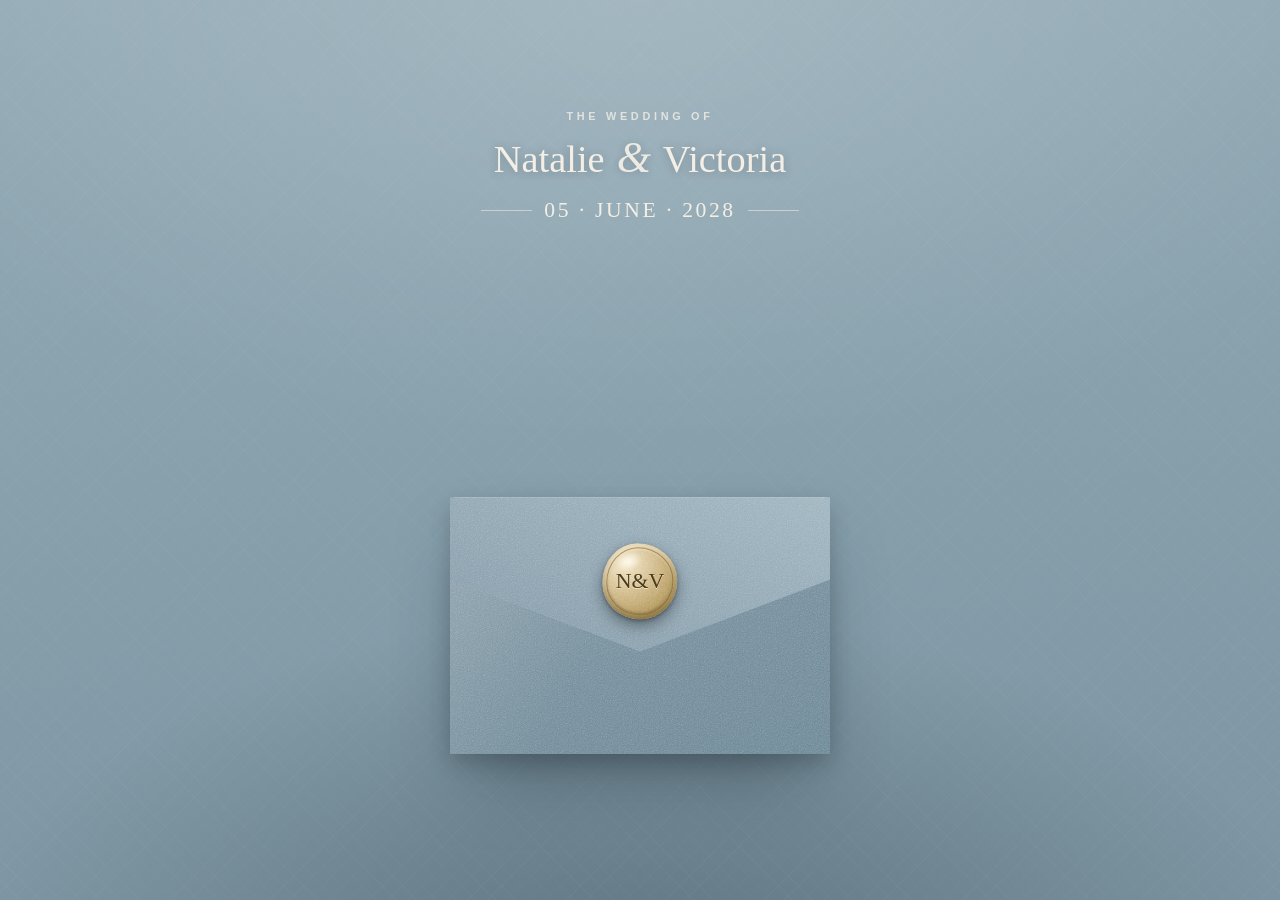
<file: index.html>
<head>
<meta charset="UTF-8">
<meta name="viewport" content="width=device-width, initial-scale=1, viewport-fit=cover">
<title>Natalie &amp; Victoria — 5th June 2028 — Wentworth Woodhouse</title>
<meta name="description" content="Natalie & Victoria are getting married on Monday 5th June 2028 at Wentworth Woodhouse, South Yorkshire. RSVP, schedule, travel and everything you need for the day.">
<meta name="theme-color" content="#7e96a3">
<link rel="icon" href="data:image/svg+xml,%3Csvg xmlns='http://www.w3.org/2000/svg' viewBox='0 0 64 64'%3E%3Ccircle cx='32' cy='32' r='30' fill='%23cbb27e'/%3E%3Ctext x='32' y='41' font-family='Georgia,serif' font-size='24' fill='%23445866' text-anchor='middle'%3EN%26V%3C/text%3E%3C/svg%3E">
<meta property="og:title" content="Natalie & Victoria — Save the Date">
<meta property="og:description" content="Monday 5th June 2028 · Wentworth Woodhouse, South Yorkshire">
<meta property="og:type" content="website">

<!-- Fonts: Melodrama (display) & Cabinet Grotesk (body) via Fontshare -->
<link rel="preconnect" href="https://api.fontshare.com" crossorigin>
<link href="https://api.fontshare.com/v2/css?f[]=cabinet-grotesk@400,500,600,700&f[]=melodrama@400,500,600&display=swap" rel="stylesheet">

<link rel="stylesheet" href="styles.css">
<script src="script.js" defer></script>
</head>
<body class="locked">

<!-- Reveal veil — plays as the full site unlocks -->
<div id="revealVeil" aria-hidden="true">
  <div class="veil-inner">
    <div class="veil-kicker">Welcome</div>
    <div class="veil-monogram">N <span class="amp">&amp;</span> V</div>
    <div class="veil-date">05 &middot; JUNE &middot; 2028</div>
  </div>
</div>

<!-- =========================================================
     VIEW 1 — SAVE THE DATE (ENVELOPE)
     ========================================================= -->
<div id="saveTheDateView">
  <div class="stage" id="stage">
    <div class="stage-title">
      <div class="kicker">The Wedding Of</div>
      <h1>Natalie <span class="amp">&</span> Victoria</h1>
      <div class="date-line">05 &middot; JUNE &middot; 2028</div>
    </div>

    <div class="envelope-wrap" id="envelope" role="button" aria-label="Open the envelope" tabindex="0">
      <div class="env-back"></div>
      <div class="pocket">
        <div class="card">
          <img src="images/save.jpg" alt="Save the Date card for Natalie and Victoria, 5th June 2028" onerror="this.style.display='none';this.nextElementSibling.style.display='flex';">
          <div class="card-fallback"><span>SAVE<br>THE<br>DATE</span></div>
        </div>
      </div>
      <div class="env-front"></div>
      <div class="flap"></div>
      <div class="seal">N&V</div>
    </div>

    <div class="actions">
      <button class="btn-primary" id="openFormBtn">Please send us your details</button>
      <button class="btn-secondary" id="replayBtn">Replay Animation</button>
      <button class="pw-link-btn" id="openPwModalBtn">Have a guest password?</button>
    </div>
  </div>
</div>

<!-- Save the Date — Address Collection Modal -->
<div class="modal-overlay" id="modalOverlay">
  <div class="modal-card">
    <div class="modal-header">
      <h2>Guest Details</h2>
      <button class="close-btn" id="closeFormBtn" aria-label="Close">&times;</button>
    </div>

    <form id="detailsForm">
      <input type="hidden" name="access_key" value="99ca148c-fefe-490c-886a-2ffbf3cc0963">
      <input type="hidden" name="subject" value="New Wedding Save the Date Response!">

      <div class="form-group">
        <label for="fullName">Full Name(s) *</label>
        <input type="text" id="fullName" name="fullName" class="form-control" placeholder="e.g. Alex & Sam Smith" autocomplete="name" required>
      </div>

      <div class="form-group">
        <label for="email">Email Address *</label>
        <input type="email" id="email" name="email" class="form-control" placeholder="alex@example.com" autocomplete="email" required>
      </div>

      <div class="form-group">
        <label for="phone">Mobile Number</label>
        <input type="tel" id="phone" name="phone" class="form-control" placeholder="+44 7123 456789" autocomplete="tel">
      </div>

      <div class="form-group">
        <label for="address">Home Address *</label>
        <textarea id="address" name="address" class="form-control" placeholder="Street, City, Postcode, Country" required></textarea>
      </div>

      <div class="form-group">
        <label>Preferred Invite Format</label>
        <div class="radio-group">
          <label class="radio-label"><input type="radio" name="inviteFormat" value="Printed" checked> Printed</label>
          <label class="radio-label"><input type="radio" name="inviteFormat" value="Digital"> Digital Only</label>
          <label class="radio-label"><input type="radio" name="inviteFormat" value="Both"> Both</label>
        </div>
      </div>

      <button type="submit" id="submitBtn" class="btn-submit">Send Info</button>
      <p class="form-note">Your details go straight to Natalie &amp; Victoria.</p>
    </form>
  </div>
</div>

<!-- Password Modal -->
<div class="modal-overlay" id="pwModalOverlay">
  <div class="modal-card">
    <div class="modal-header">
      <div>
        <div class="pw-kicker">N &amp; V &middot; Wentworth Woodhouse</div>
        <h2>Early Website Access</h2>
      </div>
      <button class="close-btn" id="closePwModalBtn" aria-label="Close">&times;</button>
    </div>
    <form id="passwordForm">
      <div class="form-group">
        <label for="sitePassword">Enter Password *</label>
        <input type="password" id="sitePassword" class="form-control" placeholder="Enter guest password" autocomplete="off" required>
        <small style="color:#a45248; display:none; margin-top:.4rem;" id="pwError">Incorrect password. Please try again.</small>
      </div>
      <button type="submit" class="btn-submit">Unlock Full Website</button>
    </form>
  </div>
</div>

<!-- =========================================================
     VIEW 2 — FULL WEDDING WEBSITE
     ========================================================= -->
<div id="fullSiteView">
  <header class="navbar" id="navbar">
    <a href="index.html" class="nav-brand nav-jump">
      <span class="monogram">N&V</span>
      <span class="names">Natalie &amp; Victoria</span>
    </a>
    <button class="nav-toggle" id="navToggle" aria-label="Menu" aria-expanded="false">
      <svg class="burger-icon" viewBox="0 0 24 24" fill="none" stroke="currentColor" stroke-width="1.6" stroke-linecap="round"><path d="M4 7h16M4 12h16M4 17h10"/></svg>
      <svg class="close-icon" viewBox="0 0 24 24" fill="none" stroke="currentColor" stroke-width="1.6" stroke-linecap="round"><path d="M6 6l12 12M18 6L6 18"/></svg>
    </button>
    <ul class="nav-links" id="navLinks">
      <li><a href="index.html" class="nav-item active">Home</a></li>
      <li><a href="our-story.html" class="nav-item">Our Story</a></li>
      <li class="has-sub" id="weddingMenu">
        <a href="wedding.html" class="nav-parent" aria-haspopup="true" aria-expanded="false">The Wedding<svg class="caret" viewBox="0 0 12 12" fill="none" stroke="currentColor" stroke-width="1.8" stroke-linecap="round" stroke-linejoin="round" aria-hidden="true"><path d="M2.5 4.5 6 8l3.5-3.5"/></svg></a>
        <ul class="nav-sub">
          <li><a href="whos-who.html" class="nav-item">Who&rsquo;s Who</a></li>
          <li><a href="venue.html" class="nav-item">The Venue</a></li>
          <li><a href="travel.html" class="nav-item">Travel + Accommodation</a></li>
        </ul>
      </li>
      <li><a href="rsvp.html" class="nav-item">RSVP</a></li>
      <li><a href="photo-upload.html" class="nav-item">Photos</a></li>
      <li><a href="faqs.html" class="nav-item">FAQs</a></li>
    </ul>
  </header>

  <main class="site-container">

    <!-- HOME -->
    <section id="home" class="page-section active">
      <div class="home-hero">
        <div class="hh-copy">
          <div class="hh-kicker">The Wedding Of</div>
          <h1 class="hh-names">Natalie <span class="amp">&amp;</span> Victoria</h1>
          <p class="hh-lede">We cannot wait to celebrate our love with all our favourite people. Everything you need for the day lives right here &mdash; the schedule, travel, where to stay, and your RSVP.</p>
          <div class="hh-actions">
            <a href="rsvp.html" class="hh-btn hh-btn-solid nav-jump">RSVP <span aria-hidden="true">&rarr;</span></a>
            <a href="wedding.html" class="hh-btn hh-btn-ghost nav-jump">The Wedding Day</a>
          </div>
          <div class="hh-meta">
            <span class="hh-meta-day">Monday</span>
            <span class="hh-meta-date">05 &middot; 06 &middot; 2028</span>
            <span class="hh-meta-rule" aria-hidden="true"></span>
            <span class="hh-meta-venue">Wentworth Woodhouse &middot; South Yorkshire</span>
          </div>
        </div>

        <div class="hh-arch">
          <div class="hh-arch-offset" aria-hidden="true"></div>
          <img class="hh-arch-img" src="images/nv-bw.jpg" alt="Natalie and Victoria in a black and white portrait">
          <div class="hh-seal" aria-hidden="true">
            <svg viewBox="0 0 120 120">
              <defs><path id="hhSealPath" d="M60,60 m-45,0 a45,45 0 1,1 90,0 a45,45 0 1,1 -90,0"/></defs>
              <circle cx="60" cy="60" r="58" fill="#f6f1ea" stroke="#a98d54" stroke-width="1.4"/>
              <circle cx="60" cy="60" r="34" fill="none" stroke="#a98d54" stroke-width=".7" stroke-dasharray="2 3"/>
              <text font-size="9.2" letter-spacing="2.6" fill="#445866" font-family="Georgia,serif"><textPath href="#hhSealPath">NATALIE &amp; VICTORIA &#183; 5TH JUNE 2028 &#183;</textPath></text>
              <text x="60" y="67" text-anchor="middle" font-size="19" fill="#5f7686" font-family="Georgia,serif" font-style="italic">N&amp;V</text>
            </svg>
          </div>
        </div>

        <div class="hh-side">
          <div class="hh-side-copy">
            <p>Join us at Wentworth Woodhouse for a day of love, laughter and happily ever after.</p>
            <a href="venue.html" class="info-link nav-jump">Explore the venue <span class="arrow">&rarr;</span></a>
          </div>
        </div>
      </div>

      <div class="hh-countdown">
        <div class="countdown-box">
                    <div class="countdown-digits" id="countdownDigits">
            <div class="digit-item"><span class="digit-num" id="cdDays">00</span><span class="digit-lbl">Days</span></div>
            <div class="digit-item"><span class="digit-num" id="cdHours">00</span><span class="digit-lbl">Hours</span></div>
            <div class="digit-item"><span class="digit-num" id="cdMins">00</span><span class="digit-lbl">Mins</span></div>
            <div class="digit-item"><span class="digit-num" id="cdSecs">00</span><span class="digit-lbl">Secs</span></div>
          </div>
        </div>
      </div>

      <div class="card-grid home-info-grid">
        <div class="content-card home-details-card">
          <h3>When</h3>
          <p><strong>Monday, 5th June 2028</strong><br>Ceremony begins at 1:30&nbsp;PM</p>
          <div class="home-details-place">
            <h3>Where</h3>
            <p><strong>Wentworth Woodhouse</strong><br>Wentworth, South Yorkshire</p>
            <a class="info-link" href="https://www.wentworthwoodhouse.org.uk/" target="_blank" rel="noopener">Explore the venue <span class="arrow">&rarr;</span></a>
            <a class="info-link nav-jump" href="venue.html">Venue &amp; travel details <span class="arrow">&rarr;</span></a>
          </div>
        </div>
      </div>
      <div class="home-foot-art" aria-hidden="true"><img src="images/footer-art.png" alt=""></div>
    </section>

    <!-- OUR STORY -->
    <section id="our-story" class="page-section">
      <h1 class="section-title">Our Story</h1>
      <div class="section-subtitle">How We Got Here</div>

      <div class="timeline">
        <div class="timeline-item left">
          <div class="timeline-dot"></div>
          <div class="content-card">
            <span class="when">Where It Began</span>
            <h4>How We Met</h4>
            <p><em>Details coming soon…</em></p>
          </div>
        </div>
        <div class="timeline-item right">
          <div class="timeline-dot"></div>
          <div class="content-card">
            <span class="when">Growing Together</span>
            <h4>Our Journey</h4>
            <p><em>Details coming soon…</em></p>
          </div>
        </div>
        <div class="timeline-item left">
          <div class="timeline-dot"></div>
          <div class="content-card">
            <span class="when">March 2026</span>
            <h4>The Proposal</h4>
            <p><em>Details coming soon…</em></p>
          </div>
        </div>
      </div>
    </section>

    <!-- THE WEDDING -->
    <section id="wedding" class="page-section">
      <h1 class="section-title">The Wedding</h1>
      <div class="section-subtitle">Schedule &amp; Event Details</div>

      <div class="card-grid schedule-grid">
        <div class="content-card schedule-card">
          <div class="schedule-time"><div class="t">Arrive 1:15<br>Ceremony 1:30</div><div class="lbl">PM</div></div>
          <div><h3>Ceremony</h3><p><strong>The Long Gallery</strong> — join us as we exchange vows.</p></div>
        </div>
        <div class="content-card schedule-card">
          <div class="schedule-time"><div class="t">2:15 onwards</div><div class="lbl">PM</div></div>
          <div><h3>Drinks &amp; Canapés</h3><p><strong>The Lawn Terrace</strong> — music, drinks and light bites.</p></div>
        </div>
        <div class="content-card schedule-card">
          <div class="schedule-time"><div class="t">3:45</div><div class="lbl">PM</div></div>
          <div><h3>Food &amp; Speeches</h3><p><strong>The Marble Saloon</strong> — dinner, speeches and more drinks.</p></div>
        </div>
        <div class="content-card schedule-card">
          <div class="schedule-time"><div class="t">6:30–10:30</div><div class="lbl">PM</div></div>
          <div><h3>The Party</h3><p><strong>The Camellia House</strong> — live music, magic and more food &amp; drinks.</p></div>
        </div>
      </div>

      <div class="card-grid single">
        <div class="content-card notes-card">
          <h3>Dress Code &amp; Notes</h3>
          <p><strong>Dress code:</strong> Formal. We&rsquo;d prefer no white, ivory or navy blue, please!</p>
          <p><strong>Heels:</strong> No stilettos are allowed. This is a strict policy due to the flooring in the Grade I listed building. Block heels are welcome. Anyone wearing stilettos will be made to wear ugly flip-flops or slippers from the second-hand box!</p>
          <p><strong>Drinks:</strong> As a heads-up, there will be no red wine served.</p>
          <p><strong>Parking:</strong> On-site parking is available free for all attending guests, and can be left overnight if needed.</p>
          <a class="info-link" href="https://www.wentworthwoodhouse.org.uk/" target="_blank" rel="noopener">Plan your visit to Wentworth Woodhouse <span class="arrow">→</span></a>
        </div>
      </div>
    </section>

    <!-- WHO'S WHO -->
    <section id="whos-who" class="page-section">
      <h1 class="section-title">Who&rsquo;s Who</h1>
      <div class="section-subtitle">Meet Our VIPs</div>

      <div class="card-grid party-grid">
        <div class="content-card party-member">
          <div class="party-avatar">N</div>
          <h3>Name</h3>
          <p class="party-role">Maid of Honour</p>
          <p class="party-note">Details coming soon&hellip;</p>
        </div>
        <div class="content-card party-member">
          <div class="party-avatar">B</div>
          <h3>Name</h3>
          <p class="party-role">Bridesmaid</p>
          <p class="party-note">Details coming soon&hellip;</p>
        </div>
        <div class="content-card party-member">
          <div class="party-avatar">B</div>
          <h3>Name</h3>
          <p class="party-role">Bridesmaid</p>
          <p class="party-note">Details coming soon&hellip;</p>
        </div>
      </div>
    </section>

    <!-- THE VENUE -->
    <section id="venue" class="page-section">
      <h1 class="section-title">The Venue</h1>
      <div class="section-subtitle">Wentworth Woodhouse</div>

      <div class="card-grid single">
        <div class="content-card">
          <h3>Where We&rsquo;re Getting Married</h3>
          <p>Wentworth Woodhouse is one of England&rsquo;s grandest Georgian houses. Its present form was built for the 1st Marquess of Rockingham from around 1725, with work continuing for more than forty years. The house stands in 87 acres of gardens and grounds.</p>
          <p>Its Palladian East Front stretches 618 feet, making it the longest principal façade of any country house in the UK. Today, the Wentworth Woodhouse Preservation Trust cares for the house and leads its restoration for the benefit of South Yorkshire.</p>
          <p>We&rsquo;ll say &ldquo;I do&rdquo; in the Long Gallery, a first-floor State Room overlooking the gardens. The full address is on your invite; for sat-nav, search for <strong>Wentworth Woodhouse, Wentworth, Rotherham</strong>.</p>
          <p><strong>Parking:</strong> there is free on-site parking for all attending guests, and cars can be left overnight if needed.</p>
          <a class="info-link" href="https://www.wentworthwoodhouse.org.uk/" target="_blank" rel="noopener">Visit the Wentworth Woodhouse website <span class="arrow">&rarr;</span></a>
        </div>
      </div>
    </section>

    <!-- TAXIS + TRAVEL -->
    <section id="travel" class="page-section">
      <h1 class="section-title">Travel + Accommodation</h1>
      <div class="section-subtitle">Getting to, from, and staying near the day</div>

      <div class="card-grid">
        <div class="content-card">
          <h3>By Car</h3>
          <p>Set your sat-nav for <strong>Wentworth Woodhouse</strong> &mdash; there is plenty of free parking on site, and cars can be left overnight if you&rsquo;d rather not drive home.</p>
        </div>
        <div class="content-card">
          <h3>By Train</h3>
          <p>The nearest stations are <strong>Rotherham Central</strong> and <strong>Meadowhall</strong>, both a short taxi ride from the house.</p>
        </div>
        <div class="content-card">
          <h3>Taxis</h3>
          <p>We&rsquo;d recommend pre-booking a taxi for the evening &mdash; the celebrations finish at 10:30pm. We&rsquo;ll share our recommended local firms here closer to the day.</p>
        </div>
      </div>
      <h2 class="section-title travel-subheading">Accommodation</h2>
      <div class="section-subtitle">Where to stay</div>

      <div class="card-grid">
        <div class="content-card">
          <h3>Tankersley Manor Hotel</h3>
          <p>Our base for the wedding weekend, just a short drive from Wentworth Woodhouse. Quote <strong>&ldquo;Natalie &amp; Victoria Wedding&rdquo;</strong> when booking.</p>
          <a class="info-link" href="https://www.tankersleymanorhotel.com/" target="_blank" rel="noopener">Visit the Tankersley Manor website <span class="arrow">&rarr;</span></a>
        </div>
        <div class="content-card">
          <h3>More Places to Stay</h3>
          <p>There are plenty of hotels and B&amp;Bs in and around Rotherham and Sheffield &mdash; we&rsquo;ll add more of our favourites here soon.</p>
        </div>
      </div>
    </section>

    <!-- RSVP -->
    <section id="rsvp" class="page-section">
      <h1 class="section-title">RSVP</h1>
      <div class="section-subtitle">Kindly Respond by 1st April 2027</div>

      <div class="content-card form-card">
        <form id="fullRsvpForm">
          <input type="hidden" name="access_key" value="99ca148c-fefe-490c-886a-2ffbf3cc0963">
          <input type="hidden" name="subject" value="Wedding RSVP Response — Natalie & Victoria">

          <div class="form-group">
            <label for="rsvpName">Your Full Name(s) *</label>
            <input type="text" id="rsvpName" name="name" class="form-control" required placeholder="e.g. Jane Doe">
          </div>

          <div class="form-group">
            <label for="rsvpEmail">Email Address *</label>
            <input type="email" id="rsvpEmail" name="email" class="form-control" required placeholder="jane@example.com" autocomplete="email">
          </div>

          <div class="form-group">
            <label>Will You Be Attending? *</label>
            <div class="radio-group">
              <label class="radio-label"><input type="radio" name="attending" value="Joyfully Accepts" checked> Joyfully Accepts</label>
              <label class="radio-label"><input type="radio" name="attending" value="Regretfully Declines"> Regretfully Declines</label>
            </div>
          </div>

          <div class="form-group">
            <label for="dietary">Dietary Requirements or Allergies</label>
            <select id="dietary" name="dietary" class="form-control">
              <option value="" selected>No dietary requirements</option>
              <option value="Vegetarian">Vegetarian</option>
              <option value="Vegan">Vegan</option>
              <option value="Gluten-free">Gluten-free</option>
              <option value="Dairy-free">Dairy-free</option>
              <option value="Nut allergy">Nut allergy</option>
              <option value="Other (please specify)">Other (please specify)</option>
            </select>
            <input type="text" id="dietaryOther" name="dietary_details" class="form-control" placeholder="Tell us more about your requirements&hellip;" style="display:none; margin-top:.6rem;" aria-label="Dietary details">
          </div>

          <div class="form-group">
            <label for="songReq">Song Request for the Dance Floor 🎵</label>
            <input type="text" id="songReq" name="songRequest" class="form-control" placeholder="Artist & Song Title">
          </div>

          <button type="submit" id="rsvpSubmitBtn" class="btn-submit">Submit Response</button>
          <div class="form-success" id="rsvpSuccess">Thank you — your response is on its way to us! 💌</div>
          <div class="form-error" id="rsvpError">Something went wrong sending your response. Please try again, or let us know directly.</div>
        </form>
      </div>
    </section>

    <!-- PHOTO UPLOAD -->
    <section id="photo-upload" class="page-section">
      <h1 class="section-title">Photo Upload</h1>
      <div class="section-subtitle">Share Your Favourite Memories With Us</div>

      <div class="content-card form-card">
        <div class="dropzone" id="dropzone" role="button" tabindex="0" aria-label="Choose photos to upload">
          <div class="dz-icon">📸</div>
          <h3>Drag &amp; Drop Photos Here</h3>
          <p>or tap to select files from your phone or device</p>
          <input type="file" id="photoInput" multiple accept="image/*" style="display:none;">
        </div>
        <div id="filePreviewList"></div>
        <p class="form-note">Your chosen photos are kept safe on this device — we'll collect them from you after the big day.</p>
      </div>
    </section>

    <!-- FAQS -->
    <section id="faqs" class="page-section">
      <h1 class="section-title">Frequently Asked Questions</h1>
      <div class="section-subtitle">Everything You Need To Know</div>

      <div class="faq-list">
        <div class="faq-item">
          <button class="faq-question" aria-expanded="false">Are children invited? <span>+</span></button>
          <div class="faq-answer"><div class="faq-answer-inner">While we love your little ones, our wedding will be an adults-only celebration. We appreciate you making arrangements in advance!</div></div>
        </div>
        <div class="faq-item">
          <button class="faq-question" aria-expanded="false">Can I bring a plus-one? <span>+</span></button>
          <div class="faq-answer"><div class="faq-answer-inner">Due to venue capacity restrictions, we can only accommodate guests formally named on your invitation envelope.</div></div>
        </div>
        <div class="faq-item">
          <button class="faq-question" aria-expanded="false">Is the ceremony indoor or outdoor? <span>+</span></button>
          <div class="faq-answer"><div class="faq-answer-inner">Our ceremony will take place in the Long Gallery, with drinks served outdoors on the garden lawn weather permitting.</div></div>
        </div>
        <div class="faq-item">
          <button class="faq-question" aria-expanded="false">Where should I stay? <span>+</span></button>
          <div class="faq-answer"><div class="faq-answer-inner">We have some special rates secured at the nearby <a href="https://www.tankersleymanorhotel.com/" target="_blank" rel="noopener">Tankersley Manor Hotel</a>. Quote &ldquo;Natalie &amp; Victoria Wedding&rdquo; for a discounted rate.</div></div>
        </div>
      </div>
    </section>

  </main>

  <footer class="site-footer">
    <span class="names">Natalie &amp; Victoria</span>
    Monday 5th June 2028 &middot; <a href="https://www.wentworthwoodhouse.org.uk/" target="_blank" rel="noopener">Wentworth Woodhouse</a>, South Yorkshire
  </footer>
</div>


<script src="script.js" defer></script>
</body>
</html>
</file>
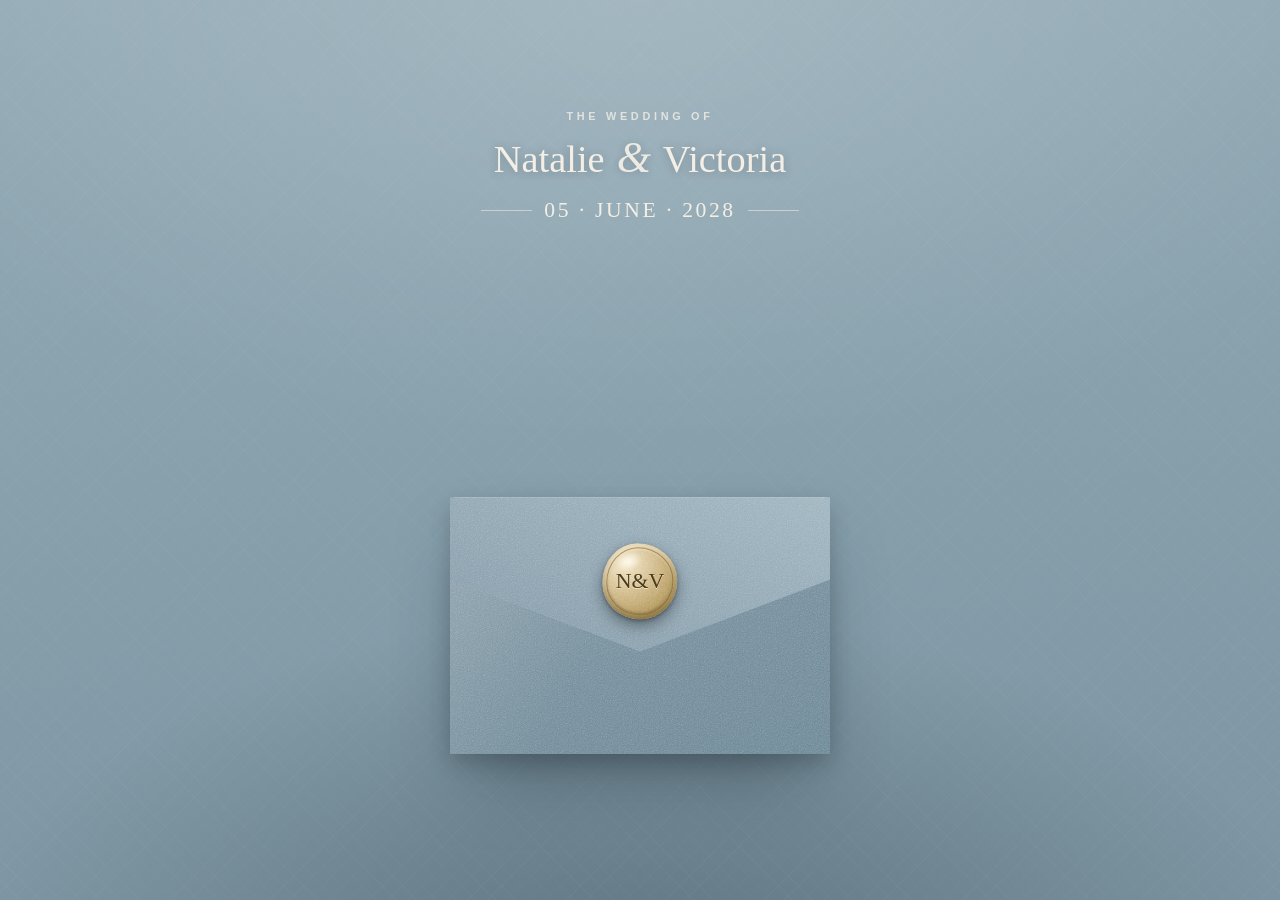
<file: faqs.html>
<head>
<meta charset="UTF-8">
<meta name="viewport" content="width=device-width, initial-scale=1, viewport-fit=cover">
<title>FAQs — Natalie &amp; Victoria · 5th June 2028</title>
<meta name="description" content="Natalie & Victoria are getting married on Monday 5th June 2028 at Wentworth Woodhouse, South Yorkshire. RSVP, schedule, travel and everything you need for the day.">
<meta name="theme-color" content="#7e96a3">
<link rel="icon" href="data:image/svg+xml,%3Csvg xmlns='http://www.w3.org/2000/svg' viewBox='0 0 64 64'%3E%3Ccircle cx='32' cy='32' r='30' fill='%23cbb27e'/%3E%3Ctext x='32' y='41' font-family='Georgia,serif' font-size='24' fill='%23445866' text-anchor='middle'%3EN%26V%3C/text%3E%3C/svg%3E">
<meta property="og:title" content="Natalie & Victoria — Save the Date">
<meta property="og:description" content="Monday 5th June 2028 · Wentworth Woodhouse, South Yorkshire">
<meta property="og:type" content="website">

<!-- Fonts: Melodrama (display) & Cabinet Grotesk (body) via Fontshare -->
<link rel="preconnect" href="https://api.fontshare.com" crossorigin>
<link href="https://api.fontshare.com/v2/css?f[]=cabinet-grotesk@400,500,600,700&f[]=melodrama@400,500,600&display=swap" rel="stylesheet">

<link rel="stylesheet" href="styles.css">
<script src="script.js" defer></script>
</head>
<body class="locked">

<div id="fullSiteView">
  <header class="navbar" id="navbar">
    <a href="index.html" class="nav-brand nav-jump">
      <span class="monogram">N&V</span>
      <span class="names">Natalie &amp; Victoria</span>
    </a>
    <button class="nav-toggle" id="navToggle" aria-label="Menu" aria-expanded="false">
      <svg class="burger-icon" viewBox="0 0 24 24" fill="none" stroke="currentColor" stroke-width="1.6" stroke-linecap="round"><path d="M4 7h16M4 12h16M4 17h10"/></svg>
      <svg class="close-icon" viewBox="0 0 24 24" fill="none" stroke="currentColor" stroke-width="1.6" stroke-linecap="round"><path d="M6 6l12 12M18 6L6 18"/></svg>
    </button>
    <ul class="nav-links" id="navLinks">
      <li><a href="index.html" class="nav-item">Home</a></li>
      <li><a href="our-story.html" class="nav-item">Our Story</a></li>
      <li class="has-sub" id="weddingMenu">
        <a href="wedding.html" class="nav-parent" aria-haspopup="true" aria-expanded="false">The Wedding<svg class="caret" viewBox="0 0 12 12" fill="none" stroke="currentColor" stroke-width="1.8" stroke-linecap="round" stroke-linejoin="round" aria-hidden="true"><path d="M2.5 4.5 6 8l3.5-3.5"/></svg></a>
        <ul class="nav-sub">
          <li><a href="whos-who.html" class="nav-item">Who&rsquo;s Who</a></li>
          <li><a href="venue.html" class="nav-item">The Venue</a></li>
          <li><a href="travel.html" class="nav-item">Travel + Accommodation</a></li>
        </ul>
      </li>
      <li><a href="rsvp.html" class="nav-item">RSVP</a></li>
      <li><a href="photo-upload.html" class="nav-item">Photos</a></li>
      <li><a href="faqs.html" class="nav-item active">FAQs</a></li>
    </ul>
  </header>
  <main class="site-container">

    <section id="faqs" class="page-section">
      <h1 class="section-title">Frequently Asked Questions</h1>
      <div class="section-subtitle">Everything You Need To Know</div>

      <div class="faq-list">
        <div class="faq-item">
          <button class="faq-question" aria-expanded="false">Are children invited? <span>+</span></button>
          <div class="faq-answer"><div class="faq-answer-inner">While we love your little ones, our wedding will be an adults-only celebration. We appreciate you making arrangements in advance!</div></div>
        </div>
        <div class="faq-item">
          <button class="faq-question" aria-expanded="false">Can I bring a plus-one? <span>+</span></button>
          <div class="faq-answer"><div class="faq-answer-inner">Due to venue capacity restrictions, we can only accommodate guests formally named on your invitation envelope.</div></div>
        </div>
        <div class="faq-item">
          <button class="faq-question" aria-expanded="false">Is the ceremony indoor or outdoor? <span>+</span></button>
          <div class="faq-answer"><div class="faq-answer-inner">Our ceremony will take place in the Long Gallery, with drinks served outdoors on the garden lawn weather permitting.</div></div>
        </div>
        <div class="faq-item">
          <button class="faq-question" aria-expanded="false">Where should I stay? <span>+</span></button>
          <div class="faq-answer"><div class="faq-answer-inner">We have some special rates secured at the nearby <a href="https://www.tankersleymanorhotel.com/" target="_blank" rel="noopener">Tankersley Manor Hotel</a>. Quote &ldquo;Natalie &amp; Victoria Wedding&rdquo; for a discounted rate.</div></div>
        </div>
      </div>
    </section>

  
  </main>

  <footer class="site-footer">
    <span class="names">Natalie &amp; Victoria</span>
    Monday 5th June 2028 &middot; <a href="https://www.wentworthwoodhouse.org.uk/" target="_blank" rel="noopener">Wentworth Woodhouse</a>, South Yorkshire
  </footer>
</div>

<script src="script.js" defer></script>
</body>
</html>
</file>
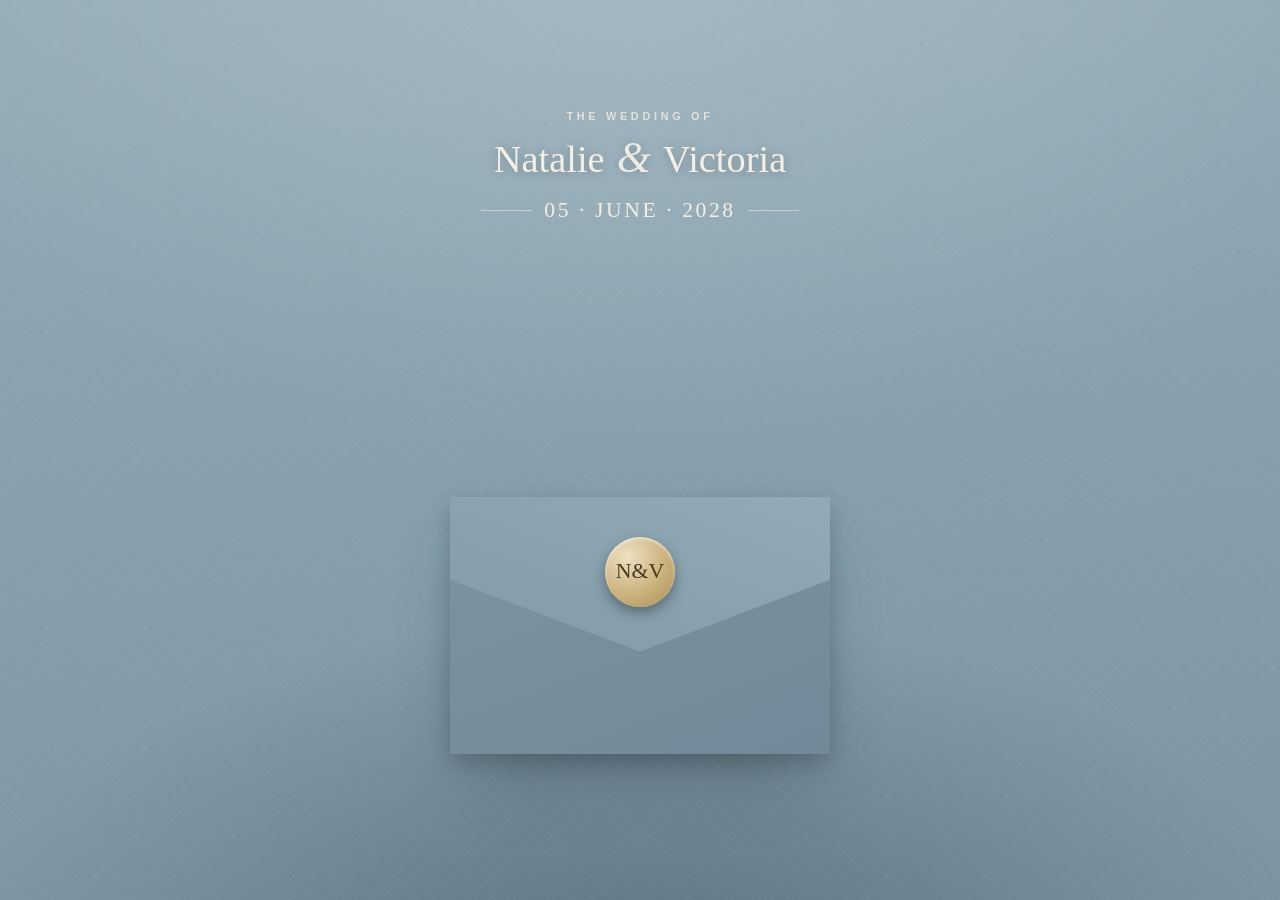
<file: index-1.html>
<!DOCTYPE html>
<html lang="en">
<head>
<meta charset="UTF-8">
<meta name="viewport" content="width=device-width, initial-scale=1, viewport-fit=cover">
<title>Natalie &amp; Victoria — 5th June 2028 — Wentworth Woodhouse</title>
<meta name="description" content="Natalie & Victoria are getting married on Monday 5th June 2028 at Wentworth Woodhouse, South Yorkshire. RSVP, schedule, travel and everything you need for the day.">
<meta name="theme-color" content="#7e96a3">
<link rel="icon" href="data:image/svg+xml,%3Csvg xmlns='http://www.w3.org/2000/svg' viewBox='0 0 64 64'%3E%3Ccircle cx='32' cy='32' r='30' fill='%23cbb27e'/%3E%3Ctext x='32' y='41' font-family='Georgia,serif' font-size='24' fill='%23445866' text-anchor='middle'%3EN%26V%3C/text%3E%3C/svg%3E">
<meta property="og:title" content="Natalie & Victoria — Save the Date">
<meta property="og:description" content="Monday 5th June 2028 · Wentworth Woodhouse, South Yorkshire">
<meta property="og:type" content="website">

<!-- Fonts: Melodrama (display) & Cabinet Grotesk (body) via Fontshare -->
<link rel="preconnect" href="https://api.fontshare.com" crossorigin>
<link href="https://api.fontshare.com/v2/css?f[]=cabinet-grotesk@400,500,600,700&f[]=melodrama@400,500,600&display=swap" rel="stylesheet">

<style>
  /* =========================================================
     0. DESIGN TOKENS — pulled from the save-the-date card
     ========================================================= */
  :root {
    --blue:        #88a1ad;  /* card background */
    --blue-nav:    #7e96a3;  /* nav: dusty blue, a touch darker */
    --blue-deep:   #5f7686;
    --blue-ink:    #445866;  /* headings / strong text */
    --blue-soft:   #e7edf0;  /* tinted surface */
    --page:        #f2f5f6;  /* page background */

    --white:       #ffffff;
    --cream:       #f4efe6;  /* envelope stage accents */
    --sage:        #9caf88;
    --sage-deep:   #788a74;
    --gold:        #cbb27e;
    --gold-deep:   #a98d54;
    --text:        #3e4f5c;
    --text-light:  #6f8290;

    --shadow-sm: 0 1px 2px rgba(30,45,55,.06), 0 4px 14px rgba(30,45,55,.06);
    --shadow-md: 0 2px 6px rgba(30,45,55,.08), 0 14px 34px rgba(30,45,55,.10);
    --ring: 0 0 0 3px rgba(203,178,126,.35);

    --font-display: 'Melodrama', 'Georgia', serif;
    --font-body: 'Cabinet Grotesk', -apple-system, BlinkMacSystemFont, 'Segoe UI', sans-serif;
    --frame: rgba(136,161,173,.35); /* thin stationery border colour */
    --radius: 14px;
  }

  * { box-sizing: border-box; -webkit-tap-highlight-color: transparent; }

  html, body {
    margin: 0; padding: 0; min-height: 100vh; min-height: 100dvh;
    background: var(--page);
    font-family: var(--font-body);
    color: var(--text);
    font-size: 16px;
    line-height: 1.6;
    -webkit-font-smoothing: antialiased;
    scroll-behavior: smooth;
  }
  /* While the envelope is showing: pin the page — nothing to scroll yet */
  body.locked {
    height: 100vh; height: 100dvh; overflow: hidden;
    background:
      radial-gradient(120% 90% at 50% 0%, rgba(255,255,255,.16) 0%, rgba(255,255,255,0) 55%),
      radial-gradient(90% 70% at 50% 110%, rgba(36,52,62,.35) 0%, rgba(36,52,62,0) 60%),
      linear-gradient(175deg, #94abb6 0%, var(--blue) 45%, #7d95a2 100%);
  }
  body.locked #saveTheDateView { background: none; }
  /* Root paints the same blue so overscroll never shows white */
  html:has(body.locked) {
    background:
      radial-gradient(120% 90% at 50% 0%, rgba(255,255,255,.16) 0%, rgba(255,255,255,0) 55%),
      linear-gradient(175deg, #94abb6 0%, var(--blue) 45%, #7d95a2 100%);
  }

  img { max-width: 100%; display: block; }
  a { color: var(--blue-deep); }
  a:hover { color: var(--blue-ink); }
  button { font-family: var(--font-body); }

  /* =========================================================
     1. ENVELOPE — SAVE THE DATE VIEW
     ========================================================= */
  #saveTheDateView {
    display: flex; flex-direction: column;
    min-height: 100vh; min-height: 100dvh;
    position: relative; overflow: hidden;
    isolation: isolate;
    /* Stationery backdrop: the same dusty blue as the card */
    background:
      radial-gradient(120% 90% at 50% 0%, rgba(255,255,255,.16) 0%, rgba(255,255,255,0) 55%),
      radial-gradient(90% 70% at 50% 110%, rgba(36,52,62,.35) 0%, rgba(36,52,62,0) 60%),
      linear-gradient(175deg, #94abb6 0%, var(--blue) 45%, #7d95a2 100%);
  }
  /* Faint letterpress texture (sits above the backdrop, below the content) */
  #saveTheDateView::after {
    content: ''; position: absolute; inset: 0; z-index: -1; opacity: .5;
    background-image:
      repeating-linear-gradient(45deg, rgba(255,255,255,.045) 0 1px, transparent 1px 14px),
      repeating-linear-gradient(-45deg, rgba(255,255,255,.045) 0 1px, transparent 1px 14px);
    pointer-events: none;
  }

  .stage {
    position: relative; width: 100%; height: 100vh; height: 100dvh;
    display: flex; flex-direction: column; align-items: center; justify-content: flex-end;
    padding-bottom: max(10px, env(safe-area-inset-bottom));
    perspective: 1600px;
  }

  .stage-title {
    position: absolute; top: clamp(9%, 12vh, 18%); left: 50%; transform: translateX(-50%);
    width: min(86vw, 420px); text-align: center; color: var(--cream);
    transition: opacity .5s ease; pointer-events: none;
  }
  .stage.opened .stage-title { opacity: 0; }
  .stage-title .kicker {
    font-size: .68rem; letter-spacing: .34em; text-transform: uppercase;
    font-weight: 600; opacity: .8; margin-bottom: .5rem;
  }
  .stage-title h1 {
    margin: 0; font-family: var(--font-display); font-weight: 500;
    font-size: clamp(1.7rem, 7vw, 2.4rem); line-height: 1.15;
    text-shadow: 0 1px 8px rgba(30,45,55,.25);
  }
  .stage-title h1 .amp { font-style: italic; font-size: 1.15em; opacity: .92; padding: 0 .06em; }
  .stage-title .date-line {
    margin-top: .55rem; font-family: var(--font-display);
    font-size: clamp(1.05rem, 4.4vw, 1.35rem); letter-spacing: .12em;
    display: flex; align-items: center; justify-content: center; gap: .55em;
  }
  .stage-title .date-line::before, .stage-title .date-line::after {
    content: ''; height: 1px; width: 2.4em; background: rgba(244,239,230,.55);
  }

  .envelope-wrap {
    position: relative; font-size: clamp(13px, 4.6vw, 19px);
    width: 20em; height: 13.53em; cursor: pointer;
    -webkit-user-select: none; user-select: none; touch-action: manipulation;
    transition: transform .3s ease;
  }
  .envelope-wrap:hover { transform: translateY(-2px); }

  .envelope-wrap:not(.opened) .flap { animation: wiggle 3.2s ease-in-out infinite; }

  @keyframes wiggle {
    0%, 100% { transform: rotateX(0deg); }
    6% { transform: rotateX(-8deg); }
    12% { transform: rotateX(0deg); }
  }

  .env-back {
    position: absolute; left: 0; top: 0; width: 100%; height: 100%;
    background: linear-gradient(160deg, #90a9b5 0%, #7c94a1 100%);
    border-radius: .3em;
    box-shadow: 0 1.8em 3.5em -1.2em var(--shadow, rgba(30,45,55,.35)), 0 .5em 1.1em rgba(0,0,0,.18);
  }
  .env-back::after {
    content: ''; position: absolute; inset: .4em;
    background: repeating-linear-gradient(45deg, rgba(255,255,255,.05), rgba(255,255,255,.05) 10px, transparent 10px, transparent 20px);
    border-radius: .2em;
  }

  .pocket {
    position: absolute; left: 0; top: 0; width: 100%; height: 100%;
    overflow: hidden; z-index: 2; border-radius: .3em;
  }
  .stage.opened .pocket {
    overflow: visible;
    /* once the letter has risen, bring its layer in front of the envelope */
    animation: card-to-front .01s linear 1.5s forwards;
  }
  @keyframes card-to-front { to { z-index: 6; } }

  .card {
    position: absolute; left: 50%; bottom: .35em;
    width: min(330px, 78vw, calc(44vh / 1.406));
    transform-origin: center bottom;
    transform: translate(-50%, .4em) scale(.36);
    opacity: .98; border-radius: .25em; overflow: hidden;
    box-shadow: 0 .35em 1.4em rgba(20,30,38,.35);
    transition: transform 1.05s cubic-bezier(.22,.9,.28,1.02) .55s, box-shadow 1.05s ease .55s;
    background: var(--blue);
  }
  .card img { display: block; width: 100%; height: auto; }
  /* If save.jpg is ever missing, keep the card presentable */
  .card .card-fallback {
    display: none; aspect-ratio: 700 / 984; align-items: center; justify-content: center;
    color: var(--cream); font-family: var(--font-display); letter-spacing: .2em; text-align: center;
  }

  .env-front {
    position: absolute; left: 0; top: 0; width: 100%; height: 100%;
    background: linear-gradient(160deg, #7d95a2 0%, #718998 100%);
    clip-path: polygon(0% 32%, 50% 60%, 100% 32%, 100% 100%, 0% 100%);
    z-index: 3; filter: drop-shadow(0 -2px 4px rgba(0,0,0,.1));
  }

  .flap {
    position: absolute; left: 0; top: 0; width: 100%; height: 100%;
    background: linear-gradient(200deg, #93abb7 0%, #7c94a1 100%);
    clip-path: polygon(0% 0%, 100% 0%, 100% 32%, 50% 60%, 0% 32%);
    transform-origin: top center; transform-style: preserve-3d;
    transition: transform .85s cubic-bezier(.5,-0.2,.4,1.3); z-index: 4;
  }
  .stage.opened .flap { transform: rotateX(178deg); z-index: 1; }

  .seal {
    position: absolute; left: 50%; top: 3.41em; width: 3.2em; height: 3.2em;
    transform: translate(-50%, -50%); border-radius: 50%;
    background: radial-gradient(circle at 32% 28%, #eee1c3, var(--gold) 55%, var(--gold-deep) 100%);
    box-shadow: 0 .25em .6em rgba(0,0,0,.35), inset 0 .08em .15em rgba(255,255,255,.6);
    display: flex; align-items: center; justify-content: center;
    font-family: var(--font-display); color: #4a3b1e; font-size: 1.15em; font-weight: 500;
    z-index: 5; transition: transform .5s ease .05s, opacity .4s ease .05s;
  }
  .stage.opened .seal { transform: translate(-50%, -50%) scale(.2) rotate(45deg); opacity: 0; }
  .stage.opened .card {
    transform: translate(-50%, var(--card-lift, -14vh)) scale(1);
    box-shadow: 0 1.2em 3em rgba(20,30,38,.3);
    animation: card-forward .5s ease 1.5s forwards;
  }
  /* Letter lifts towards you and fades in over the envelope front */
  @keyframes card-forward {
    from { opacity: .5; transform: translate(-50%, var(--card-lift, -14vh)) scale(1); }
    to   { opacity: 1;  transform: translate(-50%, var(--card-lift, -14vh)) scale(1.02); }
  }

  .actions {
    display: flex; flex-direction: column; align-items: center; gap: .3em;
    margin-top: .5em; opacity: 0; transform: translateY(10px);
    transition: opacity .6s ease 1.3s, transform .6s ease 1.3s;
    pointer-events: none; z-index: 10;
  }
  .stage.opened .actions { opacity: 1; transform: translateY(0); pointer-events: auto; }

  .btn-primary {
    padding: .85em 1.9em; border-radius: 999px;
    border: 1px solid rgba(255,255,255,.45);
    background: linear-gradient(180deg, rgba(255,255,255,.30) 0%, rgba(255,255,255,.12) 100%);
    -webkit-backdrop-filter: blur(16px) saturate(150%);
    backdrop-filter: blur(16px) saturate(150%);
    color: #ffffff; font-size: clamp(12px, 3.6vw, 15px);
    font-weight: 600; letter-spacing: .05em; text-transform: uppercase; cursor: pointer;
    box-shadow: 0 .45em 1.2em rgba(20,30,38,.22), inset 0 1px 0 rgba(255,255,255,.45);
    text-shadow: 0 1px 2px rgba(20,30,38,.15);
    transition: transform .2s ease, box-shadow .2s ease, background .2s ease, border-color .2s ease;
  }
  .btn-primary:hover {
    background: linear-gradient(180deg, rgba(255,255,255,.40) 0%, rgba(255,255,255,.18) 100%);
    border-color: rgba(226,205,152,.8);
    box-shadow: 0 .55em 1.5em rgba(20,30,38,.26), 0 0 0 1px rgba(203,178,126,.25), inset 0 1px 0 rgba(255,255,255,.5);
  }
  .btn-primary:active { transform: scale(.97); box-shadow: 0 .2em .5em rgba(20,30,38,.18); }

  .btn-secondary {
    padding: .5em 1.2em; border-radius: 999px; border: 1px solid rgba(244,239,230,.55);
    background: transparent; color: var(--cream);
    font-size: clamp(10px, 3vw, 12px); font-weight: 600; letter-spacing: .08em;
    text-transform: uppercase; cursor: pointer; opacity: .85;
    transition: background .2s ease, opacity .2s ease;
  }
  .btn-secondary:hover { background: rgba(255,255,255,.08); opacity: 1; }

  .pw-link-btn {
    background: none; border: none; color: var(--cream); font-size: .8rem;
    text-decoration: underline; cursor: pointer; margin-top: .1rem; opacity: .85;
    padding: .35rem .5rem; min-height: 44px;
  }

  /* Compact screens: keep the whole invite on one screen */
  @media (max-height: 640px) {
    .stage { padding-bottom: max(6px, env(safe-area-inset-bottom)); }
    .envelope-wrap { font-size: clamp(11px, 2.6vh, 15px); }
    .stage-title { top: 6%; }
    .stage-title h1 { font-size: clamp(1.4rem, 5.5vw, 1.9rem); }
  }

  /* =========================================================
     2. FULL SITE VIEW — matches the stationery
     ========================================================= */
  #fullSiteView { display: none; min-height: 100vh; min-height: 100dvh; flex-direction: column; }

  /* --- Navigation: dusty blue, a touch darker --- */
  .navbar {
    position: sticky; top: 0; z-index: 900;
    background:
      linear-gradient(180deg, rgba(255,255,255,.08) 0%, rgba(255,255,255,0) 40%),
      var(--blue-nav);
    border-bottom: 1px solid rgba(255,255,255,.18);
    padding: .55rem max(1rem, env(safe-area-inset-left)) .55rem max(1rem, env(safe-area-inset-right));
    display: flex; align-items: center; justify-content: space-between; gap: .75rem;
    box-shadow: 0 1px 0 rgba(255,255,255,.08) inset, 0 6px 18px -8px rgba(36,52,62,.35);
    min-height: 58px;
  }
  .navbar.scrolled { box-shadow: 0 1px 0 rgba(255,255,255,.08) inset, 0 10px 26px -10px rgba(36,52,62,.5); }

  .nav-brand {
    display: flex; align-items: center; gap: .6rem;
    text-decoration: none; color: var(--cream); min-height: 44px;
  }
  .nav-brand .monogram {
    width: 34px; height: 34px; border-radius: 50%; flex: none;
    background: radial-gradient(circle at 32% 28%, #eee1c3, var(--gold) 58%, var(--gold-deep) 100%);
    color: #4a3b1e; font-family: var(--font-display); font-size: .72rem;
    display: flex; align-items: center; justify-content: center;
    box-shadow: inset 0 1px 2px rgba(255,255,255,.55), 0 1px 4px rgba(0,0,0,.22);
  }
  .nav-brand .names {
    font-family: var(--font-display); font-size: 1.18rem; font-weight: 500; letter-spacing: .02em;
    white-space: nowrap;
  }

  .nav-toggle {
    display: inline-flex; align-items: center; justify-content: center;
    width: 44px; height: 44px; margin-right: -8px;
    background: none; border: none; cursor: pointer; color: var(--cream); border-radius: 10px;
  }
  .nav-toggle svg { width: 26px; height: 26px; }
  .nav-toggle .close-icon { display: none; }
  .navbar.menu-open .nav-toggle .burger-icon { display: none; }
  .navbar.menu-open .nav-toggle .close-icon { display: block; }

  .nav-links {
    position: absolute; top: 100%; left: 0; right: 0;
    display: none; flex-direction: column; gap: .15rem;
    margin: 0; padding: .6rem max(1rem, env(safe-area-inset-left)) .9rem;
    list-style: none;
    background: linear-gradient(180deg, var(--blue-nav) 0%, #748d9a 100%);
    border-bottom: 1px solid rgba(255,255,255,.16);
    box-shadow: 0 18px 30px -18px rgba(36,52,62,.55);
  }
  .nav-links.open { display: flex; animation: menuIn .28s ease both; }
  @keyframes menuIn { from { opacity: 0; transform: translateY(-6px); } to { opacity: 1; transform: translateY(0); } }

  .nav-links a {
    display: flex; align-items: center; min-height: 46px; padding: .35rem .4rem;
    text-decoration: none; color: var(--cream);
    font-weight: 500; font-size: .95rem; letter-spacing: .14em; text-transform: uppercase;
    border-bottom: 1px solid rgba(244,239,230,.14);
    transition: color .2s ease, padding-left .2s ease;
  }
  .nav-links li:last-child a { border-bottom: none; }
  .nav-links a:hover { color: #ffffff; padding-left: .65rem; }
  .nav-links a.active { color: #ffffff; }
  .nav-links a.active::after {
    content: ''; margin-left: auto; width: 22px; height: 2px; background: var(--gold); border-radius: 2px;
  }
  /* Wedding dropdown — mobile: inline within the menu */
  .nav-links .has-sub > a .caret { width: 11px; height: 11px; margin-left: .5rem; flex: none; transition: transform .25s ease; }
  .nav-links .has-sub.open > a .caret, .nav-links .has-sub:hover > a .caret { transform: rotate(180deg); }
  .nav-links .has-sub.sub-active > a { color: #fff; }
  .nav-sub { display: none; list-style: none; margin: 0; padding: 0 0 .3rem; }
  .nav-links .has-sub.open > .nav-sub { display: block; }
  .nav-sub a { min-height: 44px; padding-left: 1.55rem; color: rgba(255,255,255,.88); font-size: .84rem; border-bottom: 1px solid rgba(244,239,230,.08); }
  .nav-sub a:hover { color: #fff; padding-left: 1.8rem; }
  .nav-sub a.active { color: #fff; }

  /* --- Layout --- */
  .site-container {
    max-width: 980px; width: 100%; margin: 0 auto;
    padding: 2rem 1.1rem 3rem; flex: 1;
  }
  .page-section { display: none; animation: fadeIn .45s ease both; }
  .page-section.active { display: block; }
  @keyframes fadeIn { from { opacity: 0; transform: translateY(10px); } to { opacity: 1; transform: translateY(0); } }

  .section-title {
    font-family: var(--font-display); font-weight: 500;
    font-size: clamp(1.9rem, 6vw, 2.6rem); line-height: 1.1;
    color: var(--blue-ink); text-align: center; margin: 0 0 .4rem;
  }
  .section-subtitle {
    text-align: center; color: var(--text-light); font-size: .78rem;
    margin-bottom: 2rem; font-weight: 600;
    text-transform: uppercase; letter-spacing: .22em;
  }

  .ornament {
    display: flex; align-items: center; justify-content: center; gap: .8rem;
    color: var(--gold-deep); margin: 0 auto 1.6rem;
  }
  .ornament::before, .ornament::after {
    content: ''; height: 1px; width: 44px; background: linear-gradient(90deg, transparent, var(--gold));
  }
  .ornament::after { background: linear-gradient(90deg, var(--gold), transparent); }

  /* --- Hero: echoes the save-the-date card --- */
  .hero-panel {
    position: relative; text-align: center;
    background:
      radial-gradient(120% 100% at 50% 0%, #93abb7 0%, var(--blue) 60%, #7d95a2 100%);
    color: var(--cream);
    border-radius: var(--radius);
    box-shadow: var(--shadow-md);
    padding: 2.4rem 1.2rem 2.2rem;
    overflow: hidden;
  }
  /* the double-line frame from the card */
  .hero-panel::before {
    content: ''; position: absolute; inset: 10px;
    border: 1px solid rgba(244,239,230,.55); border-radius: 9px;
    pointer-events: none;
  }
  .hero-panel::after {
    content: ''; position: absolute; inset: 0;
    background-image:
      repeating-linear-gradient(45deg, rgba(255,255,255,.04) 0 1px, transparent 1px 14px),
      repeating-linear-gradient(-45deg, rgba(255,255,255,.04) 0 1px, transparent 1px 14px);
    pointer-events: none;
  }
  .hero-kicker {
    font-size: .68rem; letter-spacing: .34em; text-transform: uppercase; font-weight: 600; opacity: .85;
  }
  .hero-panel h1 {
    margin: .6rem 0 0; font-family: var(--font-display); font-weight: 500;
    font-size: clamp(2.1rem, 8.5vw, 3.4rem); line-height: 1.08;
  }
  .hero-panel h1 .amp { font-style: italic; font-size: 1.12em; padding: 0 .05em; }
  .hero-married {
    margin-top: .5rem; font-size: .8rem; letter-spacing: .3em; text-transform: uppercase; font-weight: 600; opacity: .9;
  }
  .hero-date {
    margin: 1.1rem 0 0; font-family: var(--font-display);
    font-size: clamp(1.35rem, 5.5vw, 1.9rem); letter-spacing: .1em;
    display: flex; align-items: center; justify-content: center; gap: .6em;
  }
  .hero-date .bar { width: 1px; height: 1.15em; background: rgba(244,239,230,.55); }
  .hero-place { margin-top: .8rem; font-size: .72rem; letter-spacing: .3em; text-transform: uppercase; opacity: .85; }

  .sprig { display: block; margin: 1rem auto .2rem; width: 74px; height: 22px; opacity: .9; }

  /* --- Countdown --- */
  .countdown-box {
    margin: 1.4rem auto 0; max-width: 460px;
    background: rgba(244,239,230,.12);
    border: 1px solid rgba(244,239,230,.4);
    border-radius: 12px; padding: 1rem .8rem .9rem;
    backdrop-filter: blur(2px);
  }
  .countdown-box h3 {
    margin: 0 0 .7rem; font-family: var(--font-display); font-weight: 500;
    font-size: 1.05rem; letter-spacing: .04em;
  }
  .countdown-digits { display: flex; justify-content: center; gap: clamp(.6rem, 3vw, 1.4rem); }
  .digit-item { display: flex; flex-direction: column; align-items: center; min-width: 3.2rem; }
  .digit-num {
    font-family: var(--font-display); font-size: clamp(1.7rem, 7vw, 2.3rem);
    font-weight: 500; font-variant-numeric: tabular-nums; line-height: 1;
  }
  .digit-lbl {
    margin-top: .35rem; font-size: .62rem; text-transform: uppercase;
    letter-spacing: .2em; opacity: .8;
  }

  /* --- Cards --- */
  .card-grid {
    display: grid; grid-template-columns: 1fr; gap: 1rem; margin-top: 1.25rem;
  }
  .content-card {
    background: rgba(255,255,255,.85); border-radius: var(--radius); padding: 1.4rem 1.25rem;
    border: 1px solid rgba(255,255,255,.95);
    box-shadow: 0 14px 34px -22px rgba(95,118,134,.55);
    backdrop-filter: blur(6px); -webkit-backdrop-filter: blur(6px);
  }
  .content-card h2, .content-card h3, .content-card h4 {
    font-family: var(--font-display); font-weight: 500; color: var(--blue-ink);
    margin: 0 0 .55rem; line-height: 1.2;
  }
  .content-card h3 { font-size: 1.35rem; }
  .content-card p { margin: 0 0 .55rem; }
  .content-card p:last-child { margin-bottom: 0; }
  .content-card strong { color: var(--blue-ink); font-weight: 600; }
  /* Accent colours: gold times & notes, sage venues */
  .schedule-card p strong { color: var(--sage-deep); }
  .notes-card p strong { color: var(--gold-deep); }
  #wedding .section-subtitle { color: var(--sage-deep); }

  .welcome-card { text-align: center; }
  .welcome-card .sprig { margin-top: 0; }

  .info-link {
    display: flex; width: fit-content; align-items: center; gap: .45rem;
    margin-top: .5rem; font-weight: 600; font-size: .82rem;
    letter-spacing: .12em; text-transform: uppercase; text-decoration: none;
    color: var(--blue-deep); border-bottom: 1px solid var(--gold);
    padding: .35rem 0; min-height: 44px; align-items: center;
    transition: color .2s ease;
  }
  .info-link:hover { color: var(--blue-ink); }
  .info-link .arrow { font-size: 1rem; }

  /* --- Timeline --- */
  .timeline { position: relative; max-width: 640px; margin: 0 auto; padding: .5rem 0 0 .0; }
  .timeline::before {
    content: ''; position: absolute; left: 13px; top: 0; bottom: 0; width: 2px;
    background: linear-gradient(180deg, var(--gold), rgba(203,178,126,.25));
  }
  .timeline-item { position: relative; padding: 0 0 1.4rem 44px; }
  .timeline-item:last-child { padding-bottom: .2rem; }
  .timeline-dot {
    position: absolute; left: 6px; top: .35rem; width: 12px; height: 12px;
    background: var(--sage); border: 3px solid var(--page); border-radius: 50%;
    box-shadow: 0 0 0 1px var(--frame);
  }
  .timeline-item h4 { font-family: var(--font-display); font-weight: 500; color: var(--blue-ink); margin: 0 0 .3rem; font-size: 1.15rem; }
  .timeline-item p { margin: 0; font-size: .95rem; color: var(--text); }
  .timeline-item .when { font-size: .72rem; letter-spacing: .18em; text-transform: uppercase; color: var(--gold-deep); font-weight: 600; }

  /* --- Schedule day-cards --- */
  .schedule-card { display: flex; gap: .9rem; align-items: flex-start; }
  .schedule-time {
    flex: none; width: 5.6rem; text-align: center;
    font-family: var(--font-display); color: var(--gold-deep);
    border-right: 1px solid var(--frame); padding-right: .8rem;
    align-self: center;
  }
  .schedule-time .t { font-size: .95rem; line-height: 1.25; white-space: nowrap; }
  .schedule-time .lbl { font-size: .6rem; letter-spacing: .16em; text-transform: uppercase; color: var(--sage-deep); margin-top: .2rem; }
  .schedule-card h3 { font-size: 1.2rem; margin-top: .1rem; }
  .schedule-card .loc { font-size: .8rem; letter-spacing: .1em; text-transform: uppercase; color: var(--gold-deep); font-weight: 600; }

  /* --- Forms --- */
  .form-card { max-width: 560px; margin: 0 auto; }
  .form-group { margin-bottom: 1rem; text-align: left; }
  .form-group label {
    display: block; font-size: .72rem; font-weight: 600; color: var(--blue-ink);
    margin-bottom: .35rem; text-transform: uppercase; letter-spacing: .12em;
  }
  .form-control {
    width: 100%; padding: .8rem .9rem; border: 1px solid rgba(95,118,134,.35);
    border-radius: 10px; background: var(--white); font-family: var(--font-body);
    font-size: 16px; color: var(--text); transition: border-color .2s ease, box-shadow .2s ease;
    min-height: 48px;
  }
  .form-control:focus { outline: none; border-color: var(--gold-deep); box-shadow: var(--ring); }
  textarea.form-control { resize: vertical; min-height: 84px; }
  select.form-control { appearance: none; background-image: linear-gradient(45deg, transparent 50%, var(--blue-deep) 50%), linear-gradient(135deg, var(--blue-deep) 50%, transparent 50%); background-position: calc(100% - 20px) 55%, calc(100% - 14px) 55%; background-size: 6px 6px; background-repeat: no-repeat; }

  .radio-group { display: flex; flex-direction: column; gap: .55rem; }
  .radio-label {
    display: flex; align-items: center; gap: .6rem; font-size: .95rem; cursor: pointer;
    padding: .65rem .8rem; border: 1px solid var(--frame); border-radius: 10px;
    background: var(--white); transition: border-color .2s ease, background .2s ease; min-height: 48px;
  }
  .radio-label:has(input:checked) { border-color: var(--gold-deep); background: #fdfaf3; box-shadow: var(--ring); }
  .radio-label input { accent-color: var(--sage-deep); width: 18px; height: 18px; }

  .btn-submit {
    width: 100%; padding: 1rem; margin-top: .6rem; border: none; border-radius: 999px;
    background: linear-gradient(135deg, #7c94a1 0%, #5f7686 100%);
    color: var(--cream); font-size: .95rem; font-weight: 600; letter-spacing: .12em;
    text-transform: uppercase; cursor: pointer; min-height: 52px;
    box-shadow: 0 8px 20px -8px rgba(69,89,102,.55);
    transition: transform .15s ease, box-shadow .2s ease, opacity .2s ease;
  }
  .btn-submit:hover { transform: translateY(-1px); }
  .btn-submit:active { transform: translateY(0) scale(.99); }
  .btn-submit:disabled { opacity: .6; cursor: default; transform: none; }

  .form-note { text-align: center; font-size: .85rem; color: var(--text-light); margin-top: .8rem; }
  .form-success {
    display: none; text-align: center; padding: 1.1rem .8rem; margin-top: .6rem;
    background: #f3f6ee; border: 1px solid rgba(156,175,136,.5); border-radius: 10px;
    color: var(--sage-deep); font-weight: 600;
  }
  .form-error {
    display: none; text-align: center; padding: .9rem .8rem; margin-top: .6rem;
    background: #fbf1ef; border: 1px solid rgba(196,120,110,.4); border-radius: 10px;
    color: #a45248; font-weight: 600; font-size: .9rem;
  }

  /* --- Wedding party --- */
  .party-member { text-align: center; }
  .party-avatar {
    width: 96px; height: 96px; border-radius: 50%; margin: .2rem auto .9rem;
    border: 1px solid var(--gold); background: linear-gradient(160deg, #f7f3ea, #eadfc8);
    display: flex; align-items: center; justify-content: center;
    font-family: var(--font-display); font-size: 1.5rem; color: var(--gold-deep);
    box-shadow: inset 0 0 0 4px var(--white);
  }
  .party-role {
    color: var(--sage-deep); font-weight: 600; margin: .2rem 0 .7rem;
    font-size: .7rem; text-transform: uppercase; letter-spacing: .2em;
  }
  .party-note { font-size: .9rem; color: var(--text-light); font-style: italic; }

  /* --- Photo dropzone --- */
  .dropzone {
    border: 2px dashed rgba(136,161,173,.7); border-radius: var(--radius);
    padding: 2.4rem 1.2rem; text-align: center; background: rgba(255,255,255,.65);
    cursor: pointer; transition: background .2s ease, border-color .2s ease;
  }
  .dropzone:hover, .dropzone:focus-visible { background: rgba(255,255,255,.95); border-color: var(--sage-deep); outline: none; }
  .dropzone .dz-icon { font-size: 2rem; margin-bottom: .4rem; }
  .dropzone h3 { margin: 0 0 .3rem; }
  .dropzone p { margin: 0; font-size: .88rem; color: var(--text-light); }
  #filePreviewList { margin-top: 1.2rem; display: flex; flex-wrap: wrap; gap: .7rem; }
  #filePreviewList img { width: 74px; height: 74px; object-fit: cover; border-radius: 10px; border: 1px solid var(--frame); box-shadow: var(--shadow-sm); }

  /* --- FAQ accordion --- */
  .faq-list { max-width: 680px; margin: 0 auto; }
  .faq-item {
    background: var(--white); border-radius: 12px; margin-bottom: .7rem;
    border: 1px solid var(--frame); overflow: hidden; box-shadow: var(--shadow-sm);
  }
  .faq-question {
    width: 100%; padding: 1.05rem 1.15rem; text-align: left; background: none; border: none;
    font-family: var(--font-display); font-size: 1.12rem; color: var(--blue-ink);
    display: flex; justify-content: space-between; align-items: center; gap: 1rem;
    cursor: pointer; min-height: 52px;
  }
  .faq-question span {
    flex: none; width: 26px; height: 26px; border-radius: 50%;
    border: 1px solid var(--gold); color: var(--gold-deep);
    display: flex; align-items: center; justify-content: center; font-family: var(--font-body);
    font-size: 1rem; transition: transform .25s ease, background .25s ease, color .25s ease;
  }
  .faq-item.open .faq-question span { transform: rotate(45deg); background: var(--gold); color: var(--white); }
  .faq-answer { max-height: 0; overflow: hidden; transition: max-height .3s ease; }
  .faq-answer-inner { padding: 0 1.15rem 1.1rem; line-height: 1.65; color: var(--text); }
  .faq-answer-inner a { font-weight: 600; }

  /* --- Modals --- */
  .modal-overlay {
    position: fixed; inset: 0; background: rgba(36,52,62,.5);
    -webkit-backdrop-filter: blur(8px); backdrop-filter: blur(8px);
    display: flex; align-items: flex-end; justify-content: center;
    z-index: 1000; opacity: 0; visibility: hidden;
    transition: opacity .4s ease, visibility .4s ease;
  }
  .modal-overlay.active { opacity: 1; visibility: visible; }
  .modal-card {
    background: var(--page); width: 100%; max-width: 500px; max-height: 92dvh;
    border-radius: 18px 18px 0 0; padding: 1.6rem 1.2rem max(1.4rem, env(safe-area-inset-bottom));
    overflow-y: auto; transform: translateY(100%);
    transition: transform .4s cubic-bezier(0.16, 1, 0.3, 1);
    box-shadow: 0 -0.5em 2em rgba(0,0,0,.25);
    border-top: 3px solid var(--gold);
  }
  .modal-overlay.active .modal-card { transform: translateY(0); }
  .modal-header { display: flex; justify-content: space-between; align-items: center; margin-bottom: 1.2rem; }
  .modal-header h2 { margin: 0; font-family: var(--font-display); font-size: 1.5rem; color: var(--blue-ink); font-weight: 500; }
  .close-btn {
    background: none; border: none; font-size: 1.6rem; line-height: 1;
    color: var(--blue-deep); cursor: pointer; width: 44px; height: 44px; border-radius: 50%;
    display: flex; align-items: center; justify-content: center;
  }
  .close-btn:hover { background: rgba(136,161,173,.15); }

  /* --- Footer --- */
  .site-footer {
    text-align: center; padding: 1.6rem 1rem max(1.6rem, env(safe-area-inset-bottom));
    background: var(--blue-ink); color: rgba(244,239,230,.85);
    font-size: .8rem; letter-spacing: .12em;
  }
  .site-footer .names { font-family: var(--font-display); font-size: 1.05rem; letter-spacing: .06em; display: block; margin-bottom: .25rem; }
  .site-footer a { color: var(--gold); text-decoration: none; }
  .site-footer a:hover { text-decoration: underline; }

  /* =========================================================
     3. RESPONSIVE — mobile first, enhance upward
     ========================================================= */
  @media (min-width: 40rem) {
    .site-container { padding: 2.6rem 2rem 3.5rem; }
    .card-grid { grid-template-columns: repeat(2, 1fr); }
    .card-grid.single { grid-template-columns: 1fr; }
    .countdown-digits { gap: 1.6rem; }
    .modal-overlay { align-items: center; padding: 1rem; }
    .modal-card { border-radius: 16px; padding: 2rem 1.8rem; max-height: 88vh; }
    .hero-panel { padding: 3rem 2rem 2.6rem; }
    .radio-group { flex-direction: row; }
    .radio-label { flex: 1; }
  }

  @media (min-width: 64rem) {
    .nav-toggle { display: none; }
    .nav-links {
      position: static; display: flex; flex-direction: row; gap: 1.35rem;
      background: none; border: none; box-shadow: none; padding: 0; margin: 0;
    }
    .nav-links.open { animation: none; }
    .nav-links a {
      min-height: 44px; padding: .35rem .1rem; font-size: .78rem;
      border-bottom: 2px solid transparent; position: relative;
    }
    .nav-links a:hover { padding-left: .1rem; color: #ffffff; }
    .nav-links a::after {
      content: ''; position: absolute; left: 0; right: 0; bottom: 2px; height: 2px;
      background: var(--gold); border-radius: 2px; transform: scaleX(0); transition: transform .25s ease;
    }
    .nav-links a:hover::after { transform: scaleX(1); }
    .nav-links a.active::after { transform: scaleX(1); margin: 0; width: auto; }
    /* Wedding dropdown — desktop: floating panel */
    .nav-links .has-sub { position: relative; }
    .nav-sub {
      position: absolute; top: calc(100% + 12px); left: 50%; transform: translate(-50%, 8px);
      display: block; min-width: 212px; padding: .5rem 0; text-align: left;
      background: rgba(255,255,255,.97); border-radius: 14px; border: 1px solid rgba(203,178,126,.45);
      box-shadow: 0 22px 44px -20px rgba(30,45,55,.5);
      opacity: 0; visibility: hidden; pointer-events: none;
      transition: opacity .22s ease, transform .22s ease, visibility .22s;
      z-index: 80;
    }
    .nav-sub::before { content: ''; position: absolute; left: 0; right: 0; top: -14px; height: 14px; }
    .nav-links .has-sub:hover > .nav-sub, .nav-links .has-sub:focus-within > .nav-sub {
      opacity: 1; visibility: visible; pointer-events: auto; transform: translate(-50%, 0);
    }
    .nav-sub a { display: block; min-height: 0; padding: .6rem 1.15rem; font-size: .72rem; color: var(--ink); border-bottom: none; }
    .nav-sub a::after { content: none; }
    .nav-sub a:hover { color: var(--gold-deep); background: var(--cream); padding-left: 1.15rem; }
    .nav-sub a.active { color: var(--gold-deep); }
    /* Touch devices at desktop widths: tap "The Wedding" to pin the dropdown open */
    .nav-links .has-sub.open > .nav-sub {
      opacity: 1; visibility: visible; pointer-events: auto; transform: translate(-50%, 0);
    }
    .card-grid { grid-template-columns: repeat(2, 1fr); }
    .card-grid.quad { grid-template-columns: repeat(2, 1fr); }
    .schedule-grid { grid-template-columns: repeat(2, 1fr); }
    .timeline::before { left: 50%; transform: translateX(-50%); }
    .timeline-item { width: 50%; padding: 0 1.6rem 2rem; }
    .timeline-item.left { text-align: right; margin-left: 0; }
    .timeline-item.right { margin-left: 50%; text-align: left; }
    .timeline-item .timeline-dot { top: .4rem; }
    .timeline-item.left .timeline-dot { right: -7px; left: auto; }
    .timeline-item.right .timeline-dot { left: -7px; }
    .party-grid { grid-template-columns: repeat(3, 1fr); }
  }

  /* Desktop fallback for between 40-64rem: keep 2-up grids sane */
  @media (min-width: 40rem) and (max-width: 63.99rem) {
    .party-grid { grid-template-columns: repeat(2, 1fr); }
    .schedule-grid { grid-template-columns: 1fr; }
  }

  @media (prefers-reduced-motion: reduce) {
    *, *::before, *::after { animation-duration: .01ms !important; animation-iteration-count: 1 !important; transition-duration: .01ms !important; }
    html { scroll-behavior: auto; }
  }
</style>
</head>
<body class="locked">

<!-- =========================================================
     VIEW 1 — SAVE THE DATE (ENVELOPE)
     ========================================================= -->
<div id="saveTheDateView">
  <div class="stage" id="stage">
    <div class="stage-title">
      <div class="kicker">The Wedding Of</div>
      <h1>Natalie <span class="amp">&</span> Victoria</h1>
      <div class="date-line">05 &middot; JUNE &middot; 2028</div>
    </div>

    <div class="envelope-wrap" id="envelope" role="button" aria-label="Open the envelope" tabindex="0">
      <div class="env-back"></div>
      <div class="pocket">
        <div class="card">
          <img src="images/save.jpg" alt="Save the Date card for Natalie and Victoria, 5th June 2028" onerror="this.style.display='none';this.nextElementSibling.style.display='flex';">
          <div class="card-fallback"><span>SAVE<br>THE<br>DATE</span></div>
        </div>
      </div>
      <div class="env-front"></div>
      <div class="flap"></div>
      <div class="seal">N&V</div>
    </div>

    <div class="actions">
      <button class="btn-primary" id="openFormBtn">Send Your Details</button>
      <button class="btn-secondary" id="replayBtn">Replay Animation</button>
      <button class="pw-link-btn" id="openPwModalBtn">Have a guest password?</button>
    </div>
  </div>
</div>

<!-- Save the Date — Address Collection Modal -->
<div class="modal-overlay" id="modalOverlay">
  <div class="modal-card">
    <div class="modal-header">
      <h2>Guest Details</h2>
      <button class="close-btn" id="closeFormBtn" aria-label="Close">&times;</button>
    </div>

    <form id="detailsForm">
      <input type="hidden" name="access_key" value="99ca148c-fefe-490c-886a-2ffbf3cc0963">
      <input type="hidden" name="subject" value="New Wedding Save the Date Response!">

      <div class="form-group">
        <label for="fullName">Full Name(s) *</label>
        <input type="text" id="fullName" name="fullName" class="form-control" placeholder="e.g. Alex & Sam Smith" autocomplete="name" required>
      </div>

      <div class="form-group">
        <label for="email">Email Address *</label>
        <input type="email" id="email" name="email" class="form-control" placeholder="alex@example.com" autocomplete="email" required>
      </div>

      <div class="form-group">
        <label for="phone">Mobile Number</label>
        <input type="tel" id="phone" name="phone" class="form-control" placeholder="+44 7123 456789" autocomplete="tel">
      </div>

      <div class="form-group">
        <label for="address">Home Address *</label>
        <textarea id="address" name="address" class="form-control" placeholder="Street, City, Postcode, Country" required></textarea>
      </div>

      <div class="form-group">
        <label>Preferred Invite Format</label>
        <div class="radio-group">
          <label class="radio-label"><input type="radio" name="inviteFormat" value="Printed" checked> Printed</label>
          <label class="radio-label"><input type="radio" name="inviteFormat" value="Digital"> Digital Only</label>
          <label class="radio-label"><input type="radio" name="inviteFormat" value="Both"> Both</label>
        </div>
      </div>

      <button type="submit" id="submitBtn" class="btn-submit">Send Info</button>
      <p class="form-note">Your details go straight to Natalie &amp; Victoria.</p>
    </form>
  </div>
</div>

<!-- Password Modal -->
<div class="modal-overlay" id="pwModalOverlay">
  <div class="modal-card">
    <div class="modal-header">
      <h2>Early Website Access</h2>
      <button class="close-btn" id="closePwModalBtn" aria-label="Close">&times;</button>
    </div>
    <form id="passwordForm">
      <div class="form-group">
        <label for="sitePassword">Enter Password *</label>
        <input type="password" id="sitePassword" class="form-control" placeholder="Enter guest password" autocomplete="off" required>
        <small style="color:#a45248; display:none; margin-top:.4rem;" id="pwError">Incorrect password. Please try again.</small>
      </div>
      <button type="submit" class="btn-submit">Unlock Full Website</button>
    </form>
  </div>
</div>

<!-- =========================================================
     VIEW 2 — FULL WEDDING WEBSITE
     ========================================================= -->
<div id="fullSiteView">
  <header class="navbar" id="navbar">
    <a href="#home" class="nav-brand nav-jump" data-target="home">
      <span class="monogram">N&V</span>
      <span class="names">Natalie &amp; Victoria</span>
    </a>
    <button class="nav-toggle" id="navToggle" aria-label="Menu" aria-expanded="false">
      <svg class="burger-icon" viewBox="0 0 24 24" fill="none" stroke="currentColor" stroke-width="1.6" stroke-linecap="round"><path d="M4 7h16M4 12h16M4 17h10"/></svg>
      <svg class="close-icon" viewBox="0 0 24 24" fill="none" stroke="currentColor" stroke-width="1.6" stroke-linecap="round"><path d="M6 6l12 12M18 6L6 18"/></svg>
    </button>
    <ul class="nav-links" id="navLinks">
      <li><a href="#home" class="nav-item active" data-target="home">Home</a></li>
      <li><a href="#our-story" class="nav-item" data-target="our-story">Our Story</a></li>
      <li class="has-sub" id="weddingMenu">
        <a href="#wedding" class="nav-parent" data-target="wedding" aria-haspopup="true" aria-expanded="false">The Wedding<svg class="caret" viewBox="0 0 12 12" fill="none" stroke="currentColor" stroke-width="1.8" stroke-linecap="round" stroke-linejoin="round" aria-hidden="true"><path d="M2.5 4.5 6 8l3.5-3.5"/></svg></a>
        <ul class="nav-sub">
          <li><a href="#whos-who" class="nav-item" data-target="whos-who">Who&rsquo;s Who</a></li>
          <li><a href="#venue" class="nav-item" data-target="venue">The Venue</a></li>
          <li><a href="#travel" class="nav-item" data-target="travel">Taxis + Travel</a></li>
          <li><a href="#stay" class="nav-item" data-target="stay">Accommodation</a></li>
        </ul>
      </li>
      <li><a href="#rsvp" class="nav-item" data-target="rsvp">RSVP</a></li>
      <li><a href="#photo-upload" class="nav-item" data-target="photo-upload">Photos</a></li>
      <li><a href="#faqs" class="nav-item" data-target="faqs">FAQs</a></li>
    </ul>
  </header>

  <main class="site-container">

    <!-- HOME -->
    <section id="home" class="page-section active">
      <div class="hero-panel">
        <div class="hero-kicker">The Wedding Of</div>
        <h1>Natalie <span class="amp">&</span> Victoria</h1>
        <div class="hero-married">Are Getting Married!</div>
        <svg class="sprig" viewBox="0 0 120 18" fill="none" aria-hidden="true">
          <path d="M4 9 H 48" stroke="rgba(244,239,230,.6)" stroke-width="1"/>
          <path d="M72 9 H 116" stroke="rgba(244,239,230,.6)" stroke-width="1"/>
          <path d="M60 2.6 L 66.4 9 L 60 15.4 L 53.6 9 Z" stroke="rgba(244,239,230,.75)" stroke-width="1" fill="none"/>
          <circle cx="4" cy="9" r="1.4" fill="rgba(244,239,230,.75)"/>
          <circle cx="116" cy="9" r="1.4" fill="rgba(244,239,230,.75)"/>
        </svg>
        <div class="hero-date"><span>05</span><span class="bar"></span><span>JUNE</span><span class="bar"></span><span>2028</span></div>
        <div class="hero-place">Wentworth Woodhouse &middot; South Yorkshire</div>

        <div class="countdown-box">
          <h3>Counting Down To Our Special Day</h3>
          <div class="countdown-digits" id="countdownDigits">
            <div class="digit-item"><span class="digit-num" id="cdDays">00</span><span class="digit-lbl">Days</span></div>
            <div class="digit-item"><span class="digit-num" id="cdHours">00</span><span class="digit-lbl">Hours</span></div>
            <div class="digit-item"><span class="digit-num" id="cdMins">00</span><span class="digit-lbl">Mins</span></div>
            <div class="digit-item"><span class="digit-num" id="cdSecs">00</span><span class="digit-lbl">Secs</span></div>
          </div>
        </div>
      </div>

      <div class="card-grid single" style="margin-top:1.25rem;">
        <div class="content-card welcome-card">
          <svg class="sprig" viewBox="0 0 120 18" fill="none" aria-hidden="true">
          <path d="M4 9 H 48" stroke="rgba(169,141,84,.55)" stroke-width="1"/>
          <path d="M72 9 H 116" stroke="rgba(169,141,84,.55)" stroke-width="1"/>
          <path d="M60 2.6 L 66.4 9 L 60 15.4 L 53.6 9 Z" stroke="rgba(169,141,84,.8)" stroke-width="1" fill="none"/>
          <circle cx="4" cy="9" r="1.4" fill="rgba(169,141,84,.8)"/>
          <circle cx="116" cy="9" r="1.4" fill="rgba(169,141,84,.8)"/>
        </svg>
          <h2 style="font-size:1.6rem;">Welcome Friends &amp; Family!</h2>
          <p>We cannot wait to celebrate our love with all our favourite people. Here you will find all the details regarding our big day — the schedule, travel information and RSVP options.</p>
        </div>
      </div>

      <div class="card-grid">
        <div class="content-card">
          <h3>When</h3>
          <p><strong>Monday, 5th June 2028</strong><br>Ceremony begins at 1:30&nbsp;PM</p>
        </div>
        <div class="content-card">
          <h3>Where</h3>
          <p><strong>Wentworth Woodhouse</strong><br>Wentworth, South Yorkshire</p>
          <a class="info-link" href="https://www.wentworthwoodhouse.org.uk/" target="_blank" rel="noopener">Explore the venue <span class="arrow">→</span></a>
          <a class="info-link nav-jump" data-target="venue" href="#venue">Venue &amp; travel details <span class="arrow">→</span></a>
        </div>
      </div>
    </section>

    <!-- OUR STORY -->
    <section id="our-story" class="page-section">
      <h1 class="section-title">Our Story</h1>
      <div class="section-subtitle">How We Got Here</div>

      <div class="timeline">
        <div class="timeline-item left">
          <div class="timeline-dot"></div>
          <div class="content-card">
            <span class="when">Where It Began</span>
            <h4>How We Met</h4>
            <p><em>Details coming soon…</em></p>
          </div>
        </div>
        <div class="timeline-item right">
          <div class="timeline-dot"></div>
          <div class="content-card">
            <span class="when">Growing Together</span>
            <h4>Our Journey</h4>
            <p><em>Details coming soon…</em></p>
          </div>
        </div>
        <div class="timeline-item left">
          <div class="timeline-dot"></div>
          <div class="content-card">
            <span class="when">March 2026</span>
            <h4>The Proposal</h4>
            <p><em>Details coming soon…</em></p>
          </div>
        </div>
      </div>
    </section>

    <!-- THE WEDDING -->
    <section id="wedding" class="page-section">
      <h1 class="section-title">The Wedding</h1>
      <div class="section-subtitle">Schedule &amp; Event Details</div>

      <div class="card-grid schedule-grid">
        <div class="content-card schedule-card">
          <div class="schedule-time"><div class="t">1:20–2:00</div><div class="lbl">PM</div></div>
          <div><h3>Ceremony</h3><p><strong>The Long Gallery</strong> — join us as we exchange vows.</p></div>
        </div>
        <div class="content-card schedule-card">
          <div class="schedule-time"><div class="t">2:15–2:45</div><div class="lbl">PM</div></div>
          <div><h3>Drinks &amp; Canapés</h3><p><strong>The Lawn Terrace</strong> — music, drinks and light bites.</p></div>
        </div>
        <div class="content-card schedule-card">
          <div class="schedule-time"><div class="t">3:30–4:45</div><div class="lbl">PM</div></div>
          <div><h3>Food, Speeches &amp; Dancing</h3><p><strong>The Marble Room</strong> — dinner, speeches and more drinks.</p></div>
        </div>
        <div class="content-card schedule-card">
          <div class="schedule-time"><div class="t">6:00–10:30</div><div class="lbl">PM</div></div>
          <div><h3>Evening Reception</h3><p><strong>The Camellia House</strong> — live music, magic and more food &amp; drinks.</p></div>
        </div>
      </div>

      <div class="card-grid single">
        <div class="content-card notes-card">
          <h3>Dress Code &amp; Notes</h3>
          <p><strong>Dress code:</strong> Formal. We'd prefer no White, Ivory or Navy Blue!</p>
          <p><strong>Parking:</strong> On-site parking is available free for all attending guests, and can be left overnight if needed.</p>
          <a class="info-link" href="https://www.wentworthwoodhouse.org.uk/" target="_blank" rel="noopener">Plan your visit to Wentworth Woodhouse <span class="arrow">→</span></a>
        </div>
      </div>
    </section>

    <!-- WHO'S WHO -->
    <section id="whos-who" class="page-section">
      <h1 class="section-title">Who&rsquo;s Who</h1>
      <div class="section-subtitle">Meet Our VIPs</div>

      <div class="card-grid party-grid">
        <div class="content-card party-member">
          <div class="party-avatar">N</div>
          <h3>Name</h3>
          <p class="party-role">Maid of Honour</p>
          <p class="party-note">Details coming soon&hellip;</p>
        </div>
        <div class="content-card party-member">
          <div class="party-avatar">B</div>
          <h3>Name</h3>
          <p class="party-role">Bridesmaid</p>
          <p class="party-note">Details coming soon&hellip;</p>
        </div>
        <div class="content-card party-member">
          <div class="party-avatar">B</div>
          <h3>Name</h3>
          <p class="party-role">Bridesmaid</p>
          <p class="party-note">Details coming soon&hellip;</p>
        </div>
      </div>
    </section>

    <!-- THE VENUE -->
    <section id="venue" class="page-section">
      <h1 class="section-title">The Venue</h1>
      <div class="section-subtitle">Wentworth Woodhouse</div>

      <div class="card-grid single">
        <div class="content-card">
          <h3>Where We&rsquo;re Getting Married</h3>
          <p>We&rsquo;ll say &ldquo;I do&rdquo; in the Long Gallery at Wentworth Woodhouse &mdash; a magnificent stately home just outside Rotherham, South Yorkshire. The full address is on your invite; for sat-nav, search for <strong>Wentworth Woodhouse, Wentworth, Rotherham</strong>.</p>
          <p><strong>Parking:</strong> there is free on-site parking for all attending guests, and cars can be left overnight if needed.</p>
          <a class="info-link" href="https://www.wentworthwoodhouse.org.uk/" target="_blank" rel="noopener">Visit the Wentworth Woodhouse website <span class="arrow">&rarr;</span></a>
        </div>
      </div>
    </section>

    <!-- TAXIS + TRAVEL -->
    <section id="travel" class="page-section">
      <h1 class="section-title">Taxis + Travel</h1>
      <div class="section-subtitle">Getting To &amp; From The Day</div>

      <div class="card-grid">
        <div class="content-card">
          <h3>By Car</h3>
          <p>Set your sat-nav for <strong>Wentworth Woodhouse</strong> &mdash; there is plenty of free parking on site, and cars can be left overnight if you&rsquo;d rather not drive home.</p>
        </div>
        <div class="content-card">
          <h3>By Train</h3>
          <p>The nearest stations are <strong>Rotherham Central</strong> and <strong>Meadowhall</strong>, both a short taxi ride from the house.</p>
        </div>
        <div class="content-card">
          <h3>Taxis</h3>
          <p>We&rsquo;d recommend pre-booking a taxi for the evening &mdash; the celebrations finish at 10:30pm. We&rsquo;ll share our recommended local firms here closer to the day.</p>
        </div>
      </div>
    </section>

    <!-- ACCOMMODATION -->
    <section id="stay" class="page-section">
      <h1 class="section-title">Accommodation</h1>
      <div class="section-subtitle">Where To Stay</div>

      <div class="card-grid">
        <div class="content-card">
          <h3>Tankersley Manor Hotel</h3>
          <p>Our base for the wedding weekend, just a short drive from Wentworth Woodhouse. Quote <strong>&ldquo;Natalie &amp; Victoria Wedding&rdquo;</strong> when booking.</p>
          <a class="info-link" href="https://www.tankersleymanorhotel.com/" target="_blank" rel="noopener">Visit the Tankersley Manor website <span class="arrow">&rarr;</span></a>
        </div>
        <div class="content-card">
          <h3>More Places to Stay</h3>
          <p>There are plenty of hotels and B&amp;Bs in and around Rotherham and Sheffield &mdash; we&rsquo;ll add more of our favourites here soon.</p>
        </div>
      </div>
    </section>

    <!-- RSVP -->
    <section id="rsvp" class="page-section">
      <h1 class="section-title">RSVP</h1>
      <div class="section-subtitle">Kindly Respond by 1st April 2027</div>

      <div class="content-card form-card">
        <form id="fullRsvpForm">
          <input type="hidden" name="access_key" value="99ca148c-fefe-490c-886a-2ffbf3cc0963">
          <input type="hidden" name="subject" value="Wedding RSVP Response — Natalie & Victoria">

          <div class="form-group">
            <label for="rsvpName">Your Full Name(s) *</label>
            <input type="text" id="rsvpName" name="name" class="form-control" required placeholder="e.g. Jane Doe">
          </div>

          <div class="form-group">
            <label for="rsvpEmail">Email Address *</label>
            <input type="email" id="rsvpEmail" name="email" class="form-control" required placeholder="jane@example.com" autocomplete="email">
          </div>

          <div class="form-group">
            <label>Will You Be Attending? *</label>
            <div class="radio-group">
              <label class="radio-label"><input type="radio" name="attending" value="Joyfully Accepts" checked> Joyfully Accepts</label>
              <label class="radio-label"><input type="radio" name="attending" value="Regretfully Declines"> Regretfully Declines</label>
            </div>
          </div>

          <div class="form-group">
            <label for="dietary">Dietary Requirements or Allergies</label>
            <select id="dietary" name="dietary" class="form-control">
              <option value="" selected>No dietary requirements</option>
              <option value="Vegetarian">Vegetarian</option>
              <option value="Vegan">Vegan</option>
              <option value="Gluten-free">Gluten-free</option>
              <option value="Dairy-free">Dairy-free</option>
              <option value="Nut allergy">Nut allergy</option>
              <option value="Other (please specify)">Other (please specify)</option>
            </select>
            <input type="text" id="dietaryOther" name="dietary_details" class="form-control" placeholder="Tell us more about your requirements&hellip;" style="display:none; margin-top:.6rem;" aria-label="Dietary details">
          </div>

          <div class="form-group">
            <label for="songReq">Song Request for the Dance Floor 🎵</label>
            <input type="text" id="songReq" name="songRequest" class="form-control" placeholder="Artist & Song Title">
          </div>

          <button type="submit" id="rsvpSubmitBtn" class="btn-submit">Submit Response</button>
          <div class="form-success" id="rsvpSuccess">Thank you — your response is on its way to us! 💌</div>
          <div class="form-error" id="rsvpError">Something went wrong sending your response. Please try again, or let us know directly.</div>
        </form>
      </div>
    </section>

    <!-- PHOTO UPLOAD -->
    <section id="photo-upload" class="page-section">
      <h1 class="section-title">Photo Upload</h1>
      <div class="section-subtitle">Share Your Favourite Memories With Us</div>

      <div class="content-card form-card">
        <div class="dropzone" id="dropzone" role="button" tabindex="0" aria-label="Choose photos to upload">
          <div class="dz-icon">📸</div>
          <h3>Drag &amp; Drop Photos Here</h3>
          <p>or tap to select files from your phone or device</p>
          <input type="file" id="photoInput" multiple accept="image/*" style="display:none;">
        </div>
        <div id="filePreviewList"></div>
        <p class="form-note">Your chosen photos are kept safe on this device — we'll collect them from you after the big day.</p>
      </div>
    </section>

    <!-- FAQS -->
    <section id="faqs" class="page-section">
      <h1 class="section-title">Frequently Asked Questions</h1>
      <div class="section-subtitle">Everything You Need To Know</div>

      <div class="faq-list">
        <div class="faq-item">
          <button class="faq-question" aria-expanded="false">Are children invited? <span>+</span></button>
          <div class="faq-answer"><div class="faq-answer-inner">While we love your little ones, our wedding will be an adults-only celebration. We appreciate you making arrangements in advance!</div></div>
        </div>
        <div class="faq-item">
          <button class="faq-question" aria-expanded="false">Can I bring a plus-one? <span>+</span></button>
          <div class="faq-answer"><div class="faq-answer-inner">Due to venue capacity restrictions, we can only accommodate guests formally named on your invitation envelope.</div></div>
        </div>
        <div class="faq-item">
          <button class="faq-question" aria-expanded="false">Is the ceremony indoor or outdoor? <span>+</span></button>
          <div class="faq-answer"><div class="faq-answer-inner">Our ceremony will take place in the Long Gallery, with drinks served outdoors on the garden lawn weather permitting.</div></div>
        </div>
        <div class="faq-item">
          <button class="faq-question" aria-expanded="false">Where should I stay? <span>+</span></button>
          <div class="faq-answer"><div class="faq-answer-inner">We have some special rates secured at the nearby <a href="https://www.tankersleymanorhotel.com/" target="_blank" rel="noopener">Tankersley Manor Hotel</a>. Quote &ldquo;Natalie &amp; Victoria Wedding&rdquo; for a discounted rate.</div></div>
        </div>
      </div>
    </section>

  </main>

  <footer class="site-footer">
    <span class="names">Natalie &amp; Victoria</span>
    Monday 5th June 2028 &middot; <a href="https://www.wentworthwoodhouse.org.uk/" target="_blank" rel="noopener">Wentworth Woodhouse</a>, South Yorkshire
  </footer>
</div>

<script>
  document.addEventListener('DOMContentLoaded', () => {
    // --- DOM ELEMENTS ---
    const stage = document.getElementById('stage');
    const envelope = document.getElementById('envelope');
    const openFormBtn = document.getElementById('openFormBtn');
    const replayBtn = document.getElementById('replayBtn');
    const openPwModalBtn = document.getElementById('openPwModalBtn');

    const modalOverlay = document.getElementById('modalOverlay');
    const closeFormBtn = document.getElementById('closeFormBtn');
    const detailsForm = document.getElementById('detailsForm');
    const submitBtn = document.getElementById('submitBtn');

    const pwModalOverlay = document.getElementById('pwModalOverlay');
    const closePwModalBtn = document.getElementById('closePwModalBtn');
    const passwordForm = document.getElementById('passwordForm');
    const sitePasswordInput = document.getElementById('sitePassword');
    const pwError = document.getElementById('pwError');

    const saveTheDateView = document.getElementById('saveTheDateView');
    const fullSiteView = document.getElementById('fullSiteView');

    // CONFIGURATION: guest password for early access
    const ACCESS_PASSWORD = 'natandvik';

    // --- 1. ENVELOPE ANIMATION ---
    let isOpened = false;

    // Position the risen card so it always fits fully on screen
    function fitOpenedCard() {
      const cardEl = stage.querySelector('.card');
      const actsEl = stage.querySelector('.actions');
      if (!cardEl) return;
      const sRect = stage.getBoundingClientRect();
      const eRect = envelope.getBoundingClientRect();
      const em = parseFloat(getComputedStyle(envelope).fontSize) || 16;
      const topPad = Math.max(64, sRect.height * 0.08);
      const avail = sRect.height - topPad - (actsEl ? actsEl.offsetHeight : 104) - 26;
      const w = Math.max(150, Math.min(330, sRect.width * 0.8, avail / 1.406));
      cardEl.style.width = w.toFixed(1) + 'px';
      const cardH = w * (984 / 700);
      const desiredTop = topPad + Math.max(0, (avail - cardH) / 2);
      const restBottom = (eRect.bottom - sRect.top) - 0.35 * em;
      stage.style.setProperty('--card-lift', (-(restBottom - cardH - desiredTop)).toFixed(1) + 'px');
    }

    function openEnvelope() {
      if (!isOpened) {
        fitOpenedCard();
        stage.classList.add('opened');
        envelope.classList.add('opened');
        isOpened = true;
      }
    }

    envelope.addEventListener('click', openEnvelope);
    envelope.addEventListener('keydown', (e) => {
      if (e.key === 'Enter' || e.key === ' ') { e.preventDefault(); openEnvelope(); }
    });

    replayBtn.addEventListener('click', (e) => {
      e.stopPropagation();
      stage.classList.remove('opened');
      envelope.classList.remove('opened');
      isOpened = false;
    });

    window.addEventListener('resize', () => { if (isOpened) fitOpenedCard(); });

    // --- 2. MODAL CONTROLS ---
    openFormBtn.addEventListener('click', (e) => { e.stopPropagation(); modalOverlay.classList.add('active'); });
    closeFormBtn.addEventListener('click', () => modalOverlay.classList.remove('active'));

    openPwModalBtn.addEventListener('click', (e) => { e.stopPropagation(); pwModalOverlay.classList.add('active'); });
    closePwModalBtn.addEventListener('click', () => {
      pwModalOverlay.classList.remove('active');
      pwError.style.display = 'none';
    });

    [modalOverlay, pwModalOverlay].forEach(overlay => {
      overlay.addEventListener('click', (e) => {
        if (e.target === overlay) {
          overlay.classList.remove('active');
          if (pwError) pwError.style.display = 'none';
        }
      });
    });

    document.addEventListener('keydown', (e) => {
      if (e.key === 'Escape') {
        modalOverlay.classList.remove('active');
        pwModalOverlay.classList.remove('active');
        if (pwError) pwError.style.display = 'none';
      }
    });

    // --- 3. UNLOCK FULL WEBSITE ---
    function unlockWebsite() {
      document.body.classList.remove('locked');
      saveTheDateView.style.display = 'none';
      fullSiteView.style.display = 'flex';
      window.scrollTo(0, 0);
      try { localStorage.setItem('nv_wedding_unlocked', 'true'); } catch (err) { /* private mode */ }
    }

    let unlocked = false;
    try { unlocked = localStorage.getItem('nv_wedding_unlocked') === 'true'; } catch (err) {}
    if (unlocked) unlockWebsite();

    passwordForm.addEventListener('submit', (e) => {
      e.preventDefault();
      if (sitePasswordInput.value.trim().toLowerCase() === ACCESS_PASSWORD) {
        pwModalOverlay.classList.remove('active');
        unlockWebsite();
      } else {
        pwError.style.display = 'block';
      }
    });

    // --- 4. WEB3FORMS — SAVE THE DATE DETAILS ---
    detailsForm.addEventListener('submit', async (e) => {
      e.preventDefault();
      const originalBtnText = submitBtn.innerText;
      submitBtn.innerText = 'Sending…';
      submitBtn.disabled = true;

      const formData = new FormData(detailsForm);

      try {
        const response = await fetch('https://api.web3forms.com/submit', { method: 'POST', body: formData });
        const data = await response.json();
        if (data.success) {
          detailsForm.reset();
          modalOverlay.classList.remove('active');
          submitBtn.innerText = originalBtnText;
          submitBtn.disabled = false;
          showToast('Thank you! Your address details have been sent.');
        } else {
          throw new Error('Submission failed');
        }
      } catch (err) {
        submitBtn.innerText = originalBtnText;
        submitBtn.disabled = false;
        showToast('Submission failed. Please try again later.', true);
      }
    });

    // Elegant toast instead of browser alert
    function showToast(message, isError = false) {
      const toast = document.createElement('div');
      toast.textContent = message;
      toast.style.cssText = [
        'position:fixed', 'left:50%', 'bottom:max(1.2rem, env(safe-area-inset-bottom))',
        'transform:translateX(-50%) translateY(20px)', 'z-index:2000',
        'max-width:min(92vw, 420px)', 'padding:.9rem 1.2rem', 'text-align:center',
        'background:' + (isError ? '#5b3a35' : 'var(--blue-ink)'), 'color:#f4efe6',
        'font-size:.9rem', 'letter-spacing:.02em', 'border-radius:12px',
        'box-shadow:0 12px 30px rgba(30,45,55,.35)', 'opacity:0',
        'transition:opacity .35s ease, transform .35s ease', 'pointer-events:none'
      ].join(';');
      document.body.appendChild(toast);
      requestAnimationFrame(() => {
        toast.style.opacity = '1';
        toast.style.transform = 'translateX(-50%) translateY(0)';
      });
      setTimeout(() => {
        toast.style.opacity = '0';
        toast.style.transform = 'translateX(-50%) translateY(16px)';
        setTimeout(() => toast.remove(), 400);
      }, 3400);
    }

    // --- 5. NAVIGATION ---
    const navToggle = document.getElementById('navToggle');
    const navLinks = document.getElementById('navLinks');
    const navbar = document.getElementById('navbar');

    navToggle.addEventListener('click', () => {
      const open = navLinks.classList.toggle('open');
      navbar.classList.toggle('menu-open', open);
      navToggle.setAttribute('aria-expanded', open ? 'true' : 'false');
    });

    document.addEventListener('click', (e) => {
      if (navLinks.classList.contains('open') && !navbar.contains(e.target)) {
        navLinks.classList.remove('open');
        navbar.classList.remove('menu-open');
        navToggle.setAttribute('aria-expanded', 'false');
      }
    });

    const activateSection = (target) => {
      document.querySelectorAll('.page-section').forEach(s => s.classList.remove('active'));
      const sec = document.getElementById(target);
      if (sec) sec.classList.add('active');
      document.querySelectorAll('.nav-links .nav-item').forEach(a => a.classList.toggle('active', a.dataset.target === target));
      document.querySelectorAll('.nav-links .has-sub').forEach(li => {
        li.classList.toggle('sub-active', target === 'wedding' || !!li.querySelector('.nav-sub a[data-target="' + target + '"]'));
      });
      window.scrollTo({ top: 0, behavior: 'smooth' });
    };
    const closeMobileMenu = () => {
      navLinks.classList.remove('open');
      navbar.classList.remove('menu-open');
      navToggle.setAttribute('aria-expanded', 'false');
    };

    document.querySelectorAll('.nav-item, .nav-jump').forEach(link => {
      link.addEventListener('click', (e) => {
        e.preventDefault();
        const target = link.dataset.target;
        if (!target) return;
        activateSection(target);
        document.querySelectorAll('.nav-links .has-sub.open').forEach(li => li.classList.remove('open'));
        closeMobileMenu();
      });
    });

    // "The Wedding" dropdown: navigate to the schedule and reveal the submenu
    const weddingMenu = document.getElementById('weddingMenu');
    const weddingParentLink = weddingMenu.querySelector('.nav-parent');
    const desktopNav = window.matchMedia('(min-width: 64rem)');
    weddingParentLink.addEventListener('click', (e) => {
      e.preventDefault();
      const expanding = !weddingMenu.classList.contains('open');
      weddingMenu.classList.toggle('open', expanding);
      weddingParentLink.setAttribute('aria-expanded', String(expanding));
      activateSection('wedding');
      if (desktopNav.matches) closeMobileMenu();
    });
    desktopNav.addEventListener('change', () => {
      weddingMenu.classList.remove('open');
      weddingParentLink.setAttribute('aria-expanded', 'false');
    });

    window.addEventListener('scroll', () => {
      navbar.classList.toggle('scrolled', window.scrollY > 8);
    }, { passive: true });

    // --- 6. COUNTDOWN TIMER (5th June 2028, 1:30 PM) ---
    const weddingDate = new Date('June 5, 2028 13:30:00').getTime();

    function updateCountdown() {
      const now = new Date().getTime();
      const diff = weddingDate - now;

      if (diff <= 0) {
        document.getElementById('countdownDigits').innerHTML = "<p style='font-size:1.1rem;margin:0;'>The Big Day is Here! 🎉</p>";
        return;
      }

      const days  = Math.floor(diff / (1000 * 60 * 60 * 24));
      const hours = Math.floor((diff % (1000 * 60 * 60 * 24)) / (1000 * 60 * 60));
      const mins  = Math.floor((diff % (1000 * 60 * 60)) / (1000 * 60));
      const secs  = Math.floor((diff % (1000 * 60)) / 1000);

      document.getElementById('cdDays').textContent  = String(days).padStart(2, '0');
      document.getElementById('cdHours').textContent = String(hours).padStart(2, '0');
      document.getElementById('cdMins').textContent  = String(mins).padStart(2, '0');
      document.getElementById('cdSecs').textContent  = String(secs).padStart(2, '0');
    }

    setInterval(updateCountdown, 1000);
    updateCountdown();

    // --- 7. WEB3FORMS — RSVP ---
    const fullRsvpForm = document.getElementById('fullRsvpForm');
    const rsvpSubmitBtn = document.getElementById('rsvpSubmitBtn');
    const rsvpSuccess = document.getElementById('rsvpSuccess');
    const rsvpError = document.getElementById('rsvpError');

    const dietarySelect = document.getElementById('dietary');
    const dietaryOther = document.getElementById('dietaryOther');
    dietarySelect.addEventListener('change', () => {
      const other = dietarySelect.value === 'Other (please specify)';
      dietaryOther.style.display = other ? 'block' : 'none';
      if (!other) dietaryOther.value = '';
    });

    fullRsvpForm.addEventListener('submit', async (e) => {
      e.preventDefault();
      const originalBtnText = rsvpSubmitBtn.innerText;
      rsvpSubmitBtn.innerText = 'Sending…';
      rsvpSubmitBtn.disabled = true;
      rsvpSuccess.style.display = 'none';
      rsvpError.style.display = 'none';

      const formData = new FormData(fullRsvpForm);

      try {
        const response = await fetch('https://api.web3forms.com/submit', { method: 'POST', body: formData });
        const data = await response.json();
        if (data.success) {
          fullRsvpForm.reset();
          rsvpSuccess.style.display = 'block';
        } else {
          throw new Error('Submission failed');
        }
      } catch (err) {
        rsvpError.style.display = 'block';
      } finally {
        rsvpSubmitBtn.innerText = originalBtnText;
        rsvpSubmitBtn.disabled = false;
      }
    });

    // --- 8. FAQ ACCORDION ---
    document.querySelectorAll('.faq-question').forEach(btn => {
      btn.addEventListener('click', () => {
        const item = btn.parentElement;
        const answer = item.querySelector('.faq-answer');
        const isOpen = item.classList.contains('open');

        document.querySelectorAll('.faq-item.open').forEach(other => {
          if (other !== item) {
            other.classList.remove('open');
            other.querySelector('.faq-answer').style.maxHeight = '0px';
            other.querySelector('.faq-question').setAttribute('aria-expanded', 'false');
          }
        });

        item.classList.toggle('open', !isOpen);
        btn.setAttribute('aria-expanded', String(!isOpen));
        answer.style.maxHeight = !isOpen ? answer.scrollHeight + 'px' : '0px';
      });
    });

    // --- 9. PHOTO DROPZONE PREVIEW ---
    const dropzone = document.getElementById('dropzone');
    const photoInput = document.getElementById('photoInput');
    const filePreviewList = document.getElementById('filePreviewList');

    if (dropzone && photoInput) {
      dropzone.addEventListener('click', () => photoInput.click());
      dropzone.addEventListener('keydown', (e) => {
        if (e.key === 'Enter' || e.key === ' ') { e.preventDefault(); photoInput.click(); }
      });

      dropzone.addEventListener('dragover', (e) => {
        e.preventDefault();
        dropzone.style.borderColor = 'var(--sage-deep)';
        dropzone.style.background = 'rgba(255,255,255,0.95)';
      });
      dropzone.addEventListener('dragleave', () => {
        dropzone.style.borderColor = '';
        dropzone.style.background = '';
      });
      dropzone.addEventListener('drop', (e) => {
        e.preventDefault();
        dropzone.style.borderColor = '';
        dropzone.style.background = '';
        if (e.dataTransfer.files.length) displayPreviews(e.dataTransfer.files);
      });

      photoInput.addEventListener('change', () => {
        if (photoInput.files.length) displayPreviews(photoInput.files);
      });

      function displayPreviews(files) {
        Array.from(files).forEach(file => {
          if (file.type.startsWith('image/')) {
            const reader = new FileReader();
            reader.onload = (e) => {
              const img = document.createElement('img');
              img.src = e.target.result;
              img.alt = file.name;
              filePreviewList.appendChild(img);
            };
            reader.readAsDataURL(file);
          }
        });
      }
    }
  });
</script>
</body>
</html>
</file>
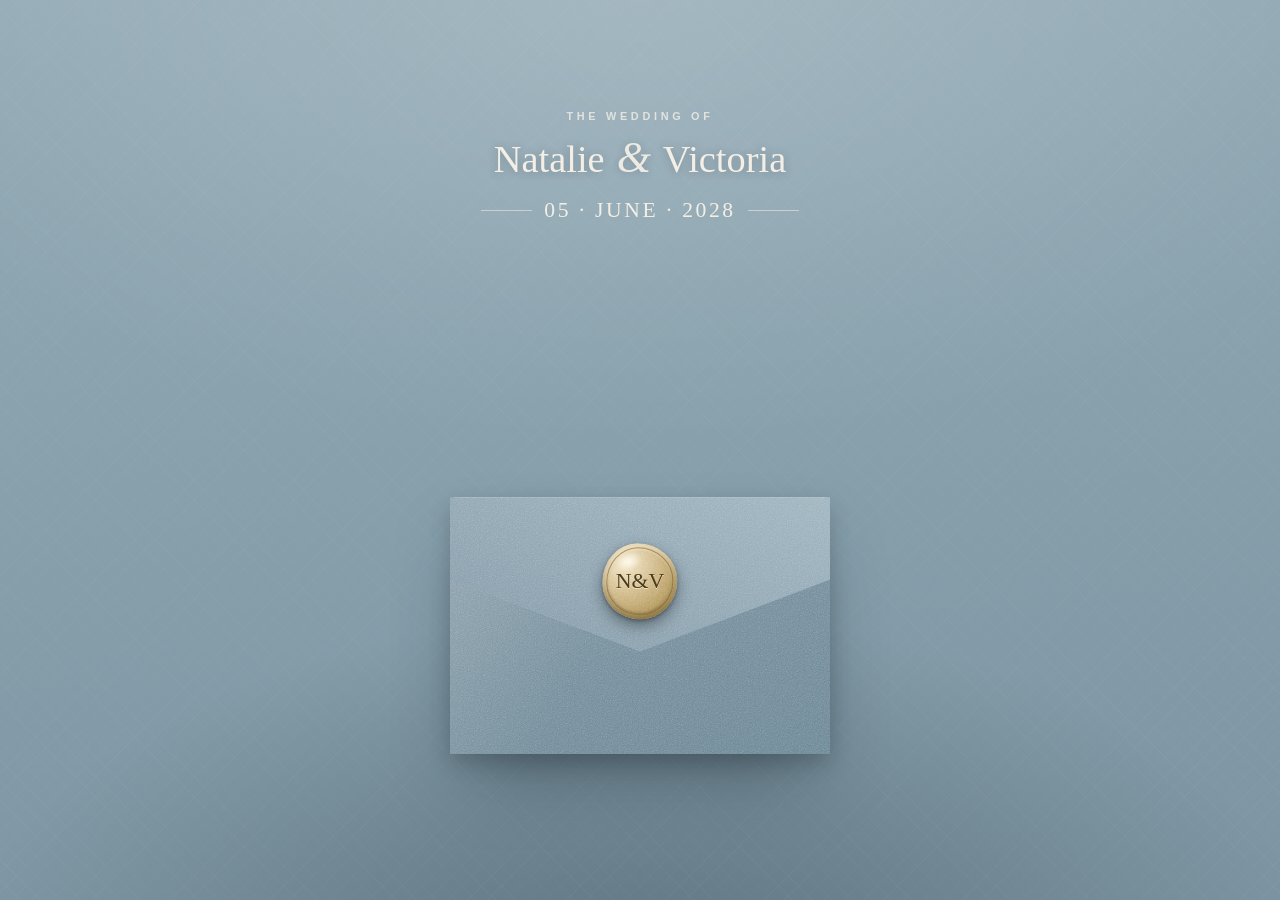
<file: our-story.html>
<head>
<meta charset="UTF-8">
<meta name="viewport" content="width=device-width, initial-scale=1, viewport-fit=cover">
<title>Our Story — Natalie &amp; Victoria · 5th June 2028</title>
<meta name="description" content="Natalie & Victoria are getting married on Monday 5th June 2028 at Wentworth Woodhouse, South Yorkshire. RSVP, schedule, travel and everything you need for the day.">
<meta name="theme-color" content="#7e96a3">
<link rel="icon" href="data:image/svg+xml,%3Csvg xmlns='http://www.w3.org/2000/svg' viewBox='0 0 64 64'%3E%3Ccircle cx='32' cy='32' r='30' fill='%23cbb27e'/%3E%3Ctext x='32' y='41' font-family='Georgia,serif' font-size='24' fill='%23445866' text-anchor='middle'%3EN%26V%3C/text%3E%3C/svg%3E">
<meta property="og:title" content="Natalie & Victoria — Save the Date">
<meta property="og:description" content="Monday 5th June 2028 · Wentworth Woodhouse, South Yorkshire">
<meta property="og:type" content="website">

<!-- Fonts: Melodrama (display) & Cabinet Grotesk (body) via Fontshare -->
<link rel="preconnect" href="https://api.fontshare.com" crossorigin>
<link href="https://api.fontshare.com/v2/css?f[]=cabinet-grotesk@400,500,600,700&f[]=melodrama@400,500,600&display=swap" rel="stylesheet">

<link rel="stylesheet" href="styles.css">
<script src="script.js" defer></script>
</head>
<body class="locked">

<div id="fullSiteView">
  <header class="navbar" id="navbar">
    <a href="index.html" class="nav-brand nav-jump">
      <span class="monogram">N&V</span>
      <span class="names">Natalie &amp; Victoria</span>
    </a>
    <button class="nav-toggle" id="navToggle" aria-label="Menu" aria-expanded="false">
      <svg class="burger-icon" viewBox="0 0 24 24" fill="none" stroke="currentColor" stroke-width="1.6" stroke-linecap="round"><path d="M4 7h16M4 12h16M4 17h10"/></svg>
      <svg class="close-icon" viewBox="0 0 24 24" fill="none" stroke="currentColor" stroke-width="1.6" stroke-linecap="round"><path d="M6 6l12 12M18 6L6 18"/></svg>
    </button>
    <ul class="nav-links" id="navLinks">
      <li><a href="index.html" class="nav-item">Home</a></li>
      <li><a href="our-story.html" class="nav-item active">Our Story</a></li>
      <li class="has-sub" id="weddingMenu">
        <a href="wedding.html" class="nav-parent" aria-haspopup="true" aria-expanded="false">The Wedding<svg class="caret" viewBox="0 0 12 12" fill="none" stroke="currentColor" stroke-width="1.8" stroke-linecap="round" stroke-linejoin="round" aria-hidden="true"><path d="M2.5 4.5 6 8l3.5-3.5"/></svg></a>
        <ul class="nav-sub">
          <li><a href="whos-who.html" class="nav-item">Who&rsquo;s Who</a></li>
          <li><a href="venue.html" class="nav-item">The Venue</a></li>
          <li><a href="travel.html" class="nav-item">Travel + Accommodation</a></li>
        </ul>
      </li>
      <li><a href="rsvp.html" class="nav-item">RSVP</a></li>
      <li><a href="photo-upload.html" class="nav-item">Photos</a></li>
      <li><a href="faqs.html" class="nav-item">FAQs</a></li>
    </ul>
  </header>
  <main class="site-container">

    <section id="our-story" class="page-section">
      <h1 class="section-title">Our Story</h1>
      <div class="section-subtitle">How We Got Here</div>

      <div class="timeline">
        <div class="timeline-item left">
          <div class="timeline-dot"></div>
          <div class="content-card">
            <span class="when">Where It Began</span>
            <h4>How We Met</h4>
            <p><em>Details coming soon…</em></p>
          </div>
        </div>
        <div class="timeline-item right">
          <div class="timeline-dot"></div>
          <div class="content-card">
            <span class="when">Growing Together</span>
            <h4>Our Journey</h4>
            <p><em>Details coming soon…</em></p>
          </div>
        </div>
        <div class="timeline-item left">
          <div class="timeline-dot"></div>
          <div class="content-card">
            <span class="when">March 2026</span>
            <h4>The Proposal</h4>
            <p><em>Details coming soon…</em></p>
          </div>
        </div>
      </div>
    </section>

    <!-- THE WEDDING -->

  </main>

  <footer class="site-footer">
    <span class="names">Natalie &amp; Victoria</span>
    Monday 5th June 2028 &middot; <a href="https://www.wentworthwoodhouse.org.uk/" target="_blank" rel="noopener">Wentworth Woodhouse</a>, South Yorkshire
  </footer>
</div>

<script src="script.js" defer></script>
</body>
</html>
</file>
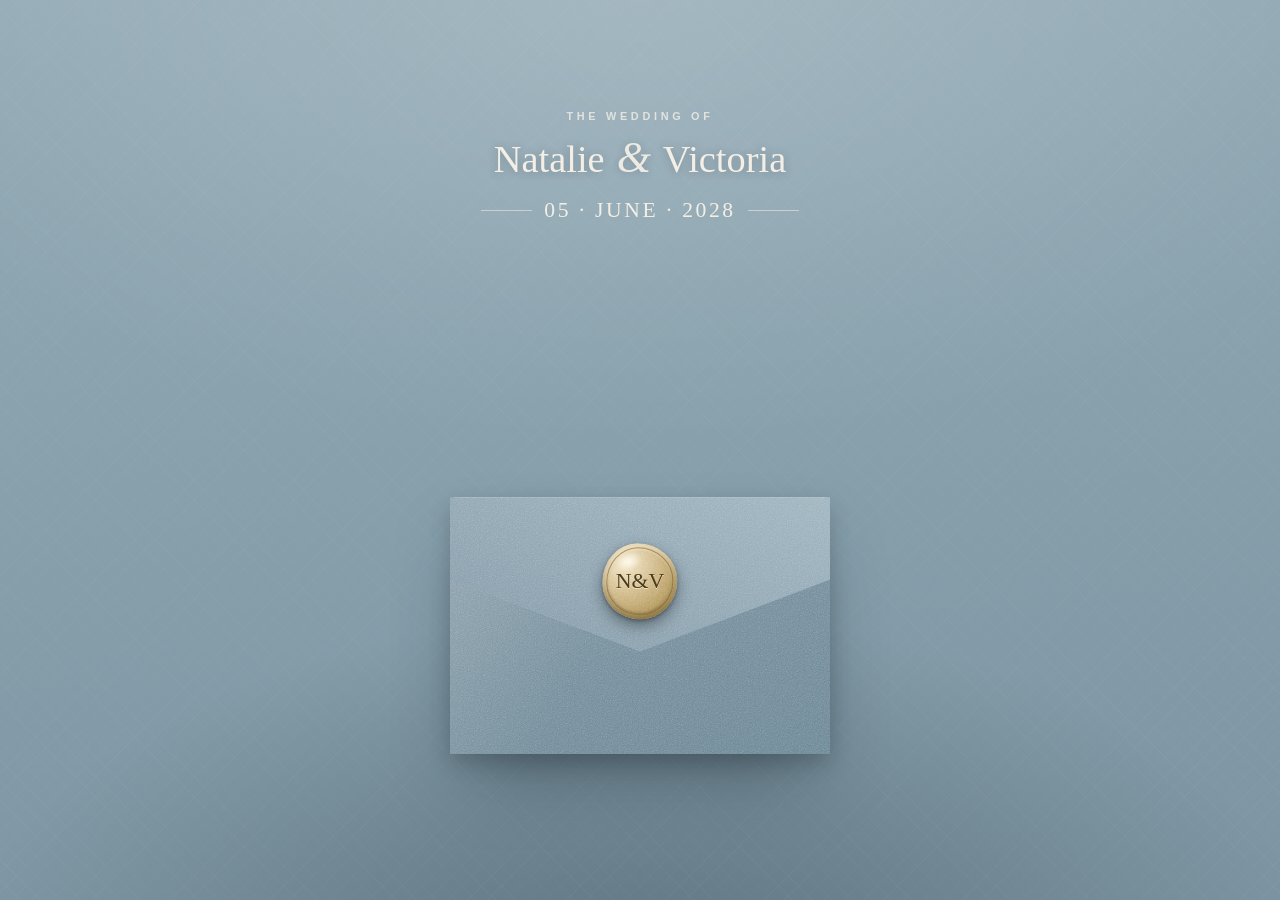
<file: photo-upload.html>
<head>
<meta charset="UTF-8">
<meta name="viewport" content="width=device-width, initial-scale=1, viewport-fit=cover">
<title>Share Your Photos — Natalie &amp; Victoria · 5th June 2028</title>
<meta name="description" content="Natalie & Victoria are getting married on Monday 5th June 2028 at Wentworth Woodhouse, South Yorkshire. RSVP, schedule, travel and everything you need for the day.">
<meta name="theme-color" content="#7e96a3">
<link rel="icon" href="data:image/svg+xml,%3Csvg xmlns='http://www.w3.org/2000/svg' viewBox='0 0 64 64'%3E%3Ccircle cx='32' cy='32' r='30' fill='%23cbb27e'/%3E%3Ctext x='32' y='41' font-family='Georgia,serif' font-size='24' fill='%23445866' text-anchor='middle'%3EN%26V%3C/text%3E%3C/svg%3E">
<meta property="og:title" content="Natalie & Victoria — Save the Date">
<meta property="og:description" content="Monday 5th June 2028 · Wentworth Woodhouse, South Yorkshire">
<meta property="og:type" content="website">

<!-- Fonts: Melodrama (display) & Cabinet Grotesk (body) via Fontshare -->
<link rel="preconnect" href="https://api.fontshare.com" crossorigin>
<link href="https://api.fontshare.com/v2/css?f[]=cabinet-grotesk@400,500,600,700&f[]=melodrama@400,500,600&display=swap" rel="stylesheet">

<link rel="stylesheet" href="styles.css">
<script src="script.js" defer></script>
</head>
<body class="locked">

<div id="fullSiteView">
  <header class="navbar" id="navbar">
    <a href="index.html" class="nav-brand nav-jump">
      <span class="monogram">N&V</span>
      <span class="names">Natalie &amp; Victoria</span>
    </a>
    <button class="nav-toggle" id="navToggle" aria-label="Menu" aria-expanded="false">
      <svg class="burger-icon" viewBox="0 0 24 24" fill="none" stroke="currentColor" stroke-width="1.6" stroke-linecap="round"><path d="M4 7h16M4 12h16M4 17h10"/></svg>
      <svg class="close-icon" viewBox="0 0 24 24" fill="none" stroke="currentColor" stroke-width="1.6" stroke-linecap="round"><path d="M6 6l12 12M18 6L6 18"/></svg>
    </button>
    <ul class="nav-links" id="navLinks">
      <li><a href="index.html" class="nav-item">Home</a></li>
      <li><a href="our-story.html" class="nav-item">Our Story</a></li>
      <li class="has-sub" id="weddingMenu">
        <a href="wedding.html" class="nav-parent" aria-haspopup="true" aria-expanded="false">The Wedding<svg class="caret" viewBox="0 0 12 12" fill="none" stroke="currentColor" stroke-width="1.8" stroke-linecap="round" stroke-linejoin="round" aria-hidden="true"><path d="M2.5 4.5 6 8l3.5-3.5"/></svg></a>
        <ul class="nav-sub">
          <li><a href="whos-who.html" class="nav-item">Who&rsquo;s Who</a></li>
          <li><a href="venue.html" class="nav-item">The Venue</a></li>
          <li><a href="travel.html" class="nav-item">Travel + Accommodation</a></li>
        </ul>
      </li>
      <li><a href="rsvp.html" class="nav-item">RSVP</a></li>
      <li><a href="photo-upload.html" class="nav-item active">Photos</a></li>
      <li><a href="faqs.html" class="nav-item">FAQs</a></li>
    </ul>
  </header>
  <main class="site-container">

    <section id="photo-upload" class="page-section">
      <h1 class="section-title">Photo Upload</h1>
      <div class="section-subtitle">Share Your Favourite Memories With Us</div>

      <div class="content-card form-card">
        <div class="dropzone" id="dropzone" role="button" tabindex="0" aria-label="Choose photos to upload">
          <div class="dz-icon">📸</div>
          <h3>Drag &amp; Drop Photos Here</h3>
          <p>or tap to select files from your phone or device</p>
          <input type="file" id="photoInput" multiple accept="image/*" style="display:none;">
        </div>
        <p class="form-note">Photos selected here are only previewed on this device; they aren&rsquo;t uploaded or shared with other guests yet. For now, share your photos using <strong>#williams-smith</strong>.</p>
      </div>

      <div class="content-card photo-gallery-card">
        <h2>Photo Gallery</h2>
        <p class="gallery-empty" id="galleryEmpty">Your selected photos will appear here.</p>
        <div id="filePreviewList" aria-live="polite"></div>
      </div>
    </section>

    <!-- FAQS -->

  </main>

  <footer class="site-footer">
    <span class="names">Natalie &amp; Victoria</span>
    Monday 5th June 2028 &middot; <a href="https://www.wentworthwoodhouse.org.uk/" target="_blank" rel="noopener">Wentworth Woodhouse</a>, South Yorkshire
  </footer>
</div>

<script src="script.js" defer></script>
</body>
</html>
</file>
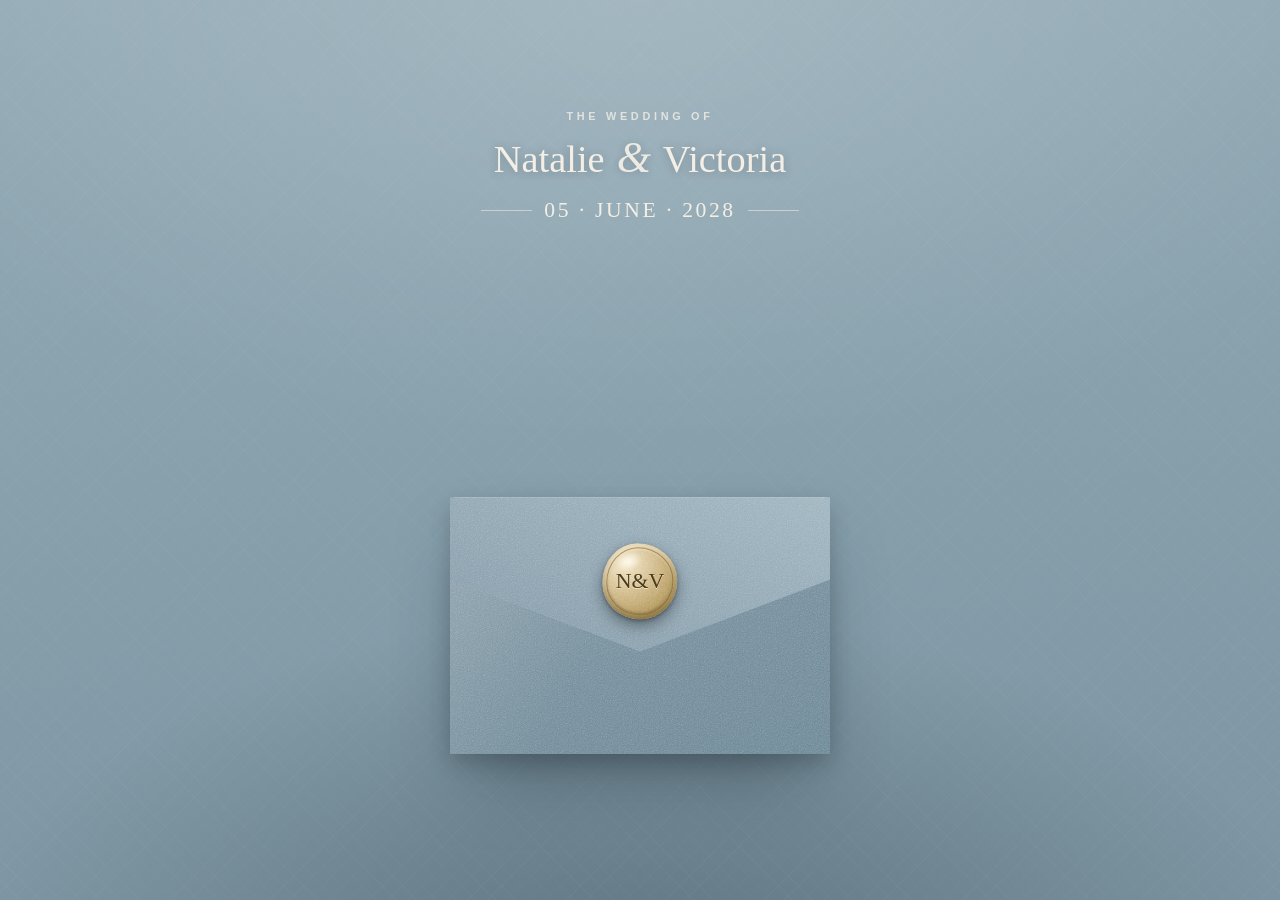
<file: rsvp.html>
<head>
<meta charset="UTF-8">
<meta name="viewport" content="width=device-width, initial-scale=1, viewport-fit=cover">
<title>RSVP — Natalie &amp; Victoria · 5th June 2028</title>
<meta name="description" content="Natalie & Victoria are getting married on Monday 5th June 2028 at Wentworth Woodhouse, South Yorkshire. RSVP, schedule, travel and everything you need for the day.">
<meta name="theme-color" content="#7e96a3">
<link rel="icon" href="data:image/svg+xml,%3Csvg xmlns='http://www.w3.org/2000/svg' viewBox='0 0 64 64'%3E%3Ccircle cx='32' cy='32' r='30' fill='%23cbb27e'/%3E%3Ctext x='32' y='41' font-family='Georgia,serif' font-size='24' fill='%23445866' text-anchor='middle'%3EN%26V%3C/text%3E%3C/svg%3E">
<meta property="og:title" content="Natalie & Victoria — Save the Date">
<meta property="og:description" content="Monday 5th June 2028 · Wentworth Woodhouse, South Yorkshire">
<meta property="og:type" content="website">

<!-- Fonts: Melodrama (display) & Cabinet Grotesk (body) via Fontshare -->
<link rel="preconnect" href="https://api.fontshare.com" crossorigin>
<link href="https://api.fontshare.com/v2/css?f[]=cabinet-grotesk@400,500,600,700&f[]=melodrama@400,500,600&display=swap" rel="stylesheet">

<link rel="stylesheet" href="styles.css">
<script src="script.js" defer></script>
</head>
<body class="locked">

<div id="fullSiteView">
  <header class="navbar" id="navbar">
    <a href="index.html" class="nav-brand nav-jump">
      <span class="monogram">N&V</span>
      <span class="names">Natalie &amp; Victoria</span>
    </a>
    <button class="nav-toggle" id="navToggle" aria-label="Menu" aria-expanded="false">
      <svg class="burger-icon" viewBox="0 0 24 24" fill="none" stroke="currentColor" stroke-width="1.6" stroke-linecap="round"><path d="M4 7h16M4 12h16M4 17h10"/></svg>
      <svg class="close-icon" viewBox="0 0 24 24" fill="none" stroke="currentColor" stroke-width="1.6" stroke-linecap="round"><path d="M6 6l12 12M18 6L6 18"/></svg>
    </button>
    <ul class="nav-links" id="navLinks">
      <li><a href="index.html" class="nav-item">Home</a></li>
      <li><a href="our-story.html" class="nav-item">Our Story</a></li>
      <li class="has-sub" id="weddingMenu">
        <a href="wedding.html" class="nav-parent" aria-haspopup="true" aria-expanded="false">The Wedding<svg class="caret" viewBox="0 0 12 12" fill="none" stroke="currentColor" stroke-width="1.8" stroke-linecap="round" stroke-linejoin="round" aria-hidden="true"><path d="M2.5 4.5 6 8l3.5-3.5"/></svg></a>
        <ul class="nav-sub">
          <li><a href="whos-who.html" class="nav-item">Who&rsquo;s Who</a></li>
          <li><a href="venue.html" class="nav-item">The Venue</a></li>
          <li><a href="travel.html" class="nav-item">Travel + Accommodation</a></li>
        </ul>
      </li>
      <li><a href="rsvp.html" class="nav-item active">RSVP</a></li>
      <li><a href="photo-upload.html" class="nav-item">Photos</a></li>
      <li><a href="faqs.html" class="nav-item">FAQs</a></li>
    </ul>
  </header>
  <main class="site-container">

    <section id="rsvp" class="page-section">
      <h1 class="section-title">RSVP</h1>
      <div class="section-subtitle">Kindly Respond by 1st April 2027</div>

      <div class="content-card form-card">
        <form id="fullRsvpForm">
          <input type="hidden" name="access_key" value="99ca148c-fefe-490c-886a-2ffbf3cc0963">
          <input type="hidden" name="subject" value="Wedding RSVP Response — Natalie & Victoria">

          <div class="form-group">
            <label for="rsvpName">Your Full Name(s) *</label>
            <input type="text" id="rsvpName" name="name" class="form-control" required placeholder="e.g. Jane Doe">
          </div>

          <div class="form-group">
            <label for="rsvpEmail">Email Address *</label>
            <input type="email" id="rsvpEmail" name="email" class="form-control" required placeholder="jane@example.com" autocomplete="email">
          </div>

          <div class="form-group">
            <label>Will You Be Attending? *</label>
            <div class="radio-group">
              <label class="radio-label"><input type="radio" name="attending" value="Joyfully Accepts" checked> Joyfully Accepts</label>
              <label class="radio-label"><input type="radio" name="attending" value="Regretfully Declines"> Regretfully Declines</label>
            </div>
          </div>

          <div class="form-group">
            <label for="dietary">Dietary Requirements or Allergies</label>
            <select id="dietary" name="dietary" class="form-control">
              <option value="" selected>No dietary requirements</option>
              <option value="Vegetarian">Vegetarian</option>
              <option value="Vegan">Vegan</option>
              <option value="Gluten-free">Gluten-free</option>
              <option value="Dairy-free">Dairy-free</option>
              <option value="Nut allergy">Nut allergy</option>
              <option value="Other (please specify)">Other (please specify)</option>
            </select>
            <input type="text" id="dietaryOther" name="dietary_details" class="form-control" placeholder="Tell us more about your requirements&hellip;" style="display:none; margin-top:.6rem;" aria-label="Dietary details">
          </div>

          <div class="form-group">
            <label for="songReq">Song Request for the Dance Floor 🎵</label>
            <input type="text" id="songReq" name="songRequest" class="form-control" placeholder="Artist & Song Title">
          </div>

          <button type="submit" id="rsvpSubmitBtn" class="btn-submit">Submit Response</button>
          <div class="form-success" id="rsvpSuccess">Thank you — your response is on its way to us! 💌</div>
          <div class="form-error" id="rsvpError">Something went wrong sending your response. Please try again, or let us know directly.</div>
        </form>
      </div>
    </section>

    <!-- PHOTO UPLOAD -->

  </main>

  <footer class="site-footer">
    <span class="names">Natalie &amp; Victoria</span>
    Monday 5th June 2028 &middot; <a href="https://www.wentworthwoodhouse.org.uk/" target="_blank" rel="noopener">Wentworth Woodhouse</a>, South Yorkshire
  </footer>
</div>

<script src="script.js" defer></script>
</body>
</html>
</file>
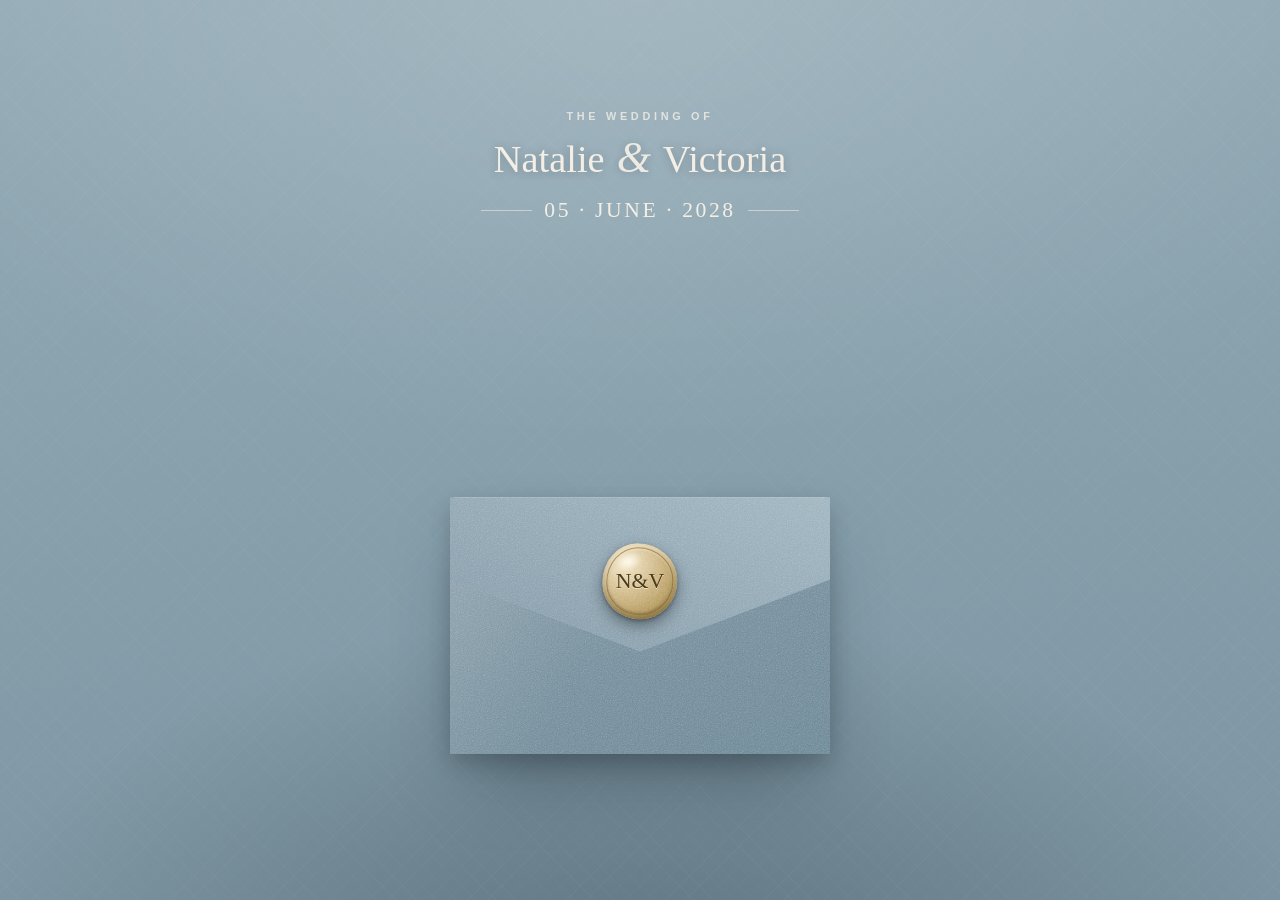
<file: stay.html>
<head>
<meta charset="UTF-8">
<meta name="viewport" content="width=device-width, initial-scale=1, viewport-fit=cover">
<title>Accommodation — Natalie &amp; Victoria · 5th June 2028</title>
<meta name="description" content="Natalie & Victoria are getting married on Monday 5th June 2028 at Wentworth Woodhouse, South Yorkshire. RSVP, schedule, travel and everything you need for the day.">
<meta name="theme-color" content="#7e96a3">
<link rel="icon" href="data:image/svg+xml,%3Csvg xmlns='http://www.w3.org/2000/svg' viewBox='0 0 64 64'%3E%3Ccircle cx='32' cy='32' r='30' fill='%23cbb27e'/%3E%3Ctext x='32' y='41' font-family='Georgia,serif' font-size='24' fill='%23445866' text-anchor='middle'%3EN%26V%3C/text%3E%3C/svg%3E">
<meta property="og:title" content="Natalie & Victoria — Save the Date">
<meta property="og:description" content="Monday 5th June 2028 · Wentworth Woodhouse, South Yorkshire">
<meta property="og:type" content="website">

<!-- Fonts: Melodrama (display) & Cabinet Grotesk (body) via Fontshare -->
<link rel="preconnect" href="https://api.fontshare.com" crossorigin>
<link href="https://api.fontshare.com/v2/css?f[]=cabinet-grotesk@400,500,600,700&f[]=melodrama@400,500,600&display=swap" rel="stylesheet">

<link rel="stylesheet" href="styles.css">
<script src="script.js" defer></script>
</head>
<body class="locked">

<div id="fullSiteView">
  <header class="navbar" id="navbar">
    <a href="index.html" class="nav-brand nav-jump">
      <span class="monogram">N&V</span>
      <span class="names">Natalie &amp; Victoria</span>
    </a>
    <button class="nav-toggle" id="navToggle" aria-label="Menu" aria-expanded="false">
      <svg class="burger-icon" viewBox="0 0 24 24" fill="none" stroke="currentColor" stroke-width="1.6" stroke-linecap="round"><path d="M4 7h16M4 12h16M4 17h10"/></svg>
      <svg class="close-icon" viewBox="0 0 24 24" fill="none" stroke="currentColor" stroke-width="1.6" stroke-linecap="round"><path d="M6 6l12 12M18 6L6 18"/></svg>
    </button>
    <ul class="nav-links" id="navLinks">
      <li><a href="index.html" class="nav-item">Home</a></li>
      <li><a href="our-story.html" class="nav-item">Our Story</a></li>
      <li class="has-sub sub-active" id="weddingMenu">
        <a href="wedding.html" class="nav-parent" aria-haspopup="true" aria-expanded="false">The Wedding<svg class="caret" viewBox="0 0 12 12" fill="none" stroke="currentColor" stroke-width="1.8" stroke-linecap="round" stroke-linejoin="round" aria-hidden="true"><path d="M2.5 4.5 6 8l3.5-3.5"/></svg></a>
        <ul class="nav-sub">
          <li><a href="whos-who.html" class="nav-item">Who&rsquo;s Who</a></li>
          <li><a href="venue.html" class="nav-item">The Venue</a></li>
          <li><a href="travel.html" class="nav-item active">Travel + Accommodation</a></li>
        </ul>
      </li>
      <li><a href="rsvp.html" class="nav-item">RSVP</a></li>
      <li><a href="photo-upload.html" class="nav-item">Photos</a></li>
      <li><a href="faqs.html" class="nav-item">FAQs</a></li>
    </ul>
  </header>
  <main class="site-container">

    <section id="stay" class="page-section">
      <h1 class="section-title">Accommodation</h1>
      <div class="section-subtitle">Where To Stay</div>

      <div class="card-grid">
        <div class="content-card">
          <h3>Tankersley Manor Hotel</h3>
          <p>Our base for the wedding weekend, just a short drive from Wentworth Woodhouse. Quote <strong>&ldquo;Natalie &amp; Victoria Wedding&rdquo;</strong> when booking.</p>
          <a class="info-link" href="https://www.tankersleymanorhotel.com/" target="_blank" rel="noopener">Visit the Tankersley Manor website <span class="arrow">&rarr;</span></a>
        </div>
        <div class="content-card">
          <h3>More Places to Stay</h3>
          <p>There are plenty of hotels and B&amp;Bs in and around Rotherham and Sheffield &mdash; we&rsquo;ll add more of our favourites here soon.</p>
        </div>
      </div>
    </section>

    <!-- RSVP -->

  </main>

  <footer class="site-footer">
    <span class="names">Natalie &amp; Victoria</span>
    Monday 5th June 2028 &middot; <a href="https://www.wentworthwoodhouse.org.uk/" target="_blank" rel="noopener">Wentworth Woodhouse</a>, South Yorkshire
  </footer>
</div>

<script src="script.js" defer></script>
</body>
</html>
</file>
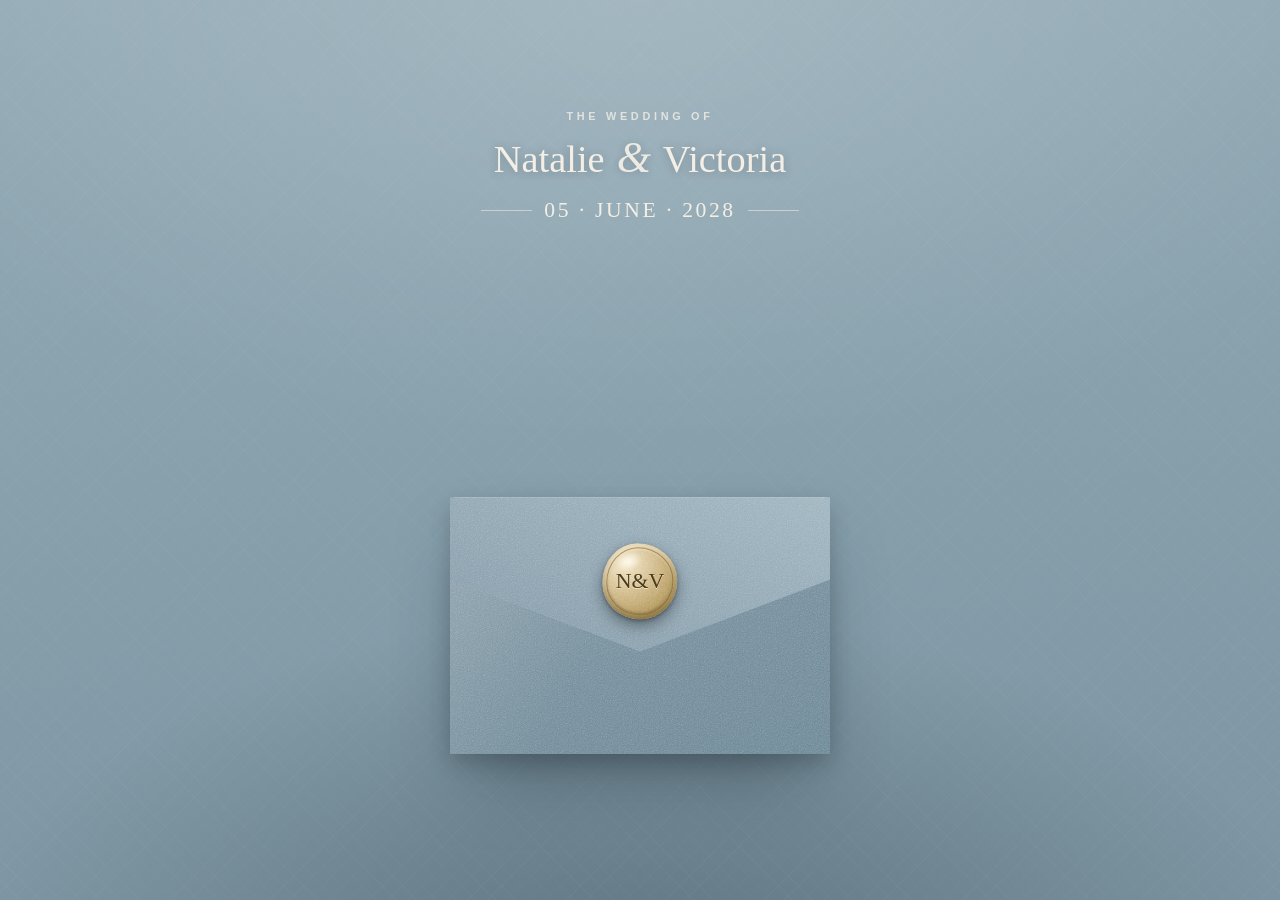
<file: travel.html>
<head>
<meta charset="UTF-8">
<meta name="viewport" content="width=device-width, initial-scale=1, viewport-fit=cover">
<title>Travel + Accommodation — Natalie &amp; Victoria · 5th June 2028</title>
<meta name="description" content="Natalie & Victoria are getting married on Monday 5th June 2028 at Wentworth Woodhouse, South Yorkshire. RSVP, schedule, travel and everything you need for the day.">
<meta name="theme-color" content="#7e96a3">
<link rel="icon" href="data:image/svg+xml,%3Csvg xmlns='http://www.w3.org/2000/svg' viewBox='0 0 64 64'%3E%3Ccircle cx='32' cy='32' r='30' fill='%23cbb27e'/%3E%3Ctext x='32' y='41' font-family='Georgia,serif' font-size='24' fill='%23445866' text-anchor='middle'%3EN%26V%3C/text%3E%3C/svg%3E">
<meta property="og:title" content="Natalie & Victoria — Save the Date">
<meta property="og:description" content="Monday 5th June 2028 · Wentworth Woodhouse, South Yorkshire">
<meta property="og:type" content="website">

<!-- Fonts: Melodrama (display) & Cabinet Grotesk (body) via Fontshare -->
<link rel="preconnect" href="https://api.fontshare.com" crossorigin>
<link href="https://api.fontshare.com/v2/css?f[]=cabinet-grotesk@400,500,600,700&f[]=melodrama@400,500,600&display=swap" rel="stylesheet">

<link rel="stylesheet" href="styles.css">
<script src="script.js" defer></script>
</head>
<body class="locked">

<div id="fullSiteView">
  <header class="navbar" id="navbar">
    <a href="index.html" class="nav-brand nav-jump">
      <span class="monogram">N&V</span>
      <span class="names">Natalie &amp; Victoria</span>
    </a>
    <button class="nav-toggle" id="navToggle" aria-label="Menu" aria-expanded="false">
      <svg class="burger-icon" viewBox="0 0 24 24" fill="none" stroke="currentColor" stroke-width="1.6" stroke-linecap="round"><path d="M4 7h16M4 12h16M4 17h10"/></svg>
      <svg class="close-icon" viewBox="0 0 24 24" fill="none" stroke="currentColor" stroke-width="1.6" stroke-linecap="round"><path d="M6 6l12 12M18 6L6 18"/></svg>
    </button>
    <ul class="nav-links" id="navLinks">
      <li><a href="index.html" class="nav-item">Home</a></li>
      <li><a href="our-story.html" class="nav-item">Our Story</a></li>
      <li class="has-sub sub-active" id="weddingMenu">
        <a href="wedding.html" class="nav-parent" aria-haspopup="true" aria-expanded="false">The Wedding<svg class="caret" viewBox="0 0 12 12" fill="none" stroke="currentColor" stroke-width="1.8" stroke-linecap="round" stroke-linejoin="round" aria-hidden="true"><path d="M2.5 4.5 6 8l3.5-3.5"/></svg></a>
        <ul class="nav-sub">
          <li><a href="whos-who.html" class="nav-item">Who&rsquo;s Who</a></li>
          <li><a href="venue.html" class="nav-item">The Venue</a></li>
          <li><a href="travel.html" class="nav-item active">Travel + Accommodation</a></li>
        </ul>
      </li>
      <li><a href="rsvp.html" class="nav-item">RSVP</a></li>
      <li><a href="photo-upload.html" class="nav-item">Photos</a></li>
      <li><a href="faqs.html" class="nav-item">FAQs</a></li>
    </ul>
  </header>
  <main class="site-container">

    <section id="travel" class="page-section">
      <h1 class="section-title">Travel + Accommodation</h1>
      <div class="section-subtitle">Getting to, from, and staying near the day</div>

      <div class="card-grid">
        <div class="content-card">
          <h3>By Car</h3>
          <p>Set your sat-nav for <strong>Wentworth Woodhouse</strong> &mdash; there is plenty of free parking on site, and cars can be left overnight if you&rsquo;d rather not drive home.</p>
        </div>
        <div class="content-card">
          <h3>By Train</h3>
          <p>The nearest stations are <strong>Rotherham Central</strong> and <strong>Meadowhall</strong>, both a short taxi ride from the house.</p>
        </div>
        <div class="content-card">
          <h3>Taxis</h3>
          <p>We&rsquo;d recommend pre-booking a taxi for the evening &mdash; the celebrations finish at 10:30pm. We&rsquo;ll share our recommended local firms here closer to the day.</p>
        </div>
      </div>
      <h2 class="section-title travel-subheading">Accommodation</h2>
      <div class="section-subtitle">Where to stay</div>
      <div class="card-grid">
        <div class="content-card">
          <h3>Tankersley Manor Hotel</h3>
          <p>Our base for the wedding weekend, just a short drive from Wentworth Woodhouse. Quote <strong>&ldquo;Natalie &amp; Victoria Wedding&rdquo;</strong> when booking.</p>
          <a class="info-link" href="https://www.tankersleymanorhotel.com/" target="_blank" rel="noopener">Visit the Tankersley Manor website <span class="arrow">&rarr;</span></a>
        </div>
        <div class="content-card">
          <h3>More Places to Stay</h3>
          <p>There are plenty of hotels and B&amp;Bs in and around Rotherham and Sheffield &mdash; we&rsquo;ll add more of our favourites here soon.</p>
        </div>
      </div>
    </section>

  </main>

  <footer class="site-footer">
    <span class="names">Natalie &amp; Victoria</span>
    Monday 5th June 2028 &middot; <a href="https://www.wentworthwoodhouse.org.uk/" target="_blank" rel="noopener">Wentworth Woodhouse</a>, South Yorkshire
  </footer>
</div>

<script src="script.js" defer></script>
</body>
</html>
</file>
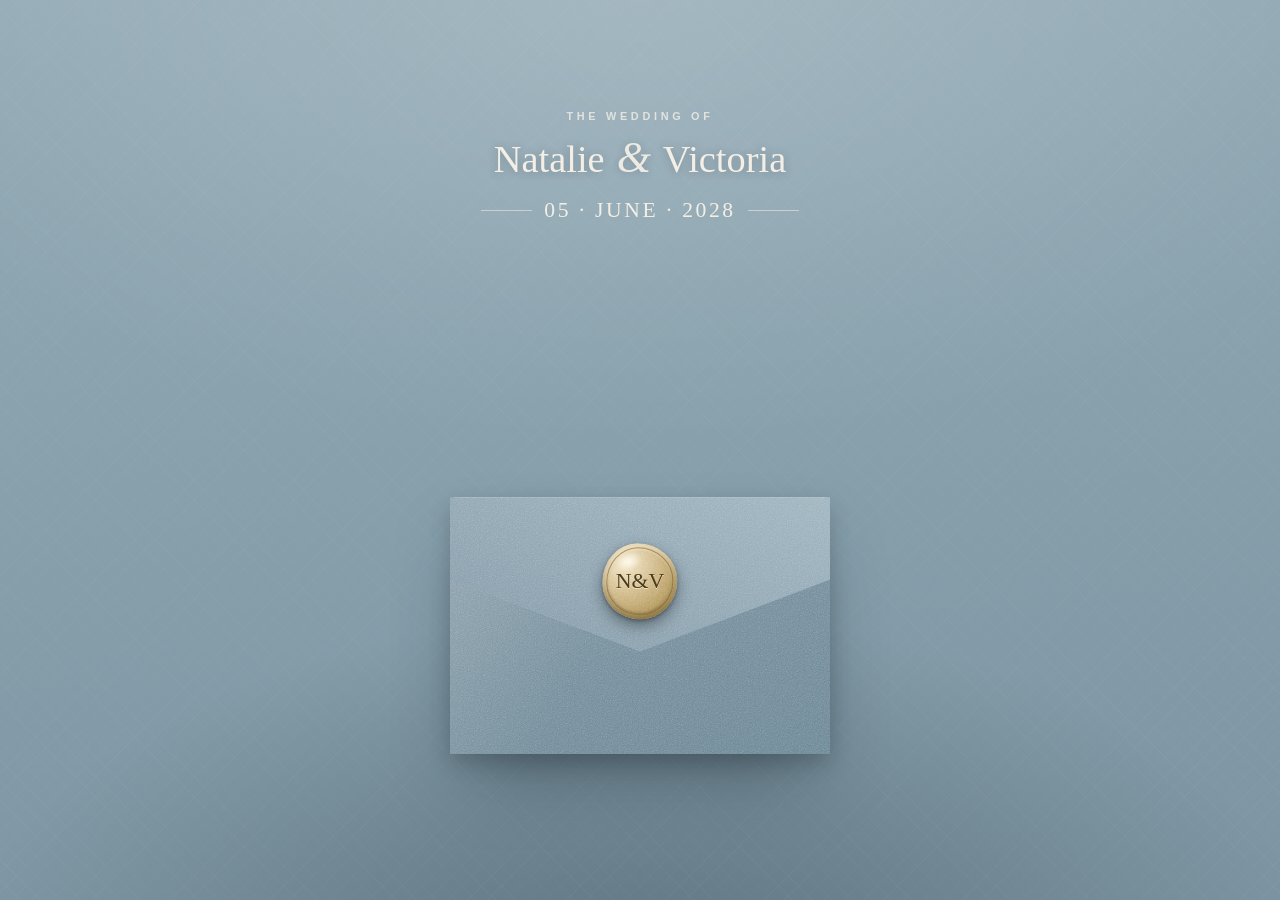
<file: venue.html>
<head>
<meta charset="UTF-8">
<meta name="viewport" content="width=device-width, initial-scale=1, viewport-fit=cover">
<title>The Venue — Natalie &amp; Victoria · 5th June 2028</title>
<meta name="description" content="Natalie & Victoria are getting married on Monday 5th June 2028 at Wentworth Woodhouse, South Yorkshire. RSVP, schedule, travel and everything you need for the day.">
<meta name="theme-color" content="#7e96a3">
<link rel="icon" href="data:image/svg+xml,%3Csvg xmlns='http://www.w3.org/2000/svg' viewBox='0 0 64 64'%3E%3Ccircle cx='32' cy='32' r='30' fill='%23cbb27e'/%3E%3Ctext x='32' y='41' font-family='Georgia,serif' font-size='24' fill='%23445866' text-anchor='middle'%3EN%26V%3C/text%3E%3C/svg%3E">
<meta property="og:title" content="Natalie & Victoria — Save the Date">
<meta property="og:description" content="Monday 5th June 2028 · Wentworth Woodhouse, South Yorkshire">
<meta property="og:type" content="website">

<!-- Fonts: Melodrama (display) & Cabinet Grotesk (body) via Fontshare -->
<link rel="preconnect" href="https://api.fontshare.com" crossorigin>
<link href="https://api.fontshare.com/v2/css?f[]=cabinet-grotesk@400,500,600,700&f[]=melodrama@400,500,600&display=swap" rel="stylesheet">

<link rel="stylesheet" href="styles.css">
<script src="script.js" defer></script>
</head>
<body class="locked">

<div id="fullSiteView">
  <header class="navbar" id="navbar">
    <a href="index.html" class="nav-brand nav-jump">
      <span class="monogram">N&V</span>
      <span class="names">Natalie &amp; Victoria</span>
    </a>
    <button class="nav-toggle" id="navToggle" aria-label="Menu" aria-expanded="false">
      <svg class="burger-icon" viewBox="0 0 24 24" fill="none" stroke="currentColor" stroke-width="1.6" stroke-linecap="round"><path d="M4 7h16M4 12h16M4 17h10"/></svg>
      <svg class="close-icon" viewBox="0 0 24 24" fill="none" stroke="currentColor" stroke-width="1.6" stroke-linecap="round"><path d="M6 6l12 12M18 6L6 18"/></svg>
    </button>
    <ul class="nav-links" id="navLinks">
      <li><a href="index.html" class="nav-item">Home</a></li>
      <li><a href="our-story.html" class="nav-item">Our Story</a></li>
      <li class="has-sub sub-active" id="weddingMenu">
        <a href="wedding.html" class="nav-parent" aria-haspopup="true" aria-expanded="false">The Wedding<svg class="caret" viewBox="0 0 12 12" fill="none" stroke="currentColor" stroke-width="1.8" stroke-linecap="round" stroke-linejoin="round" aria-hidden="true"><path d="M2.5 4.5 6 8l3.5-3.5"/></svg></a>
        <ul class="nav-sub">
          <li><a href="whos-who.html" class="nav-item">Who&rsquo;s Who</a></li>
          <li><a href="venue.html" class="nav-item active">The Venue</a></li>
          <li><a href="travel.html" class="nav-item">Travel + Accommodation</a></li>
        </ul>
      </li>
      <li><a href="rsvp.html" class="nav-item">RSVP</a></li>
      <li><a href="photo-upload.html" class="nav-item">Photos</a></li>
      <li><a href="faqs.html" class="nav-item">FAQs</a></li>
    </ul>
  </header>
  <main class="site-container">

    <section id="venue" class="page-section">
      <h1 class="section-title">The Venue</h1>
      <div class="section-subtitle">Wentworth Woodhouse</div>

      <div class="card-grid single">
        <div class="content-card">
          <h3>Where We&rsquo;re Getting Married</h3>
          <p>Wentworth Woodhouse is one of England&rsquo;s grandest Georgian houses. Its present form was built for the 1st Marquess of Rockingham from around 1725, with work continuing for more than forty years. The house stands in 87 acres of gardens and grounds.</p>
          <p>Its Palladian East Front stretches 618 feet, making it the longest principal façade of any country house in the UK. Today, the Wentworth Woodhouse Preservation Trust cares for the house and leads its restoration for the benefit of South Yorkshire.</p>
          <p>We&rsquo;ll say &ldquo;I do&rdquo; in the Long Gallery, a first-floor State Room overlooking the gardens. The full address is on your invite; for sat-nav, search for <strong>Wentworth Woodhouse, Wentworth, Rotherham</strong>.</p>
          <p><strong>Parking:</strong> there is free on-site parking for all attending guests, and cars can be left overnight if needed.</p>
          <a class="info-link" href="https://www.wentworthwoodhouse.org.uk/" target="_blank" rel="noopener">Visit the Wentworth Woodhouse website <span class="arrow">&rarr;</span></a>
        </div>
      </div>

      <div class="venue-gallery" aria-label="Photos of Wentworth Woodhouse and its wedding spaces">
        <figure><img src="images/woodhouse.jpg" alt="Wentworth Woodhouse viewed across the grounds"><figcaption>Wentworth Woodhouse</figcaption></figure>
        <figure><img src="images/longgallery.jpg" alt="The Long Gallery set for the ceremony"><figcaption>The Long Gallery</figcaption></figure>
        <figure><img src="images/marble.jpg" alt="The Marble Saloon inside Wentworth Woodhouse"><figcaption>The Marble Saloon</figcaption></figure>
        <figure><img src="images/camellia.jpg" alt="The Camellia House in the gardens"><figcaption>The Camellia House</figcaption></figure>
      </div>

      <div class="card-grid venue-details-grid">
        <div class="content-card">
          <h3>The Camellia House</h3>
          <p>Our evening reception and party will be in the Camellia House, tucked into the gardens on the Wentworth Woodhouse estate. First built in 1738 as a tea pavilion for Lady Rockingham, this restored glasshouse is now a special setting among the gardens and its historic camellias.</p>
        </div>
        <div class="content-card">
          <h3>The Marble Saloon</h3>
          <p>After the ceremony, we&rsquo;ll gather in the Marble Saloon inside the main house for food and speeches. There will also be time to enjoy the surrounding gardens before the evening celebrations begin.</p>
        </div>
      </div>
    </section>

    <div class="venue-foot-art" aria-hidden="true"><img src="images/footer-art.png" alt=""></div>

    <!-- TAXIS + TRAVEL -->

  </main>

  <footer class="site-footer">
    <span class="names">Natalie &amp; Victoria</span>
    Monday 5th June 2028 &middot; <a href="https://www.wentworthwoodhouse.org.uk/" target="_blank" rel="noopener">Wentworth Woodhouse</a>, South Yorkshire
  </footer>
</div>

<script src="script.js" defer></script>
</body>
</html>
</file>
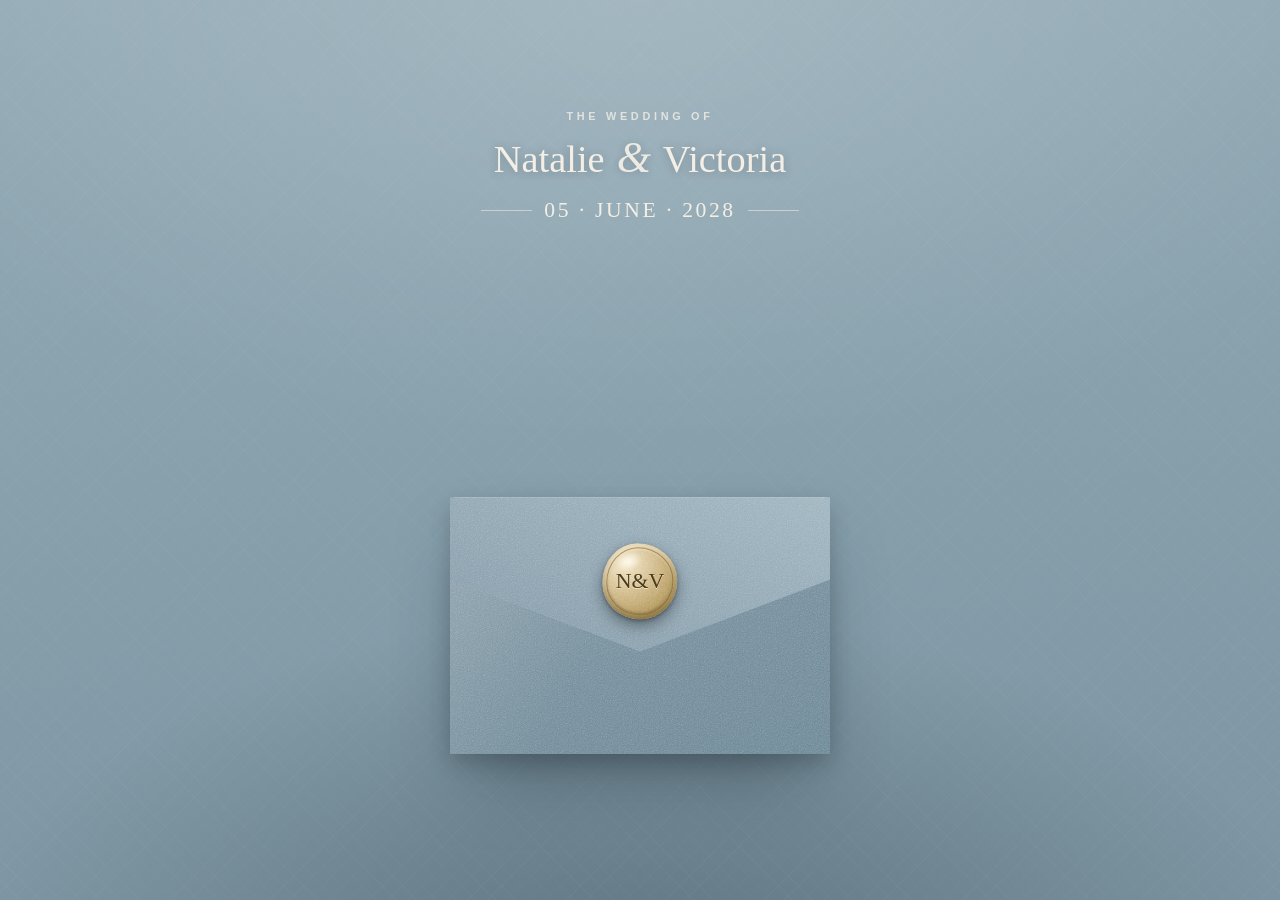
<file: wedding.html>
<head>
<meta charset="UTF-8">
<meta name="viewport" content="width=device-width, initial-scale=1, viewport-fit=cover">
<title>The Wedding Day — Natalie &amp; Victoria · 5th June 2028</title>
<meta name="description" content="Natalie & Victoria are getting married on Monday 5th June 2028 at Wentworth Woodhouse, South Yorkshire. RSVP, schedule, travel and everything you need for the day.">
<meta name="theme-color" content="#7e96a3">
<link rel="icon" href="data:image/svg+xml,%3Csvg xmlns='http://www.w3.org/2000/svg' viewBox='0 0 64 64'%3E%3Ccircle cx='32' cy='32' r='30' fill='%23cbb27e'/%3E%3Ctext x='32' y='41' font-family='Georgia,serif' font-size='24' fill='%23445866' text-anchor='middle'%3EN%26V%3C/text%3E%3C/svg%3E">
<meta property="og:title" content="Natalie & Victoria — Save the Date">
<meta property="og:description" content="Monday 5th June 2028 · Wentworth Woodhouse, South Yorkshire">
<meta property="og:type" content="website">

<!-- Fonts: Melodrama (display) & Cabinet Grotesk (body) via Fontshare -->
<link rel="preconnect" href="https://api.fontshare.com" crossorigin>
<link href="https://api.fontshare.com/v2/css?f[]=cabinet-grotesk@400,500,600,700&f[]=melodrama@400,500,600&display=swap" rel="stylesheet">

<link rel="stylesheet" href="styles.css">
<script src="script.js" defer></script>
</head>
<body class="locked">

<div id="fullSiteView">
  <header class="navbar" id="navbar">
    <a href="index.html" class="nav-brand nav-jump">
      <span class="monogram">N&V</span>
      <span class="names">Natalie &amp; Victoria</span>
    </a>
    <button class="nav-toggle" id="navToggle" aria-label="Menu" aria-expanded="false">
      <svg class="burger-icon" viewBox="0 0 24 24" fill="none" stroke="currentColor" stroke-width="1.6" stroke-linecap="round"><path d="M4 7h16M4 12h16M4 17h10"/></svg>
      <svg class="close-icon" viewBox="0 0 24 24" fill="none" stroke="currentColor" stroke-width="1.6" stroke-linecap="round"><path d="M6 6l12 12M18 6L6 18"/></svg>
    </button>
    <ul class="nav-links" id="navLinks">
      <li><a href="index.html" class="nav-item">Home</a></li>
      <li><a href="our-story.html" class="nav-item">Our Story</a></li>
      <li class="has-sub sub-active" id="weddingMenu">
        <a href="wedding.html" class="nav-parent" aria-haspopup="true" aria-expanded="false">The Wedding<svg class="caret" viewBox="0 0 12 12" fill="none" stroke="currentColor" stroke-width="1.8" stroke-linecap="round" stroke-linejoin="round" aria-hidden="true"><path d="M2.5 4.5 6 8l3.5-3.5"/></svg></a>
        <ul class="nav-sub">
          <li><a href="whos-who.html" class="nav-item">Who&rsquo;s Who</a></li>
          <li><a href="venue.html" class="nav-item">The Venue</a></li>
          <li><a href="travel.html" class="nav-item">Travel + Accommodation</a></li>
        </ul>
      </li>
      <li><a href="rsvp.html" class="nav-item">RSVP</a></li>
      <li><a href="photo-upload.html" class="nav-item">Photos</a></li>
      <li><a href="faqs.html" class="nav-item">FAQs</a></li>
    </ul>
  </header>
  <main class="site-container">

    <section id="wedding" class="page-section">
      <div class="tl-wrap">

        <header class="tl-head">
          <svg class="tl-flourish" viewBox="0 0 160 22" aria-hidden="true"><path d="M6 12c16-12 30 12 46 0s30-12 46 0 30 12 56-4" fill="none" stroke="currentColor" stroke-width="1.4" stroke-linecap="round"/><circle cx="80" cy="10.5" r="2.6" fill="currentColor"/></svg>
          <h1 class="tl-title" aria-label="A Celebration">A Ce<span class="tl-dash">-</span>le<span class="tl-dash">-</span>bra<span class="tl-dash">-</span>tion</h1>
          <div class="tl-love"><span class="tl-rule"></span><span class="tl-love-txt">Of Love</span><span class="tl-rule"></span></div>
          <p class="tl-intro">Monday 5th June 2028 &middot; Wentworth Woodhouse &mdash; here&rsquo;s how the day will unfold.</p>
        </header>

        <div class="tl-pols">
          <figure class="polaroid pol-1"><img src="images/nv-bw.jpg" alt="Natalie and Victoria"><figcaption>N&nbsp;&amp;&nbsp;V</figcaption></figure>
          <figure class="polaroid pol-2"><img src="images/us.jpg" alt="Natalie and Victoria together"><figcaption>Just us</figcaption></figure>
          <figure class="polaroid pol-3"><img src="images/woodhouse.jpg" alt="Wentworth Woodhouse"><figcaption>The Woodhouse</figcaption></figure>
          <figure class="polaroid pol-4"><div class="polaroid-crop"><img src="images/golden.jpg" alt="Wentworth Woodhouse and its grounds in golden light"></div><figcaption>Golden hour</figcaption></figure>
        </div>

        <div class="tl">

          <div class="tl-row">
            <div class="tl-cell tl-photo-cell">
              <figure class="tl-photo"><img class="tl-long-gallery" src="images/longgallery.jpg" alt="The Long Gallery set for the ceremony"><figcaption>The Long Gallery</figcaption></figure>
            </div>
            <div class="tl-cell tl-text-cell">
              <div class="tl-moment">
                <div class="tl-when">Arrive 1:15 &middot; Ceremony 1:30 <span>PM</span></div>
                <h2 class="tl-what">The Ceremony</h2>
                <p class="tl-where">The Long Gallery</p>
                <p class="tl-copy">Join us as we say &ldquo;I&nbsp;do&rdquo;.</p>
              </div>
            </div>
          </div>

          <div class="tl-row flip">
            <div class="tl-cell tl-photo-cell">
              <figure class="tl-photo"><img class="tl-bw" src="images/lawn.jpg" alt="The lawn and Wentworth Woodhouse"><figcaption>Drinks on the lawn</figcaption></figure>
            </div>
            <div class="tl-cell tl-text-cell">
              <div class="tl-moment">
                <div class="tl-when">2:15 onwards <span>PM</span></div>
                <h2 class="tl-what">Drinks &amp; Canap&eacute;s</h2>
                <p class="tl-where">The Lawn Terrace</p>
                <p class="tl-copy">Music, drinks and light bites while we get the photos done.</p>
              </div>
            </div>
          </div>

          <div class="tl-row">
            <div class="tl-cell tl-photo-cell">
              <figure class="tl-photo"><img src="images/marble.jpg" alt="The Marble Saloon at Wentworth Woodhouse"><figcaption>The Marble Saloon</figcaption></figure>
            </div>
            <div class="tl-cell tl-text-cell">
              <div class="tl-moment">
                <div class="tl-when">3:45 <span>PM</span></div>
                <h2 class="tl-what">Food &amp; Speeches</h2>
                <p class="tl-where">The Marble Saloon</p>
                <p class="tl-copy">Dinner, speeches, and raising a glass or two.</p>
              </div>
            </div>
          </div>

          <div class="tl-row flip">
            <div class="tl-cell tl-photo-cell">
              <figure class="tl-photo"><img class="tl-bw" src="images/camellia.jpg" alt="The Camellia House at Wentworth Woodhouse"><figcaption>The Camellia House</figcaption></figure>
            </div>
            <div class="tl-cell tl-text-cell">
              <div class="tl-moment">
                <div class="tl-when">6:30 &ndash; 10:30 <span>PM</span></div>
                <h2 class="tl-what">The Party</h2>
                <p class="tl-where">The Camellia House</p>
                <p class="tl-copy">Live music, magic and dancing into the night.</p>
              </div>
            </div>
          </div>

        </div>

        <svg class="tl-flourish tl-end" viewBox="0 0 160 26" aria-hidden="true"><path d="M6 16c16-12 30 12 46 0s30-12 46 0 30 12 56-6" fill="none" stroke="currentColor" stroke-width="1.4" stroke-linecap="round"/><rect x="75.6" y="9.6" width="9" height="9" transform="rotate(45 80.1 14.1)" fill="none" stroke="currentColor" stroke-width="1.4"/></svg>

      </div>

      <div class="card-grid single">
        <div class="content-card notes-card">
          <h3>Dress Code &amp; Notes</h3>
          <p><strong>Dress code:</strong> Formal. We&rsquo;d prefer no white, ivory or navy blue, please!</p>
          <p><strong>Heels:</strong> No stilettos are allowed. This is a strict policy due to the flooring in the Grade I listed building. Block heels are welcome. Anyone wearing stilettos will be made to wear ugly flip-flops or slippers from the second-hand box!</p>
          <p><strong>Drinks:</strong> As a heads-up, there will be no red wine served.</p>
          <p><strong>Parking:</strong> On-site parking is available free for all attending guests, and can be left overnight if needed.</p>
          <a class="info-link" href="https://www.wentworthwoodhouse.org.uk/" target="_blank" rel="noopener">Plan your visit to Wentworth Woodhouse <span class="arrow">&rarr;</span></a>
        </div>
      </div>
    </section>

    <!-- WHO'S WHO -->

  </main>

  <footer class="site-footer">
    <span class="names">Natalie &amp; Victoria</span>
    Monday 5th June 2028 &middot; <a href="https://www.wentworthwoodhouse.org.uk/" target="_blank" rel="noopener">Wentworth Woodhouse</a>, South Yorkshire
  </footer>
</div>

<script src="script.js" defer></script>
</body>
</html>
</file>
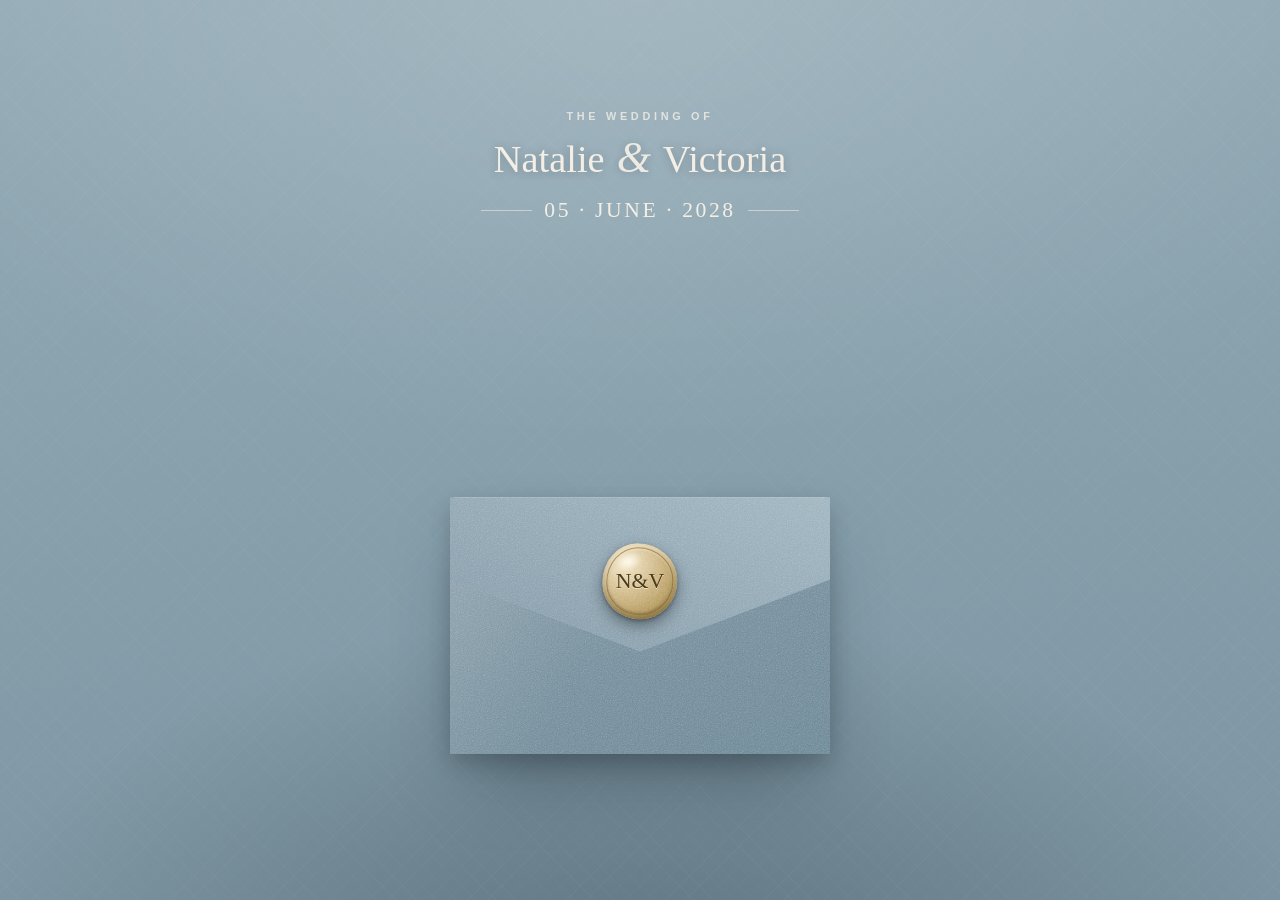
<file: whos-who.html>
<head>
<meta charset="UTF-8">
<meta name="viewport" content="width=device-width, initial-scale=1, viewport-fit=cover">
<title>Who&rsquo;s Who — Natalie &amp; Victoria · 5th June 2028</title>
<meta name="description" content="Natalie & Victoria are getting married on Monday 5th June 2028 at Wentworth Woodhouse, South Yorkshire. RSVP, schedule, travel and everything you need for the day.">
<meta name="theme-color" content="#7e96a3">
<link rel="icon" href="data:image/svg+xml,%3Csvg xmlns='http://www.w3.org/2000/svg' viewBox='0 0 64 64'%3E%3Ccircle cx='32' cy='32' r='30' fill='%23cbb27e'/%3E%3Ctext x='32' y='41' font-family='Georgia,serif' font-size='24' fill='%23445866' text-anchor='middle'%3EN%26V%3C/text%3E%3C/svg%3E">
<meta property="og:title" content="Natalie & Victoria — Save the Date">
<meta property="og:description" content="Monday 5th June 2028 · Wentworth Woodhouse, South Yorkshire">
<meta property="og:type" content="website">

<!-- Fonts: Melodrama (display) & Cabinet Grotesk (body) via Fontshare -->
<link rel="preconnect" href="https://api.fontshare.com" crossorigin>
<link href="https://api.fontshare.com/v2/css?f[]=cabinet-grotesk@400,500,600,700&f[]=melodrama@400,500,600&display=swap" rel="stylesheet">

<link rel="stylesheet" href="styles.css">
<script src="script.js" defer></script>
</head>
<body class="locked">

<div id="fullSiteView">
  <header class="navbar" id="navbar">
    <a href="index.html" class="nav-brand nav-jump">
      <span class="monogram">N&V</span>
      <span class="names">Natalie &amp; Victoria</span>
    </a>
    <button class="nav-toggle" id="navToggle" aria-label="Menu" aria-expanded="false">
      <svg class="burger-icon" viewBox="0 0 24 24" fill="none" stroke="currentColor" stroke-width="1.6" stroke-linecap="round"><path d="M4 7h16M4 12h16M4 17h10"/></svg>
      <svg class="close-icon" viewBox="0 0 24 24" fill="none" stroke="currentColor" stroke-width="1.6" stroke-linecap="round"><path d="M6 6l12 12M18 6L6 18"/></svg>
    </button>
    <ul class="nav-links" id="navLinks">
      <li><a href="index.html" class="nav-item">Home</a></li>
      <li><a href="our-story.html" class="nav-item">Our Story</a></li>
      <li class="has-sub sub-active" id="weddingMenu">
        <a href="wedding.html" class="nav-parent" aria-haspopup="true" aria-expanded="false">The Wedding<svg class="caret" viewBox="0 0 12 12" fill="none" stroke="currentColor" stroke-width="1.8" stroke-linecap="round" stroke-linejoin="round" aria-hidden="true"><path d="M2.5 4.5 6 8l3.5-3.5"/></svg></a>
        <ul class="nav-sub">
          <li><a href="whos-who.html" class="nav-item active">Who&rsquo;s Who</a></li>
          <li><a href="venue.html" class="nav-item">The Venue</a></li>
          <li><a href="travel.html" class="nav-item">Travel + Accommodation</a></li>
        </ul>
      </li>
      <li><a href="rsvp.html" class="nav-item">RSVP</a></li>
      <li><a href="photo-upload.html" class="nav-item">Photos</a></li>
      <li><a href="faqs.html" class="nav-item">FAQs</a></li>
    </ul>
  </header>
  <main class="site-container">

    <section id="whos-who" class="page-section">
      <h1 class="section-title">Who&rsquo;s Who</h1>
      <div class="section-subtitle">Meet Our VIPs</div>

      <div class="card-grid party-grid">
        <div class="content-card party-member">
          <div class="party-avatar">N</div>
          <h3>Name</h3>
          <p class="party-role">Maid of Honour</p>
          <p class="party-note">Details coming soon&hellip;</p>
        </div>
        <div class="content-card party-member">
          <div class="party-avatar">B</div>
          <h3>Name</h3>
          <p class="party-role">Bridesmaid</p>
          <p class="party-note">Details coming soon&hellip;</p>
        </div>
        <div class="content-card party-member">
          <div class="party-avatar">B</div>
          <h3>Name</h3>
          <p class="party-role">Bridesmaid</p>
          <p class="party-note">Details coming soon&hellip;</p>
        </div>
      </div>
    </section>

    <!-- THE VENUE -->

  </main>

  <footer class="site-footer">
    <span class="names">Natalie &amp; Victoria</span>
    Monday 5th June 2028 &middot; <a href="https://www.wentworthwoodhouse.org.uk/" target="_blank" rel="noopener">Wentworth Woodhouse</a>, South Yorkshire
  </footer>
</div>

<script src="script.js" defer></script>
</body>
</html>
</file>
<file: styles.css>
/* =========================================================
     0. DESIGN TOKENS — pulled from the save-the-date card
     ========================================================= */
  :root {
    --blue:        #88a1ad;  /* card background */
    --blue-nav:    #7e96a3;  /* nav: dusty blue, a touch darker */
    --blue-deep:   #5f7686;
    --blue-ink:    #445866;  /* headings / strong text */
    --blue-soft:   #e7edf0;  /* tinted surface */
    --page:        #f2f5f6;  /* page background */

    --white:       #ffffff;
    --cream:       #f4efe6;  /* envelope stage accents */
  --paper-grain: url("data:image/svg+xml,%3Csvg xmlns='http://www.w3.org/2000/svg' width='180' height='180'%3E%3Cfilter id='p'%3E%3CfeTurbulence type='fractalNoise' baseFrequency='0.82' numOctaves='2' stitchTiles='stitch'/%3E%3CfeColorMatrix type='saturate' values='0'/%3E%3C/filter%3E%3Crect width='180' height='180' filter='url(%23p)' opacity='0.42'/%3E%3C/svg%3E");
    --sage:        #9caf88;
    --sage-deep:   #788a74;
    --gold:        #cbb27e;
    --gold-deep:   #a98d54;
    --text:        #3e4f5c;
    --text-light:  #6f8290;

    --shadow-sm: 0 1px 2px rgba(30,45,55,.06), 0 4px 14px rgba(30,45,55,.06);
    --shadow-md: 0 2px 6px rgba(30,45,55,.08), 0 14px 34px rgba(30,45,55,.10);
    --ring: 0 0 0 3px rgba(203,178,126,.35);

    --font-display: 'Melodrama', 'Georgia', serif;
    --font-body: 'Cabinet Grotesk', -apple-system, BlinkMacSystemFont, 'Segoe UI', sans-serif;
    --frame: rgba(136,161,173,.35); /* thin stationery border colour */
    --radius: 14px;
  }

  * { box-sizing: border-box; -webkit-tap-highlight-color: transparent; }

  html, body {
    margin: 0; padding: 0; min-height: 100vh; min-height: 100dvh;
    background: var(--page);
    font-family: var(--font-body);
    color: var(--text);
    font-size: 16px;
    line-height: 1.6;
    -webkit-font-smoothing: antialiased;
    scroll-behavior: smooth;
  }
  /* While the envelope is showing: pin the page — nothing to scroll yet */
  body.locked {
    height: 100vh; height: 100dvh; overflow: hidden;
    background:
      radial-gradient(120% 90% at 50% 0%, rgba(255,255,255,.16) 0%, rgba(255,255,255,0) 55%),
      radial-gradient(90% 70% at 50% 110%, rgba(36,52,62,.35) 0%, rgba(36,52,62,0) 60%),
      linear-gradient(175deg, #94abb6 0%, var(--blue) 45%, #7d95a2 100%);
  }
  body.locked #saveTheDateView { background: none; }
  /* Root paints the same blue so overscroll never shows white */
  html:has(body.locked) {
    background:
      radial-gradient(120% 90% at 50% 0%, rgba(255,255,255,.16) 0%, rgba(255,255,255,0) 55%),
      linear-gradient(175deg, #94abb6 0%, var(--blue) 45%, #7d95a2 100%);
  }

  img { max-width: 100%; display: block; }
  a { color: var(--blue-deep); }
  a:hover { color: var(--blue-ink); }
  button { font-family: var(--font-body); }

  /* =========================================================
     1. ENVELOPE — SAVE THE DATE VIEW
     ========================================================= */
  #saveTheDateView {
    display: flex; flex-direction: column;
    min-height: 100vh; min-height: 100dvh;
    position: relative; overflow: hidden;
    isolation: isolate;
    /* Stationery backdrop: the same dusty blue as the card */
    background:
      radial-gradient(120% 90% at 50% 0%, rgba(255,255,255,.16) 0%, rgba(255,255,255,0) 55%),
      radial-gradient(90% 70% at 50% 110%, rgba(36,52,62,.35) 0%, rgba(36,52,62,0) 60%),
      linear-gradient(175deg, #94abb6 0%, var(--blue) 45%, #7d95a2 100%);
  }
  /* Faint letterpress texture (sits above the backdrop, below the content) */
  #saveTheDateView::after {
    content: ''; position: absolute; inset: 0; z-index: -1; opacity: .5;
    background-image:
      repeating-linear-gradient(45deg, rgba(255,255,255,.045) 0 1px, transparent 1px 14px),
      repeating-linear-gradient(-45deg, rgba(255,255,255,.045) 0 1px, transparent 1px 14px);
    pointer-events: none;
  }

  .stage {
    position: relative; width: 100%; height: 100vh; height: 100dvh;
    display: flex; flex-direction: column; align-items: center; justify-content: flex-end;
    padding-bottom: max(10px, env(safe-area-inset-bottom));
    perspective: 1600px;
  }

  .stage-title {
    position: absolute; top: clamp(9%, 12vh, 18%); left: 50%; transform: translateX(-50%);
    width: min(86vw, 420px); text-align: center; color: var(--cream);
    transition: opacity .5s ease; pointer-events: none;
  }
  .stage.opened .stage-title { opacity: 0; }
  .stage-title .kicker {
    font-size: .68rem; letter-spacing: .34em; text-transform: uppercase;
    font-weight: 600; opacity: .8; margin-bottom: .5rem;
  }
  .stage-title h1 {
    margin: 0; font-family: var(--font-display); font-weight: 500;
    font-size: clamp(1.7rem, 7vw, 2.4rem); line-height: 1.15;
    text-shadow: 0 1px 8px rgba(30,45,55,.25);
  }
  .stage-title h1 .amp { font-style: italic; font-size: 1.15em; opacity: .92; padding: 0 .06em; }
  .stage-title .date-line {
    margin-top: .55rem; font-family: var(--font-display);
    font-size: clamp(1.05rem, 4.4vw, 1.35rem); letter-spacing: .12em;
    display: flex; align-items: center; justify-content: center; gap: .55em;
  }
  .stage-title .date-line::before, .stage-title .date-line::after {
    content: ''; height: 1px; width: 2.4em; background: rgba(244,239,230,.55);
  }

  .envelope-wrap {
    position: relative; font-size: clamp(13px, 4.6vw, 19px);
    width: 20em; height: 13.53em; cursor: pointer;
    -webkit-user-select: none; user-select: none; touch-action: manipulation;
    transition: transform .3s ease;
  }
  .envelope-wrap:hover { transform: translateY(-2px); }

  .envelope-wrap:not(.opened) .flap { animation: wiggle 3.2s ease-in-out infinite; }
  .envelope-wrap:not(.opened) .seal { animation: seal-invite 2.6s ease-in-out infinite; }

  @keyframes seal-invite {
    0%, 72%, 100% { transform: translate(-50%, -50%) scale(1); }
    80% { transform: translate(-50%, -50%) scale(.91); }
    88% { transform: translate(-50%, -50%) scale(1.04); }
    94% { transform: translate(-50%, -50%) scale(1); }
  }

  @keyframes wiggle {
    0%, 100% { transform: rotateX(0deg); }
    6% { transform: rotateX(-8deg); }
    12% { transform: rotateX(0deg); }
  }

  .env-back {
    position: absolute; left: 0; top: 0; width: 100%; height: 100%;
    background:
      var(--paper-grain),
      linear-gradient(165deg, #9db2bd 0%, #8ba3af 48%, #7e96a3 100%);
    background-blend-mode: overlay, normal;
    background-size: 180px 180px, 100% 100%;
    border-radius: .3em;
    box-shadow:
      0 1.9em 3.6em -1.2em rgba(30,45,55,.5),
      0 .5em 1.1em rgba(0,0,0,.18),
      inset 0 1px 0 rgba(255,255,255,.5),
      inset 0 -1px 0 rgba(41,58,68,.28);
  }
  .env-back::after { /* fine linen weave */
    content: ''; position: absolute; inset: .4em;
    background-image:
      repeating-linear-gradient(0deg, rgba(255,255,255,.05) 0 1px, transparent 1px 3px),
      repeating-linear-gradient(90deg, rgba(46,64,75,.055) 0 1px, transparent 1px 3px);
    border-radius: .2em; opacity: .55;
  }

  .pocket {
    position: absolute; left: 0; top: 0; width: 100%; height: 100%;
    overflow: hidden; z-index: 2; border-radius: .3em;
  }
  .stage.opened .pocket {
    overflow: visible;
    /* once the letter has risen, bring its layer in front of the envelope */
    animation: card-to-front .01s linear 1.5s forwards;
  }
  @keyframes card-to-front { to { z-index: 6; } }

  .card {
    position: absolute; left: 50%; bottom: .35em;
    width: min(330px, 78vw, calc(44vh / 1.406));
    transform-origin: center bottom;
    transform: translate(-50%, .4em) scale(.36);
    opacity: .98; border-radius: .25em; overflow: hidden;
    box-shadow: 0 .35em 1.4em rgba(20,30,38,.35);
    transition: transform 1.05s cubic-bezier(.22,.9,.28,1.02) .55s, box-shadow 1.05s ease .55s;
    background: var(--blue);
  }
  .card img { display: block; width: 100%; height: auto; }
  /* If save.jpg is ever missing, keep the card presentable */
  .card .card-fallback {
    display: none; aspect-ratio: 700 / 984; align-items: center; justify-content: center;
    color: var(--cream); font-family: var(--font-display); letter-spacing: .2em; text-align: center;
  }

  .env-front {
    position: absolute; left: 0; top: 0; width: 100%; height: 100%;
    background:
      var(--paper-grain),
      linear-gradient(160deg, #8399a6 0%, #748c9a 55%, #6d8593 100%);
    background-blend-mode: overlay, normal;
    background-size: 180px 180px, 100% 100%;
    clip-path: polygon(0% 32%, 50% 60%, 100% 32%, 100% 100%, 0% 100%);
    z-index: 3;
  }
  .env-front::before { /* soft daylight sweep across the pocket */
    content: ''; position: absolute; inset: 0;
    background: linear-gradient(115deg, rgba(255,255,255,.13) 0%, rgba(255,255,255,0) 42%);
  }
  .env-front { filter: drop-shadow(0 -3px 5px rgba(31,44,53,.2)); }

  .flap {
    position: absolute; left: 0; top: 0; width: 100%; height: 100%;
    background:
      var(--paper-grain),
      linear-gradient(202deg, #9db3be 0%, #869dab 58%, #7a92a0 100%);
    background-blend-mode: overlay, normal;
    background-size: 180px 180px, 100% 100%;
    clip-path: polygon(0% 0%, 100% 0%, 100% 32%, 50% 60%, 0% 32%);
    transform-origin: top center; transform-style: preserve-3d;
    transition: transform .95s cubic-bezier(.6,-0.15,.32,1.22) .05s;
    z-index: 4; filter: drop-shadow(0 2px 3px rgba(30,45,55,.22));
  }
  .stage.opened .flap { transform: rotateX(178deg); z-index: 1; }

  .seal {
    position: absolute; left: 50%; top: 3.85em; width: 3.45em; height: 3.45em;
    transform: translate(-50%, -50%);
    border-radius: 47% 53% 50% 50% / 52% 49% 51% 48%;
    background:
      var(--paper-grain),
      radial-gradient(circle at 30% 26%, #f4e7c8 0%, var(--gold) 46%, var(--gold-deep) 78%, #8a6f3a 100%);
    background-blend-mode: overlay, normal;
    background-size: 90px 90px, 100% 100%;
    box-shadow:
      0 .3em .7em rgba(0,0,0,.38),
      0 .08em .18em rgba(0,0,0,.28),
      inset 0 -.14em .3em rgba(94,72,32,.55),
      inset 0 .12em .22em rgba(255,246,222,.75);
    display: flex; align-items: center; justify-content: center;
    font-family: var(--font-display); color: #4a3b1e; font-size: 1.15em; font-weight: 500;
    text-shadow: 0 1px 0 rgba(255,240,200,.65);
    z-index: 5; transition: transform .55s cubic-bezier(.5,-0.3,.6,1.2) .12s, opacity .45s ease .12s;
  }
  .seal::before { /* embossed wax rim */
    content: ''; position: absolute; inset: .18em; border-radius: inherit;
    border: 1px solid rgba(122,95,44,.55);
    box-shadow: inset 0 1px 2px rgba(255,244,214,.5), inset 0 -1px 2px rgba(94,72,32,.4);
  }
  .seal::after { /* wax glint */
    content: ''; position: absolute; left: 17%; top: 11%; width: 36%; height: 24%;
    background: radial-gradient(ellipse at center, rgba(255,252,240,.9), rgba(255,252,240,0) 70%);
    border-radius: 50%; transform: rotate(-18deg); filter: blur(1px); pointer-events: none;
  }
  .stage.opened .seal { animation: none; transform: translate(-50%, -50%) scale(.2) rotate(45deg); opacity: 0; }
  .stage.opened .card {
    transform: translate(-50%, var(--card-lift, -14vh)) scale(1);
    box-shadow: 0 1.2em 3em rgba(20,30,38,.3);
    animation: card-forward .5s ease 1.5s forwards;
  }
  /* Letter lifts towards you and fades in over the envelope front */
  @keyframes card-forward {
    from { opacity: .5; transform: translate(-50%, var(--card-lift, -14vh)) scale(1); }
    to   { opacity: 1;  transform: translate(-50%, var(--card-lift, -14vh)) scale(1.02); }
  }

  .actions {
    display: flex; flex-direction: column; align-items: center; gap: .3em;
    margin-top: .5em; opacity: 0; transform: translateY(10px);
    transition: opacity .6s ease 1.3s, transform .6s ease 1.3s;
    pointer-events: none; z-index: 10;
  }
  .stage.opened .actions { opacity: 1; transform: translateY(0); pointer-events: auto; }

  /* --- Unlock reveal choreography --- */
  #revealVeil {
    position: fixed; inset: 0; z-index: 2000;
    display: flex; align-items: center; justify-content: center;
    background:
      radial-gradient(62% 46% at 50% 44%, rgba(203,178,126,.32), rgba(203,178,126,0) 72%),
      linear-gradient(175deg, #94abb6 0%, var(--blue) 48%, #7d95a2 100%);
    opacity: 0; visibility: hidden; pointer-events: none;
  }
  #revealVeil .veil-inner { text-align: center; }
  #revealVeil .veil-kicker {
    font-size: .66rem; letter-spacing: .42em; text-transform: uppercase; font-weight: 600;
    color: rgba(244,239,230,.8); margin-bottom: .8rem;
  }
  #revealVeil .veil-monogram {
    font-family: var(--font-display); font-weight: 500; color: var(--cream);
    font-size: clamp(2.8rem, 11vw, 5rem); line-height: 1.05;
    text-shadow: 0 2px 16px rgba(30,45,55,.3);
  }
  #revealVeil .veil-monogram .amp { font-style: italic; opacity: .95; padding: 0 .04em; }
  #revealVeil .veil-date {
    margin-top: .8rem; font-family: var(--font-display); letter-spacing: .3em;
    font-size: clamp(.8rem, 3.4vw, 1rem); color: rgba(244,239,230,.85);
    display: flex; align-items: center; justify-content: center; gap: .6em;
  }
  #revealVeil .veil-date::before, #revealVeil .veil-date::after {
    content: ''; height: 1px; width: 2.6em; background: rgba(244,239,230,.5);
  }
  #revealVeil.play { animation: veilBloom 2s cubic-bezier(.45,0,.2,1) both; }
  @keyframes veilBloom {
    0% { opacity: 0; visibility: visible; }
    20% { opacity: 1; }
    74% { opacity: 1; }
    100% { opacity: 0; visibility: hidden; }
  }
  #revealVeil.play .veil-inner { animation: veilContent 2s cubic-bezier(.4,0,.2,1) both; }
  @keyframes veilContent {
    0% { opacity: 0; transform: scale(.94); filter: blur(8px); }
    28% { opacity: 1; transform: scale(1); filter: blur(0); }
    70% { opacity: 1; transform: scale(1); }
    100% { opacity: 0; transform: scale(1.035); filter: blur(3px); }
  }
  .stage.farewell .envelope-wrap {
    transition: transform 1.05s cubic-bezier(.55,0,.25,1), opacity .95s ease .08s, filter .95s ease .08s;
    transform: translateY(-15vh) scale(.85) rotateX(9deg);
    opacity: 0; filter: blur(5px);
  }
  .stage.farewell .stage-title { opacity: 0; transition: opacity .45s ease; }
  .stage.farewell .actions { opacity: 0 !important; pointer-events: none !important; transition: opacity .3s ease; }
  #fullSiteView.entering { animation: siteIn 1.1s cubic-bezier(.22,.9,.3,1) both; }
  @keyframes siteIn {
    from { opacity: 0; transform: scale(1.02); filter: blur(10px); }
    to { opacity: 1; transform: scale(1); filter: blur(0); }
  }
  .pw-shake { animation: pwShake .4s ease; }
  @keyframes pwShake { 20% { transform: translateX(-6px); } 40% { transform: translateX(6px); } 60% { transform: translateX(-3px); } 80% { transform: translateX(3px); } }
  .pw-kicker {
    font-size: .6rem; letter-spacing: .4em; text-transform: uppercase; font-weight: 600;
    color: var(--gold-deep); margin-bottom: .35rem;
  }
  @media (prefers-reduced-motion: reduce) {
    #fullSiteView.entering { animation: none; }
    #revealVeil { display: none; }
    .stage.farewell .envelope-wrap { transition: opacity .3s ease; transform: none; filter: none; }
  }

  .btn-primary {
    padding: .85em 1.9em; border-radius: 999px;
    border: 1px solid rgba(255,255,255,.45);
    background: linear-gradient(180deg, rgba(255,255,255,.30) 0%, rgba(255,255,255,.12) 100%);
    -webkit-backdrop-filter: blur(16px) saturate(150%);
    backdrop-filter: blur(16px) saturate(150%);
    color: #ffffff; font-size: clamp(12px, 3.6vw, 15px);
    font-weight: 600; letter-spacing: .05em; text-transform: uppercase; cursor: pointer;
    box-shadow: 0 .45em 1.2em rgba(20,30,38,.22), inset 0 1px 0 rgba(255,255,255,.45);
    text-shadow: 0 1px 2px rgba(20,30,38,.15);
    transition: transform .2s ease, box-shadow .2s ease, background .2s ease, border-color .2s ease;
  }
  .btn-primary:hover {
    background: linear-gradient(180deg, rgba(255,255,255,.40) 0%, rgba(255,255,255,.18) 100%);
    border-color: rgba(226,205,152,.8);
    box-shadow: 0 .55em 1.5em rgba(20,30,38,.26), 0 0 0 1px rgba(203,178,126,.25), inset 0 1px 0 rgba(255,255,255,.5);
  }
  .btn-primary:active { transform: scale(.97); box-shadow: 0 .2em .5em rgba(20,30,38,.18); }

  .btn-secondary {
    padding: .5em 1.2em; border-radius: 999px; border: 1px solid rgba(244,239,230,.55);
    background: transparent; color: var(--cream);
    font-size: clamp(10px, 3vw, 12px); font-weight: 600; letter-spacing: .08em;
    text-transform: uppercase; cursor: pointer; opacity: .85;
    transition: background .2s ease, opacity .2s ease;
  }
  .btn-secondary:hover { background: rgba(255,255,255,.08); opacity: 1; }

  .pw-link-btn {
    background: none; border: none; color: var(--cream); font-size: .8rem;
    text-decoration: underline; cursor: pointer; margin-top: .1rem; opacity: .85;
    padding: .35rem .5rem; min-height: 44px;
  }

  /* Compact screens: keep the whole invite on one screen */
  @media (max-height: 640px) {
    .stage { padding-bottom: max(6px, env(safe-area-inset-bottom)); }
    .envelope-wrap { font-size: clamp(11px, 2.6vh, 15px); }
    .stage-title { top: 6%; }
    .stage-title h1 { font-size: clamp(1.4rem, 5.5vw, 1.9rem); }
  }
  /* =========================================================
     2. FULL SITE VIEW — matches the stationery
     ========================================================= */
  #fullSiteView { display: none; min-height: 100vh; min-height: 100dvh; flex-direction: column; }

  /* --- Navigation: dusty blue, a touch darker --- */
  .navbar {
    position: sticky; top: 0; z-index: 900;
    background:
      linear-gradient(180deg, rgba(255,255,255,.08) 0%, rgba(255,255,255,0) 40%),
      var(--blue-nav);
    border-bottom: 1px solid rgba(255,255,255,.18);
    padding: .55rem max(1rem, env(safe-area-inset-left)) .55rem max(1rem, env(safe-area-inset-right));
    display: flex; align-items: center; justify-content: space-between; gap: .75rem;
    box-shadow: 0 1px 0 rgba(255,255,255,.08) inset, 0 6px 18px -8px rgba(36,52,62,.35);
    min-height: 58px;
  }
  .navbar.scrolled { box-shadow: 0 1px 0 rgba(255,255,255,.08) inset, 0 10px 26px -10px rgba(36,52,62,.5); }

  .nav-brand {
    display: flex; align-items: center; gap: .6rem;
    text-decoration: none; color: var(--cream); min-height: 44px;
  }
  .nav-brand .monogram {
    width: 34px; height: 34px; border-radius: 50%; flex: none;
    background: radial-gradient(circle at 32% 28%, #eee1c3, var(--gold) 58%, var(--gold-deep) 100%);
    color: #4a3b1e; font-family: var(--font-display); font-size: .72rem;
    display: flex; align-items: center; justify-content: center;
    box-shadow: inset 0 1px 2px rgba(255,255,255,.55), 0 1px 4px rgba(0,0,0,.22);
  }
  .nav-brand .names {
    font-family: var(--font-display); font-size: 1.18rem; font-weight: 500; letter-spacing: .02em;
    white-space: nowrap;
  }

  .nav-toggle {
    display: inline-flex; align-items: center; justify-content: center;
    width: 44px; height: 44px; margin-right: -8px;
    background: none; border: none; cursor: pointer; color: var(--cream); border-radius: 10px;
  }
  .nav-toggle svg { width: 26px; height: 26px; }
  .nav-toggle .close-icon { display: none; }
  .navbar.menu-open .nav-toggle .burger-icon { display: none; }
  .navbar.menu-open .nav-toggle .close-icon { display: block; }

  .nav-links {
    position: absolute; top: 100%; left: 0; right: 0;
    display: none; flex-direction: column; gap: .15rem;
    margin: 0; padding: .6rem max(1rem, env(safe-area-inset-left)) .9rem;
    list-style: none;
    background: linear-gradient(180deg, var(--blue-nav) 0%, #748d9a 100%);
    border-bottom: 1px solid rgba(255,255,255,.16);
    box-shadow: 0 18px 30px -18px rgba(36,52,62,.55);
  }
  .nav-links.open { display: flex; animation: menuIn .28s ease both; }
  @keyframes menuIn { from { opacity: 0; transform: translateY(-6px); } to { opacity: 1; transform: translateY(0); } }

  .nav-links a {
    display: flex; align-items: center; min-height: 46px; padding: .35rem .4rem;
    text-decoration: none; color: var(--cream);
    font-weight: 500; font-size: .95rem; letter-spacing: .14em; text-transform: uppercase;
    border-bottom: 1px solid rgba(244,239,230,.14);
    transition: color .2s ease, padding-left .2s ease;
  }
  .nav-links li:last-child a { border-bottom: none; }
  .nav-links a:hover { color: #ffffff; padding-left: .65rem; }
  .nav-links a.active { color: #ffffff; }
  .nav-links a.active::after {
    content: ''; margin-left: auto; width: 22px; height: 2px; background: var(--gold); border-radius: 2px;
  }
  /* Wedding dropdown — mobile: inline within the menu */
  .nav-links .has-sub > a .caret { width: 11px; height: 11px; margin-left: .5rem; flex: none; transition: transform .25s ease; }
  .nav-links .has-sub.open > a .caret, .nav-links .has-sub:hover > a .caret { transform: rotate(180deg); }
  .nav-links .has-sub.sub-active > a { color: #fff; }
  .nav-sub { display: none; list-style: none; margin: 0; padding: 0 0 .3rem; }
  .nav-links .has-sub.open > .nav-sub { display: block; }
  .nav-sub a { min-height: 44px; padding-left: 1.55rem; color: rgba(255,255,255,.88); font-size: .84rem; border-bottom: 1px solid rgba(244,239,230,.08); }
  .nav-sub a:hover { color: #fff; padding-left: 1.8rem; }
  .nav-sub a.active { color: #fff; }

  /* --- Layout --- */
  .site-container {
    max-width: 980px; width: 100%; margin: 0 auto;
    padding: 2rem 1.1rem 3rem; flex: 1;
  }
  .site-container:has(#home.active) { flex: 0 0 auto; padding-bottom: 0; }
  .site-container:has(.venue-foot-art) { flex: 0 0 auto; padding-bottom: 0; }
  .page-section { display: none; animation: fadeIn .45s ease both; }
  .page-section.active { display: block; }
  @keyframes fadeIn { from { opacity: 0; transform: translateY(10px); } to { opacity: 1; transform: translateY(0); } }

  .section-title {
    font-family: var(--font-display); font-weight: 500;
    font-size: clamp(1.9rem, 6vw, 2.6rem); line-height: 1.1;
    color: var(--blue-ink); text-align: center; margin: 0 0 .4rem;
  }
  .travel-subheading { margin-top: 2.5rem; }
  .section-subtitle {
    text-align: center; color: var(--text-light); font-size: .78rem;
    margin-bottom: 2rem; font-weight: 600;
    text-transform: uppercase; letter-spacing: .22em;
  }
  .venue-gallery {
    display: grid; grid-template-columns: repeat(4, minmax(0, 1fr));
    gap: .8rem; margin: 1.6rem 0 2rem;
  }
  .venue-gallery figure {
    margin: 0; padding: .45rem; background: rgba(255,255,255,.88);
    border: 1px solid rgba(203,178,126,.5); border-radius: 10px;
    box-shadow: 0 10px 24px -16px rgba(57,76,90,.55);
  }
  .venue-gallery img {
    display: block; width: 100%; aspect-ratio: 4 / 3; object-fit: cover;
    border-radius: 6px;
  }
  .venue-gallery figcaption {
    padding: .5rem .2rem .15rem; color: var(--blue-ink);
    font-family: var(--font-display); font-size: .95rem; text-align: center;
  }
  .venue-details-grid { margin-top: 0; }
  .venue-foot-art { margin: 2rem calc(50% - 50vw) 0; line-height: 0; }
  .venue-foot-art img {
    display: block; width: min(100%, 760px); height: auto; margin-inline: auto; opacity: .48;
    -webkit-mask-image: linear-gradient(180deg, transparent 0%, #000 18%);
    mask-image: linear-gradient(180deg, transparent 0%, #000 18%);
  }

  .ornament {
    display: flex; align-items: center; justify-content: center; gap: .8rem;
    color: var(--gold-deep); margin: 0 auto 1.6rem;
  }
  .ornament::before, .ornament::after {
    content: ''; height: 1px; width: 44px; background: linear-gradient(90deg, transparent, var(--gold));
  }
  .ornament::after { background: linear-gradient(90deg, var(--gold), transparent); }

  /* --- Hero: echoes the save-the-date card --- */
  .hero-panel {
    position: relative; text-align: center;
    background:
      radial-gradient(120% 100% at 50% 0%, #93abb7 0%, var(--blue) 60%, #7d95a2 100%);
    color: var(--cream);
    border-radius: var(--radius);
    box-shadow: var(--shadow-md);
    padding: 2.4rem 1.2rem 2.2rem;
    overflow: hidden;
  }
  /* the double-line frame from the card */
  .hero-panel::before {
    content: ''; position: absolute; inset: 10px;
    border: 1px solid rgba(244,239,230,.55); border-radius: 9px;
    pointer-events: none;
  }
  .hero-panel::after {
    content: ''; position: absolute; inset: 0;
    background-image:
      repeating-linear-gradient(45deg, rgba(255,255,255,.04) 0 1px, transparent 1px 14px),
      repeating-linear-gradient(-45deg, rgba(255,255,255,.04) 0 1px, transparent 1px 14px);
    pointer-events: none;
  }
  .hero-kicker {
    font-size: .68rem; letter-spacing: .34em; text-transform: uppercase; font-weight: 600; opacity: .85;
  }
  .hero-panel h1 {
    margin: .6rem 0 0; font-family: var(--font-display); font-weight: 500;
    font-size: clamp(2.1rem, 8.5vw, 3.4rem); line-height: 1.08;
  }
  .hero-panel h1 .amp { font-style: italic; font-size: 1.12em; padding: 0 .05em; }
  .hero-married {
    margin-top: .5rem; font-size: .8rem; letter-spacing: .3em; text-transform: uppercase; font-weight: 600; opacity: .9;
  }
  .hero-date {
    margin: 1.1rem 0 0; font-family: var(--font-display);
    font-size: clamp(1.35rem, 5.5vw, 1.9rem); letter-spacing: .1em;
    display: flex; align-items: center; justify-content: center; gap: .6em;
  }
  .hero-date .bar { width: 1px; height: 1.15em; background: rgba(244,239,230,.55); }
  .hero-place { margin-top: .8rem; font-size: .72rem; letter-spacing: .3em; text-transform: uppercase; opacity: .85; }

  .sprig { display: block; margin: 1rem auto .2rem; width: 74px; height: 22px; opacity: .9; }

  /* --- Countdown --- */
  .countdown-box {
    margin: 1.4rem auto 0; max-width: 460px;
    background: rgba(244,239,230,.12);
    border: 1px solid rgba(244,239,230,.4);
    border-radius: 12px; padding: 1rem .8rem .9rem;
    backdrop-filter: blur(2px);
  }
  .countdown-box h3 {
    margin: 0 0 .7rem; font-family: var(--font-display); font-weight: 500;
    font-size: 1.05rem; letter-spacing: .04em;
  }
  .countdown-digits { display: flex; justify-content: center; gap: clamp(.6rem, 3vw, 1.4rem); }
  .digit-item { display: flex; flex-direction: column; align-items: center; min-width: 3.2rem; }
  .digit-num {
    font-family: var(--font-display); font-size: clamp(1.7rem, 7vw, 2.3rem);
    font-weight: 500; font-variant-numeric: tabular-nums; line-height: 1;
  }
  .digit-lbl {
    margin-top: .35rem; font-size: .62rem; text-transform: uppercase;
    letter-spacing: .2em; opacity: .8;
  }

  /* --- Cards --- */
  .card-grid {
    display: grid; grid-template-columns: 1fr; gap: 1rem; margin-top: 1.25rem;
  }
  .home-info-grid { grid-template-columns: 1fr; }
  .home-details-card { border: 1px solid var(--gold); text-align: center; }
  .home-details-place { margin-top: 1rem; padding-top: 1rem; border-top: 1px solid rgba(203,178,126,.55); }
  .home-details-card .info-link { margin-inline: auto; }
  .content-card {
    background: rgba(255,255,255,.85); border-radius: var(--radius); padding: 1.4rem 1.25rem;
    border: 1px solid rgba(255,255,255,.95);
    box-shadow: 0 14px 34px -22px rgba(95,118,134,.55);
    backdrop-filter: blur(6px); -webkit-backdrop-filter: blur(6px);
  }
  .content-card h2, .content-card h3, .content-card h4 {
    font-family: var(--font-display); font-weight: 500; color: var(--blue-ink);
    margin: 0 0 .55rem; line-height: 1.2;
  }
  .content-card h3 { font-size: 1.35rem; }
  .content-card p { margin: 0 0 .55rem; }
  .content-card p:last-child { margin-bottom: 0; }
  .content-card strong { color: var(--blue-ink); font-weight: 600; }
  /* Accent colours: gold times & notes, sage venues */
  .schedule-card p strong { color: var(--sage-deep); }
  .notes-card p strong { color: var(--gold-deep); }
  #wedding .section-subtitle { color: var(--sage-deep); }

  .welcome-card { text-align: center; }
  .welcome-card .sprig { margin-top: 0; }

  .info-link {
    display: flex; width: fit-content; align-items: center; gap: .45rem;
    margin-top: .5rem; font-weight: 600; font-size: .82rem;
    letter-spacing: .12em; text-transform: uppercase; text-decoration: none;
    color: var(--blue-deep); border-bottom: 1px solid var(--gold);
    padding: .35rem 0; min-height: 44px; align-items: center;
    transition: color .2s ease;
  }
  .info-link:hover { color: var(--blue-ink); }
  .info-link .arrow { font-size: 1rem; }

  /* --- Timeline --- */
  .timeline { position: relative; max-width: 640px; margin: 0 auto; padding: .5rem 0 0 .0; }
  .timeline::before {
    content: ''; position: absolute; left: 13px; top: 0; bottom: 0; width: 2px;
    background: linear-gradient(180deg, var(--gold), rgba(203,178,126,.25));
  }
  .timeline-item { position: relative; padding: 0 0 1.4rem 44px; }
  .timeline-item:last-child { padding-bottom: .2rem; }
  .timeline-dot {
    position: absolute; left: 6px; top: .35rem; width: 12px; height: 12px;
    background: var(--sage); border: 3px solid var(--page); border-radius: 50%;
    box-shadow: 0 0 0 1px var(--frame);
  }
  .timeline-item h4 { font-family: var(--font-display); font-weight: 500; color: var(--blue-ink); margin: 0 0 .3rem; font-size: 1.15rem; }
  .timeline-item p { margin: 0; font-size: .95rem; color: var(--text); }
  .timeline-item .when { font-size: .72rem; letter-spacing: .18em; text-transform: uppercase; color: var(--gold-deep); font-weight: 600; }

  /* --- Schedule day-cards --- */
  .schedule-card { display: flex; gap: .9rem; align-items: flex-start; }
  .schedule-time {
    flex: none; width: 7rem; text-align: center;
    font-family: var(--font-display); color: var(--gold-deep);
    border-right: 1px solid var(--frame); padding-right: .8rem;
    align-self: center;
  }
  .schedule-time .t { font-size: .95rem; line-height: 1.25; white-space: nowrap; }
  .schedule-time .lbl { font-size: .6rem; letter-spacing: .16em; text-transform: uppercase; color: var(--sage-deep); margin-top: .2rem; }
  .schedule-card h3 { font-size: 1.2rem; margin-top: .1rem; }
  .schedule-card .loc { font-size: .8rem; letter-spacing: .1em; text-transform: uppercase; color: var(--gold-deep); font-weight: 600; }

  /* --- Forms --- */
  .form-card { max-width: 560px; margin: 0 auto; }
  .form-group { margin-bottom: 1rem; text-align: left; }
  .form-group label {
    display: block; font-size: .72rem; font-weight: 600; color: var(--blue-ink);
    margin-bottom: .35rem; text-transform: uppercase; letter-spacing: .12em;
  }
  .form-control {
    width: 100%; padding: .8rem .9rem; border: 1px solid rgba(95,118,134,.35);
    border-radius: 10px; background: var(--white); font-family: var(--font-body);
    font-size: 16px; color: var(--text); transition: border-color .2s ease, box-shadow .2s ease;
    min-height: 48px;
  }
  .form-control:focus { outline: none; border-color: var(--gold-deep); box-shadow: var(--ring); }
  textarea.form-control { resize: vertical; min-height: 84px; }
  select.form-control { appearance: none; background-image: linear-gradient(45deg, transparent 50%, var(--blue-deep) 50%), linear-gradient(135deg, var(--blue-deep) 50%, transparent 50%); background-position: calc(100% - 20px) 55%, calc(100% - 14px) 55%; background-size: 6px 6px; background-repeat: no-repeat; }

  .radio-group { display: flex; flex-direction: column; gap: .55rem; }
  .radio-label {
    display: flex; align-items: center; gap: .6rem; font-size: .95rem; cursor: pointer;
    padding: .65rem .8rem; border: 1px solid var(--frame); border-radius: 10px;
    background: var(--white); transition: border-color .2s ease, background .2s ease; min-height: 48px;
  }
  .radio-label:has(input:checked) { border-color: var(--gold-deep); background: #fdfaf3; box-shadow: var(--ring); }
  .radio-label input { accent-color: var(--sage-deep); width: 18px; height: 18px; }

  .btn-submit {
    width: 100%; padding: 1rem; margin-top: .6rem; border: none; border-radius: 999px;
    background: linear-gradient(135deg, #7c94a1 0%, #5f7686 100%);
    color: var(--cream); font-size: .95rem; font-weight: 600; letter-spacing: .12em;
    text-transform: uppercase; cursor: pointer; min-height: 52px;
    box-shadow: 0 8px 20px -8px rgba(69,89,102,.55);
    transition: transform .15s ease, box-shadow .2s ease, opacity .2s ease;
  }
  .btn-submit:hover { transform: translateY(-1px); }
  .btn-submit:active { transform: translateY(0) scale(.99); }
  .btn-submit:disabled { opacity: .6; cursor: default; transform: none; }

  .form-note { text-align: center; font-size: .85rem; color: var(--text-light); margin-top: .8rem; }
  .form-success {
    display: none; text-align: center; padding: 1.1rem .8rem; margin-top: .6rem;
    background: #f3f6ee; border: 1px solid rgba(156,175,136,.5); border-radius: 10px;
    color: var(--sage-deep); font-weight: 600;
  }
  .form-error {
    display: none; text-align: center; padding: .9rem .8rem; margin-top: .6rem;
    background: #fbf1ef; border: 1px solid rgba(196,120,110,.4); border-radius: 10px;
    color: #a45248; font-weight: 600; font-size: .9rem;
  }

  /* --- Wedding party --- */
  .party-member { text-align: center; }
  .party-avatar {
    width: 96px; height: 96px; border-radius: 50%; margin: .2rem auto .9rem;
    border: 1px solid var(--gold); background: linear-gradient(160deg, #f7f3ea, #eadfc8);
    display: flex; align-items: center; justify-content: center;
    font-family: var(--font-display); font-size: 1.5rem; color: var(--gold-deep);
    box-shadow: inset 0 0 0 4px var(--white);
  }
  .party-role {
    color: var(--sage-deep); font-weight: 600; margin: .2rem 0 .7rem;
    font-size: .7rem; text-transform: uppercase; letter-spacing: .2em;
  }
  .party-note { font-size: .9rem; color: var(--text-light); font-style: italic; }

  /* --- Photo dropzone --- */
  .dropzone {
    border: 2px dashed rgba(136,161,173,.7); border-radius: var(--radius);
    padding: 2.4rem 1.2rem; text-align: center; background: rgba(255,255,255,.65);
    cursor: pointer; transition: background .2s ease, border-color .2s ease;
  }
  .dropzone:hover, .dropzone:focus-visible { background: rgba(255,255,255,.95); border-color: var(--sage-deep); outline: none; }
  .dropzone .dz-icon { font-size: 2rem; margin-bottom: .4rem; }
  .dropzone h3 { margin: 0 0 .3rem; }
  .dropzone p { margin: 0; font-size: .88rem; color: var(--text-light); }
  .photo-gallery-card { margin-top: 1.25rem; }
  .photo-gallery-card h2 { margin: 0 0 .55rem; font-family: var(--font-display); font-weight: 500; color: var(--blue-ink); }
  .gallery-empty { color: var(--text-light); margin: 0; }
  #filePreviewList { display: grid; grid-template-columns: repeat(auto-fill, minmax(150px, 1fr)); gap: .8rem; }
  #filePreviewList img { width: 100%; aspect-ratio: 4 / 3; object-fit: cover; border-radius: 10px; border: 1px solid var(--frame); box-shadow: var(--shadow-sm); }

  /* --- FAQ accordion --- */
  .faq-list { max-width: 680px; margin: 0 auto; }
  .faq-item {
    background: var(--white); border-radius: 12px; margin-bottom: .7rem;
    border: 1px solid var(--frame); overflow: hidden; box-shadow: var(--shadow-sm);
  }
  .faq-question {
    width: 100%; padding: 1.05rem 1.15rem; text-align: left; background: none; border: none;
    font-family: var(--font-display); font-size: 1.12rem; color: var(--blue-ink);
    display: flex; justify-content: space-between; align-items: center; gap: 1rem;
    cursor: pointer; min-height: 52px;
  }
  .faq-question span {
    flex: none; width: 26px; height: 26px; border-radius: 50%;
    border: 1px solid var(--gold); color: var(--gold-deep);
    display: flex; align-items: center; justify-content: center; font-family: var(--font-body);
    font-size: 1rem; transition: transform .25s ease, background .25s ease, color .25s ease;
  }
  .faq-item.open .faq-question span { transform: rotate(45deg); background: var(--gold); color: var(--white); }
  .faq-answer { max-height: 0; overflow: hidden; transition: max-height .3s ease; }
  .faq-answer-inner { padding: 0 1.15rem 1.1rem; line-height: 1.65; color: var(--text); }
  .faq-answer-inner a { font-weight: 600; }

  /* --- Modals --- */
  .modal-overlay {
    position: fixed; inset: 0; background: rgba(36,52,62,.5);
    -webkit-backdrop-filter: blur(8px); backdrop-filter: blur(8px);
    display: flex; align-items: flex-end; justify-content: center;
    z-index: 1000; opacity: 0; visibility: hidden;
    transition: opacity .4s ease, visibility .4s ease;
  }
  .modal-overlay.active { opacity: 1; visibility: visible; }
  .modal-card {
    background: var(--page); width: 100%; max-width: 500px; max-height: 92dvh;
    border-radius: 18px 18px 0 0; padding: 1.6rem 1.2rem max(1.4rem, env(safe-area-inset-bottom));
    overflow-y: auto; transform: translateY(100%);
    transition: transform .4s cubic-bezier(0.16, 1, 0.3, 1);
    box-shadow: 0 -0.5em 2em rgba(0,0,0,.25);
    border-top: 3px solid var(--gold);
  }
  .modal-overlay.active .modal-card { transform: translateY(0); }
  .modal-header { display: flex; justify-content: space-between; align-items: center; margin-bottom: 1.2rem; }
  .modal-header h2 { margin: 0; font-family: var(--font-display); font-size: 1.5rem; color: var(--blue-ink); font-weight: 500; }
  .close-btn {
    background: none; border: none; font-size: 1.6rem; line-height: 1;
    color: var(--blue-deep); cursor: pointer; width: 44px; height: 44px; border-radius: 50%;
    display: flex; align-items: center; justify-content: center;
  }
  .close-btn:hover { background: rgba(136,161,173,.15); }

  /* --- Footer --- */
  .site-footer {
    text-align: center; padding: 1.6rem 1rem max(1.6rem, env(safe-area-inset-bottom));
    background: var(--blue-ink); color: rgba(244,239,230,.85);
    font-size: .8rem; letter-spacing: .12em;
  }
  .site-footer .names { font-family: var(--font-display); font-size: 1.05rem; letter-spacing: .06em; display: block; margin-bottom: .25rem; }
  .site-footer a { color: var(--gold); text-decoration: none; }
  .site-footer a:hover { text-decoration: underline; }

  /* =========================================================
     3. RESPONSIVE — mobile first, enhance upward
     ========================================================= */
  @media (min-width: 40rem) {
    .site-container { padding: 2.6rem 2rem 3.5rem; }
    .card-grid { grid-template-columns: repeat(2, 1fr); }
    .card-grid.single { grid-template-columns: 1fr; }
    .countdown-digits { gap: 1.6rem; }
    .modal-overlay { align-items: center; padding: 1rem; }
    .modal-card { border-radius: 16px; padding: 2rem 1.8rem; max-height: 88vh; }
    .hero-panel { padding: 3rem 2rem 2.6rem; }
    .radio-group { flex-direction: row; }
    .radio-label { flex: 1; }
  }

  @media (min-width: 64rem) {
    .nav-toggle { display: none; }
    .nav-links {
      position: static; display: flex; flex-direction: row; gap: 1.35rem;
      background: none; border: none; box-shadow: none; padding: 0; margin: 0;
    }
    .nav-links.open { animation: none; }
    .nav-links a {
      min-height: 44px; padding: .35rem .1rem; font-size: .78rem;
      border-bottom: 2px solid transparent; position: relative;
    }
    .nav-links a:hover { padding-left: .1rem; color: #ffffff; }
    .nav-links a::after {
      content: ''; position: absolute; left: 0; right: 0; bottom: 2px; height: 2px;
      background: var(--gold); border-radius: 2px; transform: scaleX(0); transition: transform .25s ease;
    }
    .nav-links a:hover::after { transform: scaleX(1); }
    .nav-links a.active::after { transform: scaleX(1); margin: 0; width: auto; }
    /* Wedding dropdown — desktop: floating panel */
    .nav-links .has-sub { position: relative; }
    .nav-sub {
      position: absolute; top: calc(100% + 12px); left: 50%; transform: translate(-50%, 8px);
      display: block; min-width: 212px; padding: .5rem 0; text-align: left;
      background: rgba(255,255,255,.97); border-radius: 14px; border: 1px solid rgba(203,178,126,.45);
      box-shadow: 0 22px 44px -20px rgba(30,45,55,.5);
      opacity: 0; visibility: hidden; pointer-events: none;
      transition: opacity .22s ease, transform .22s ease, visibility .22s;
      z-index: 80;
    }
    .nav-sub::before { content: ''; position: absolute; left: 0; right: 0; top: -14px; height: 14px; }
    .nav-links .has-sub:hover > .nav-sub, .nav-links .has-sub:focus-within > .nav-sub {
      opacity: 1; visibility: visible; pointer-events: auto; transform: translate(-50%, 0);
    }
    .nav-sub a { display: block; min-height: 0; padding: .6rem 1.15rem; font-size: .72rem; color: var(--ink); border-bottom: none; }
    .nav-sub a::after { content: none; }
    .nav-sub a:hover { color: var(--gold-deep); background: var(--cream); padding-left: 1.15rem; }
    .nav-sub a.active { color: var(--gold-deep); }
    /* Touch devices at desktop widths: tap "The Wedding" to pin the dropdown open */
    .nav-links .has-sub.open > .nav-sub {
      opacity: 1; visibility: visible; pointer-events: auto; transform: translate(-50%, 0);
    }
    .card-grid { grid-template-columns: repeat(2, 1fr); }
    .card-grid.quad { grid-template-columns: repeat(2, 1fr); }
    .schedule-grid { grid-template-columns: repeat(2, 1fr); }
    .timeline::before { left: 50%; transform: translateX(-50%); }
    .timeline-item { width: 50%; padding: 0 1.6rem 2rem; }
    .timeline-item.left { text-align: right; margin-left: 0; }
    .timeline-item.right { margin-left: 50%; text-align: left; }
    .timeline-item .timeline-dot { top: .4rem; }
    .timeline-item.left .timeline-dot { right: -7px; left: auto; }
    .timeline-item.right .timeline-dot { left: -7px; }
    .party-grid { grid-template-columns: repeat(3, 1fr); }
  }

  /* Desktop fallback for between 40-64rem: keep 2-up grids sane */
  @media (min-width: 40rem) and (max-width: 63.99rem) {
    .party-grid { grid-template-columns: repeat(2, 1fr); }
    .schedule-grid { grid-template-columns: 1fr; }
  }

  @media (prefers-reduced-motion: reduce) {
    *, *::before, *::after { animation-duration: .01ms !important; animation-iteration-count: 1 !important; transition-duration: .01ms !important; }
    html { scroll-behavior: auto; }
  }

  /* =========================================================
     HOME HERO — editorial collage (arch photos, sage + gold)
     ========================================================= */
  .home-hero {
    position: relative;
    display: grid;
    grid-template-columns: 1.06fr .94fr .78fr;
    gap: clamp(1rem, 2.6vw, 2.2rem);
    align-items: center;
    margin-inline: calc(50% - 50vw);
    padding: clamp(.4rem, 1.6vw, 1.2rem) max(1.1rem, calc(50vw - 660px)) .4rem;
  }
  .hh-kicker { font-size: .68rem; letter-spacing: .34em; text-transform: uppercase; font-weight: 600; color: var(--gold-deep); }
  .hh-names {
    margin: .55rem 0 0; font-family: var(--font-display); font-weight: 500;
    font-size: clamp(2.5rem, 6vw, 4rem); line-height: 1.04; color: var(--blue-ink);
  }
  .hh-names .amp { font-style: italic; font-size: 1.1em; padding: 0 .06em; color: var(--gold-deep); }
  .hh-lede { margin: 1.05rem 0 0; max-width: 42ch; color: var(--text); font-size: .98rem; line-height: 1.65; }
  .hh-actions { display: flex; flex-wrap: wrap; gap: .7rem; margin-top: 1.5rem; }
  .hh-btn {
    display: inline-flex; align-items: center; justify-content: center; gap: .5rem;
    min-height: 48px; padding: .78rem 1.55rem; border-radius: 999px;
    font-weight: 600; font-size: .78rem; letter-spacing: .18em; text-transform: uppercase;
    text-decoration: none; transition: transform .25s ease, background .25s ease, box-shadow .25s ease;
  }
  .hh-btn-solid { background: var(--blue-ink); color: var(--cream); box-shadow: 0 16px 30px -14px rgba(68,88,102,.7); }
  .hh-btn-solid:hover { background: var(--blue-deep); transform: translateY(-2px); }
  .hh-btn-ghost { border: 1.5px solid var(--blue-ink); color: var(--blue-ink); }
  .hh-btn-ghost:hover { background: rgba(68,88,102,.08); transform: translateY(-2px); }
  .hh-meta { display: flex; flex-direction: column; align-items: flex-start; gap: .55rem; margin-top: 1.7rem; }
  .hh-meta-day { font-size: .7rem; letter-spacing: .34em; text-transform: uppercase; font-weight: 600; color: var(--gold-deep); }
  .hh-meta-date { font-family: var(--font-display); font-weight: 500; font-size: clamp(1.9rem, 3vw, 2.5rem); line-height: 1.08; color: var(--blue-ink); }
  .hh-meta-rule { width: 66px; height: 2px; border-radius: 2px; background: linear-gradient(90deg, var(--gold) 0%, rgba(203,178,126,0) 100%); }
  .hh-meta-venue { font-size: .76rem; letter-spacing: .24em; text-transform: uppercase; font-weight: 600; color: var(--text-light); line-height: 1.75; max-width: 34ch; }

  /* centre arch photo */
  .hh-arch { position: relative; padding: 0 1.3rem 2.4rem 1.6rem; }
  .hh-arch-offset {
    position: absolute; top: 3.5%; right: -.8%; width: 88%; height: 91%;
    background: linear-gradient(180deg, #6f8794 0%, #55707f 70%);
    border-radius: 999px 999px 16px 16px; transform: rotate(3deg);
    box-shadow: 0 24px 48px -24px rgba(74,96,109,.55);
  }
  .hh-arch-img {
    position: relative; width: 100%; aspect-ratio: 3 / 4.1; object-fit: cover;
    border-radius: 999px 999px 14px 14px;
    box-shadow: 0 22px 44px -20px rgba(30,45,55,.5);
  }
  .hh-seal { position: absolute; right: 2%; bottom: .6rem; width: clamp(88px, 8.6vw, 118px); aspect-ratio: 1; filter: drop-shadow(0 10px 18px rgba(30,45,55,.28)); }
  .hh-seal svg { width: 100%; height: 100%; animation: hhSealSpin 28s linear infinite; transform-origin: 50% 50%; }
  @keyframes hhSealSpin { to { transform: rotate(360deg); } }

  /* right collage column */
  .hh-side { display: flex; flex-direction: column; align-self: stretch; padding: .4rem 0 0; }
  .hh-side-copy { align-self: center; max-width: 320px; padding: 1.2rem 0; }
  .hh-side-copy p { margin: 0; font-family: var(--font-display); font-size: clamp(1.05rem, 1.5vw, 1.28rem); line-height: 1.45; color: var(--blue-ink); font-weight: 500; }

  /* countdown — dark navy panel, gold rings */
  .hh-countdown { margin: 1.9rem auto 0; max-width: 880px; padding: 0 1.1rem; background: none; border-radius: 0; box-shadow: none; }
  .hh-countdown::after { content: none; }
  .hh-countdown .countdown-box {
    margin: 0; max-width: none;
    background: linear-gradient(172deg, #35454f 0%, #26333d 55%, #212c35 100%);
    border: 1px solid rgba(203,178,126,.28);
    border-radius: 28px;
    padding: 1.6rem 1.1rem 1.8rem;
    box-shadow: 0 30px 60px -30px rgba(33,44,53,.7);
    position: relative; overflow: hidden;
  }
  .hh-countdown .countdown-box::before {
    content: ''; position: absolute; inset: 0; pointer-events: none;
    background: radial-gradient(120% 100% at 50% -35%, rgba(255,255,255,.1) 0%, rgba(255,255,255,0) 55%);
  }
  .hh-countdown .countdown-box h3 {
    margin: 0 0 1.25rem; font-style: italic; color: var(--gold); opacity: 1;
    font-size: clamp(1.3rem, 2.6vw, 1.7rem); letter-spacing: .03em;
  }
  .hh-countdown .countdown-digits { gap: clamp(.6rem, 2.6vw, 1.5rem); }
  .hh-countdown .digit-item {
    width: clamp(72px, 11.5vw, 118px); aspect-ratio: 1; min-width: 0;
    justify-content: center; gap: .15rem; padding: 0;
    border: 1.6px solid rgba(203,178,126,.9); border-radius: 50%;
    background: radial-gradient(circle at 50% 30%, rgba(203,178,126,.1) 0%, rgba(203,178,126,.03) 70%);
    box-shadow: 0 0 0 5px rgba(203,178,126,.06), inset 0 0 20px rgba(203,178,126,.07);
  }
  .hh-countdown .digit-num { color: #ddc08a; font-size: clamp(1.45rem, 3.2vw, 2.15rem); line-height: 1; }
  .hh-countdown .digit-lbl { color: rgba(233,216,182,.9); opacity: 1; font-size: .56rem; letter-spacing: .28em; margin-top: .25rem; text-indent: .28em; }

  /* footer art — low-opacity venue illustration, full width */
  .home-foot-art { margin: 2.4rem calc(50% - 50vw) 0; line-height: 0; }
  .home-foot-art img {
    width: min(100%, 620px); height: auto; display: block; margin-inline: auto; opacity: .48;
    -webkit-mask-image: linear-gradient(180deg, transparent 0%, #000 18%);
    mask-image: linear-gradient(180deg, transparent 0%, #000 18%);
  }

  @media (max-width: 63.99rem) {
    .venue-gallery { grid-template-columns: repeat(2, minmax(0, 1fr)); }
    .home-hero { grid-template-columns: 1fr; margin-inline: 0; padding: .2rem 0 0; gap: 1.6rem; }
    .hh-copy { text-align: center; }
    .hh-lede { margin-inline: auto; }
    .hh-actions { justify-content: center; }
    .hh-meta { align-items: center; }
    .hh-meta-rule { background: linear-gradient(90deg, rgba(203,178,126,0), var(--gold), rgba(203,178,126,0)); }
    .hh-arch { max-width: 430px; margin: .4rem auto 0; padding: 0 .6rem 2rem .9rem; }
    .hh-seal { right: -2%; bottom: .2rem; }
    .hh-side { padding: 0; }
    .hh-side-copy { align-self: center; text-align: center; max-width: 46ch; padding: .4rem 0 0; }
    .hh-side-copy .info-link { justify-content: center; margin-inline: auto; }
  }
  @media (max-width: 30rem) {
    .hh-actions .hh-btn { flex: 1 1 100%; }
    .hh-arch { max-width: 100%; }
    .hh-countdown { padding: 0 .55rem; }
    .hh-countdown .countdown-box { padding: 1.35rem .7rem 1.5rem; border-radius: 22px; }
  }
  @media (prefers-reduced-motion: reduce) {
    .hh-seal svg { animation: none; }
  }

/* ---- Multi-page: show the site once the gate unlocks (inner pages render directly) ---- */
  body:not(.locked) #fullSiteView { display: flex; }

  /* =========================================================
     WEDDING DAY — "A Celebration of Love" vertical timeline
     + scattered polaroid frames (v5)
     ========================================================= */
  #wedding .tl-wrap {
    position: relative;
    overflow: hidden;
    margin-inline: calc(50% - 50vw);
    padding: clamp(2.4rem, 5vw, 3.6rem) max(1.1rem, calc(50vw - 620px)) clamp(2.6rem, 5vw, 3.8rem);
    background:
      radial-gradient(110% 70% at 50% 0%, rgba(255,255,255,.07) 0%, rgba(255,255,255,0) 55%),
      radial-gradient(80% 60% at 50% 115%, rgba(203,178,126,.10) 0%, rgba(203,178,126,0) 60%),
      linear-gradient(175deg, #829baa 0%, #6b8494 48%, #55707f 100%);
    border-radius: 4px;
    box-shadow: var(--shadow-md);
  }

  /* --- Header --- */
  .tl-head { text-align: center; position: relative; z-index: 1; }
  .tl-flourish { width: 150px; height: auto; color: var(--gold); display: block; margin: 0 auto .6rem; }
  .tl-title {
    font-family: var(--font-display); font-weight: 500;
    font-size: clamp(2.5rem, 7vw, 4.1rem); line-height: 1.04;
    color: #f6efdf; margin: 0;
  }
  .tl-dash { color: var(--gold); font-weight: 400; padding-inline: .04em; }
  .tl-love { display: flex; align-items: center; justify-content: center; gap: .9rem; margin-top: .7rem; }
  .tl-rule { height: 1px; width: clamp(54px, 11vw, 110px); background: linear-gradient(90deg, rgba(203,178,126,0), var(--gold)); }
  .tl-rule:last-child { background: linear-gradient(90deg, var(--gold), rgba(203,178,126,0)); }
  .tl-love-txt { font-size: .82rem; font-weight: 600; letter-spacing: .42em; text-transform: uppercase; color: #f6efdf; text-indent: .42em; }
  .tl-intro { color: rgba(247,242,230,.85); font-size: .95rem; margin: 1.1rem auto 0; max-width: 46ch; }

  /* --- Timeline spine --- */
  .tl { position: relative; max-width: 61rem; margin: 2.6rem auto 0; padding: .4rem 0 .6rem; }
  .tl::before {
    content: ''; position: absolute; left: 50%; top: 0; bottom: 0;
    border-left: 2px dashed rgba(203,178,126,.8);
    transform: translateX(-50%);
  }
  .tl-row {
    position: relative;
    display: grid; grid-template-columns: 1fr 1fr;
    gap: clamp(1.6rem, 4vw, 3.6rem); align-items: center;
    padding: 1.15rem 0;
  }
  .tl-row::after {
    content: ''; position: absolute; left: 50%; top: 50%;
    width: 11px; height: 11px; border-radius: 50%;
    background: var(--gold);
    box-shadow: 0 0 0 4px rgba(203,178,126,.28), 0 0 0 10px rgba(203,178,126,.08);
    transform: translate(-50%, -50%);
  }
  .tl-row.flip .tl-photo-cell { order: 2; }
  .tl-row.flip .tl-text-cell { order: 1; }

  /* --- Photo cards (polaroid-flavoured, straight) --- */
  .tl-photo {
    background: #fdf8ee; padding: 9px 9px 12px; border-radius: 10px;
    box-shadow: 0 16px 34px rgba(23,44,56,.22);
    max-width: 340px; margin: 0 auto;
  }
  .tl-photo img { width: 100%; aspect-ratio: 4 / 3; object-fit: cover; display: block; border-radius: 6px; }
  .tl-photo img.tl-bw { filter: grayscale(1); }
  .tl-photo figcaption {
    font-family: var(--font-display); color: #8a7550;
    text-align: center; font-size: .98rem; padding-top: .55rem;
  }

  /* --- Text moments --- */
  .tl-text-cell { display: flex; }
  .tl-moment { margin: auto; text-align: center; max-width: 300px; }
  .tl-when { font-size: .78rem; font-weight: 600; letter-spacing: .2em; text-transform: uppercase; color: #f7f1e2; }
  .tl-when span { font-size: .68rem; opacity: .85; }
  .tl-what {
    font-family: var(--font-display); font-weight: 500;
    font-size: clamp(1.45rem, 2.6vw, 1.85rem); line-height: 1.12;
    letter-spacing: .05em; text-transform: uppercase;
    color: #f6efdf; margin: .4rem 0 .3rem;
  }
  .tl-where { font-size: .74rem; font-weight: 600; letter-spacing: .18em; text-transform: uppercase; color: rgba(247,241,226,.85); margin: 0; }
  .tl-copy { color: rgba(247,242,230,.9); font-size: .92rem; margin: .5rem 0 0; }

  .tl-end { margin: 2.1rem auto 0; }

  /* --- Polaroids (scattered) --- */
  .tl-pols { position: static; }
  .polaroid {
    position: absolute; z-index: 2; margin: 0;
    background: #fffdf8; padding: 9px 9px 30px; border-radius: 4px;
    box-shadow: 0 16px 34px rgba(23,44,56,.30);
  }
  .polaroid img { width: 100%; aspect-ratio: 1 / 1; object-fit: cover; display: block; border-radius: 2px; }
  .polaroid-crop { width: 100%; aspect-ratio: 1 / 1; overflow: hidden; border-radius: 2px; }
  .polaroid-crop img { height: 100%; transform: scale(1.1); }
  .polaroid figcaption { font-family: var(--font-display); color: #5a6a76; text-align: center; font-size: .95rem; padding-top: .55rem; }
  .polaroid::before {
    content: ''; position: absolute; top: -10px; left: 50%;
    transform: translateX(-50%) rotate(-3deg);
    width: 72px; height: 20px; background: rgba(203,178,126,.42);
    box-shadow: 0 2px 6px rgba(0,0,0,.14);
  }
  .pol-1 { top: 2rem;    left: 2%;    width: 185px; transform: rotate(-7deg); }
  .pol-2 { top: 33%;     right: 2.5%; width: 195px; transform: rotate(6deg); }
  .pol-3 { top: 58%;     left: 1.5%;  width: 180px; transform: rotate(-5deg); }
  .pol-4 { bottom: 5.5%; right: 4%;   width: 170px; transform: rotate(8deg); }

  /* --- Responsive --- */
  @media (max-width: 63.99rem) {
    .tl::before { left: 15px; transform: none; }
    .tl-row, .tl-row.flip { grid-template-columns: 1fr; padding-left: 2.7rem; row-gap: .9rem; }
    .tl-row .tl-photo-cell, .tl-row.flip .tl-photo-cell { order: 0; }
    .tl-row .tl-text-cell, .tl-row.flip .tl-text-cell { order: 1; }
    .tl-row::after { left: 15px; }
    .tl-moment { text-align: left; margin: 0; max-width: none; }
    .tl-photo { margin: 0; max-width: 430px; }
    .tl-pols { display: flex; flex-wrap: wrap; justify-content: center; gap: 1.4rem 1.5rem; margin-top: 2.2rem; }
    .polaroid, .pol-1, .pol-2, .pol-3, .pol-4 { position: static; width: 148px; }
    .pol-1 { transform: rotate(-5deg); } .pol-2 { transform: rotate(4deg); }
    .pol-3 { transform: rotate(-4deg); } .pol-4 { transform: rotate(5deg); }
  }
  @media (max-width: 30rem) {
    .polaroid, .pol-1, .pol-2, .pol-3, .pol-4 { width: 126px; }
    .tl-flourish, .tl-end { width: 120px; }
  }
</file>
